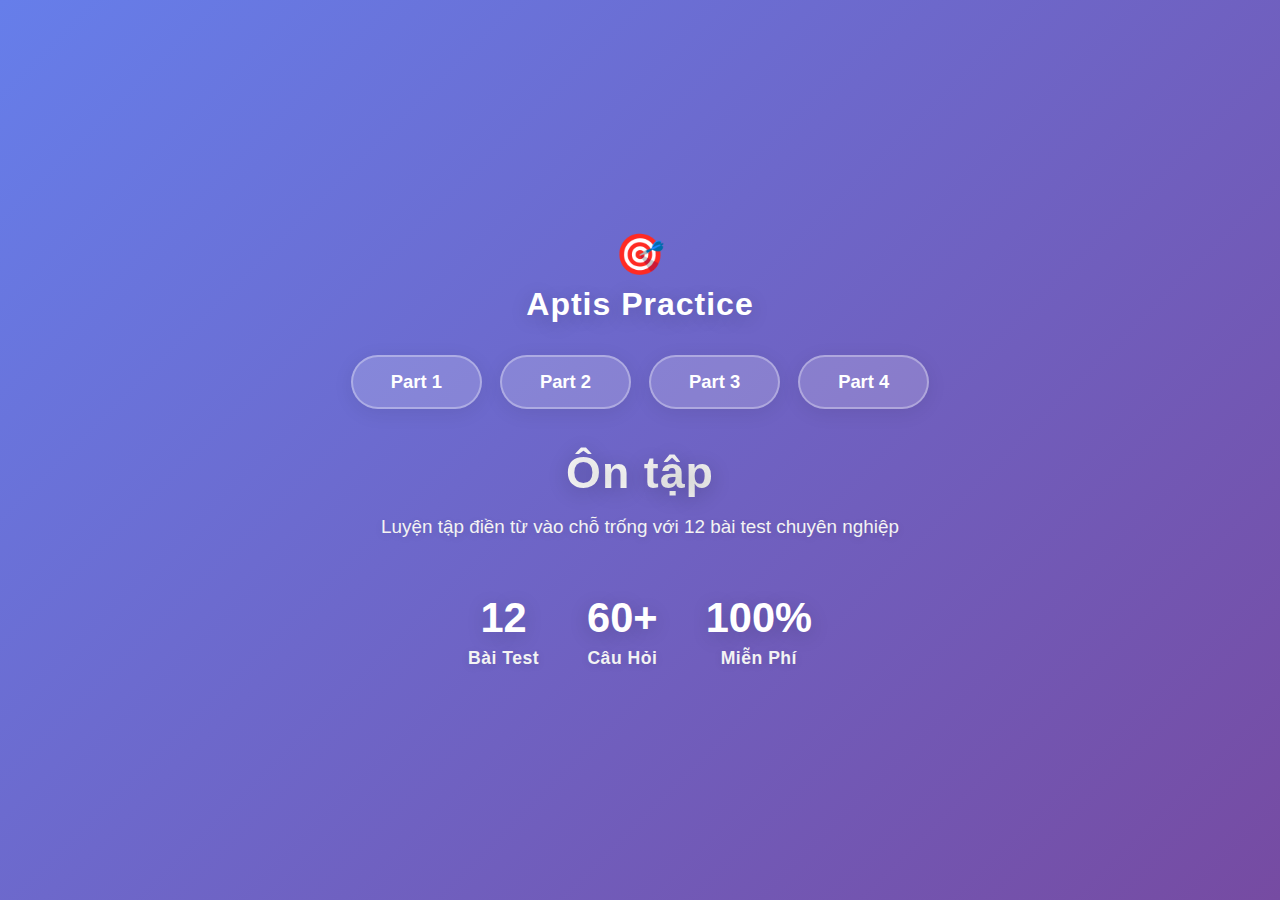
<file: index.html>
<!DOCTYPE html>
<html lang="en">
<head>
  <meta charset="UTF-8" />
  <meta name="viewport" content="width=device-width, initial-scale=1.0"/>
  <title>Ôn tập Part 1</title>
  <style>
    * {
      margin: 0;
      padding: 0;
      box-sizing: border-box;
    }
    body {
      font-family: -apple-system, BlinkMacSystemFont, 'Segoe UI', Roboto, sans-serif;
      background: linear-gradient(135deg, #667eea 0%, #764ba2 100%);
      min-height: 100vh;
      display: flex;
      flex-direction: column;
      align-items: center;
      justify-content: center;
    }
    .logo-title {
      display: flex;
      flex-direction: column;
      align-items: center;
      margin-bottom: 32px;
    }
    .logo {
      font-size: 2.5rem;
      margin-bottom: 8px;
      user-select: none;
    }
    .aptis-title {
      font-size: 2rem;
      font-weight: 800;
      color: #fff;
      letter-spacing: 1px;
      text-shadow: 0 4px 20px rgba(0,0,0,0.18);
      margin-bottom: 0;
    }
    .nav-bar {
      display: flex;
      gap: 18px;
      justify-content: center;
      margin-bottom: 38px;
    }
    .nav-btn {
      padding: 14px 38px;
      border-radius: 32px;
      background: rgba(255,255,255,0.18);
      border: 2px solid rgba(255,255,255,0.32);
      color: #fff;
      font-size: 1.15rem;
      font-weight: 600;
      text-decoration: none;
      box-shadow: 0 4px 20px rgba(0,0,0,0.08);
      transition: all 0.25s cubic-bezier(0.4,0,0.2,1);
      position: relative;
      overflow: hidden;
      outline: none;
    }
    .nav-btn:hover {
      background: rgba(255,255,255,0.28);
      border-color: rgba(255,255,255,0.5);
      transform: translateY(-2px) scale(1.04);
      box-shadow: 0 8px 30px rgba(0,0,0,0.13);
    }
    .main-title {
      font-size: 2.8rem;
      font-weight: 900;
      color: #fff;
      margin: 0 0 18px 0;
      letter-spacing: 1px;
      text-shadow: 0 4px 20px rgba(0,0,0,0.22);
      background: linear-gradient(45deg, #fff, #f0f0f0);
      -webkit-background-clip: text;
      -webkit-text-fill-color: transparent;
      background-clip: text;
    }
    .subtitle {
      font-size: 1.18rem;
      color: #f3f3f3;
      margin-bottom: 38px;
      text-align: center;
      font-weight: 500;
      text-shadow: 0 2px 8px rgba(0,0,0,0.10);
    }
    .stats {
      display: flex;
      gap: 48px;
      justify-content: center;
      margin-top: 18px;
      margin-bottom: 0;
    }
    .stat-block {
      display: flex;
      flex-direction: column;
      align-items: center;
    }
    .stat-number {
      font-size: 2.6rem;
      font-weight: 900;
      color: #fff;
      margin-bottom: 6px;
      text-shadow: 0 4px 20px rgba(0,0,0,0.18);
    }
    .stat-label {
      font-size: 1.1rem;
      color: #f3f3f3;
      font-weight: 600;
      letter-spacing: 0.5px;
      text-shadow: 0 2px 8px rgba(0,0,0,0.10);
    }
    @media (max-width: 600px) {
      .main-title { font-size: 1.5rem; }
      .aptis-title { font-size: 1.1rem; }
      .nav-bar { gap: 8px; }
      .nav-btn { font-size: 0.95rem; padding: 10px 18px; }
      .stats { gap: 18px; }
      .stat-number { font-size: 1.3rem; }
      .stat-label { font-size: 0.9rem; }
    }
  </style>
</head>
<body>
  <div class="logo-title">
    <div class="logo">🎯</div>
    <div class="aptis-title">Aptis Practice</div>
  </div>
  <div class="nav-bar">
    <a href="part1.html" class="nav-btn">Part 1</a>
    <a href="aptis_part2.html" class="nav-btn">Part 2</a>
    <a href="part3.html" class="nav-btn">Part 3</a>
    <a href="part4.html" class="nav-btn">Part 4</a>
  </div>
  <div class="main-title">Ôn tập</div>
  <div class="subtitle">Luyện tập điền từ vào chỗ trống với 12 bài test chuyên nghiệp</div>
  <div class="stats">
    <div class="stat-block">
      <div class="stat-number">12</div>
      <div class="stat-label">Bài Test</div>
    </div>
    <div class="stat-block">
      <div class="stat-number">60+</div>
      <div class="stat-label">Câu Hỏi</div>
    </div>
    <div class="stat-block">
      <div class="stat-number">100%</div>
      <div class="stat-label">Miễn Phí</div>
    </div>
  </div>
</body>
</html>
</file>
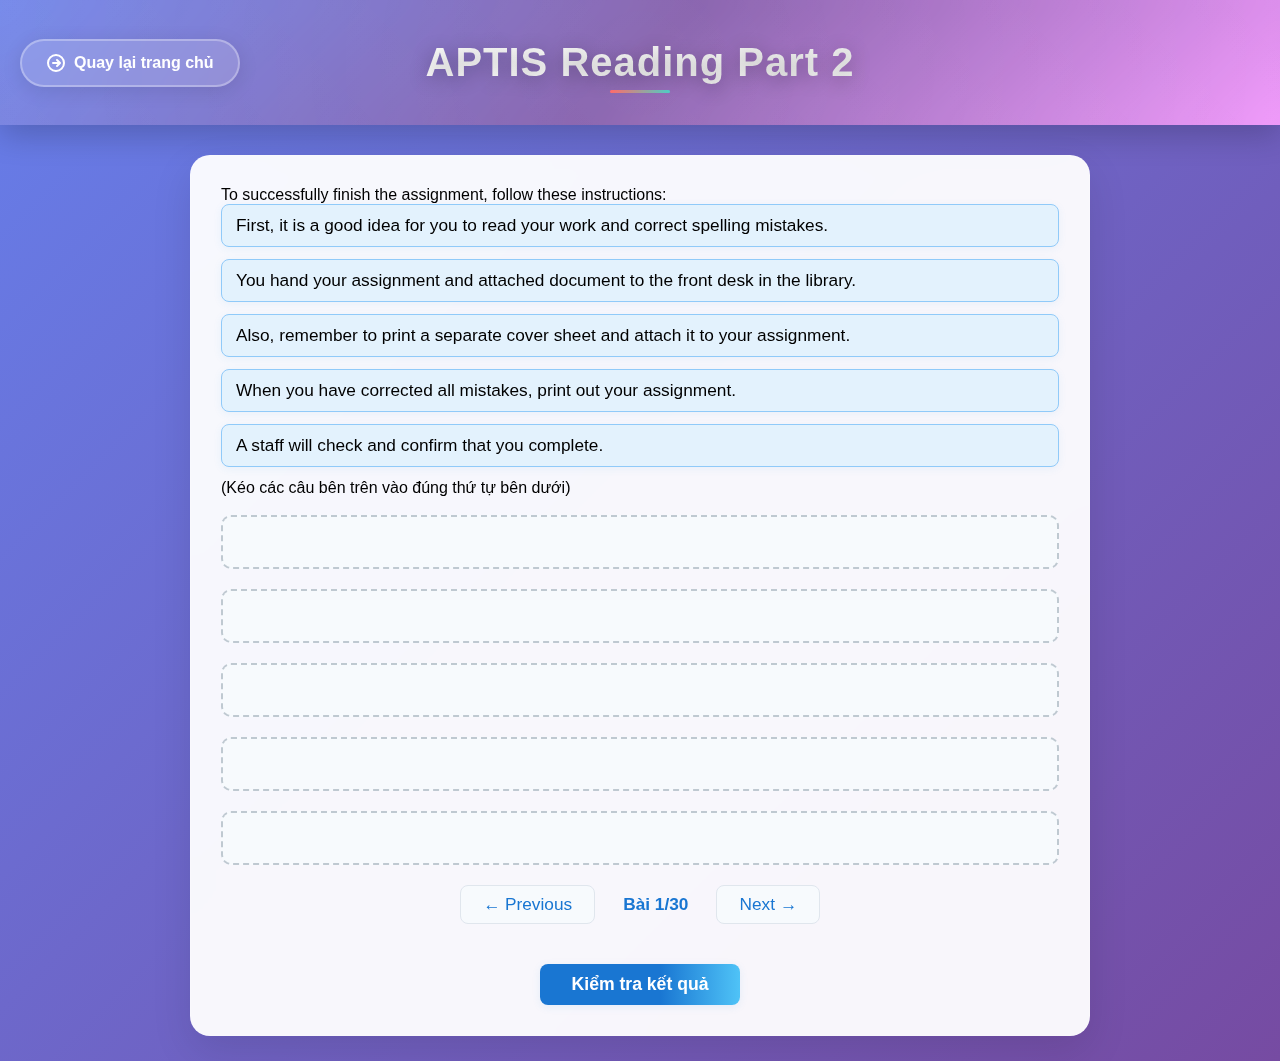
<file: aptis_part2.html>
<!DOCTYPE html>
<html lang="en">
<head>
  <meta charset="UTF-8">
  <meta name="viewport" content="width=device-width, initial-scale=1.0">
  <title>APTIS Reading Part 2 - Drag & Drop</title>
  <style>
    * {
      margin: 0;
      padding: 0;
      box-sizing: border-box;
    }
    body {
      font-family: -apple-system, BlinkMacSystemFont, 'Segoe UI', Roboto, sans-serif;
      background: linear-gradient(135deg, #667eea 0%, #764ba2 100%);
      min-height: 100vh;
      padding: 0;
    }
    .header-bar {
      width: 100%;
      background: linear-gradient(135deg, #667eea 0%, #764ba2 50%, #f093fb 100%);
      position: relative;
      overflow: hidden;
      padding: 40px 20px;
      margin-bottom: 30px;
      box-shadow: 0 10px 30px rgba(0,0,0,0.2);
    }
    .header-bar::before {
      content: '';
      position: absolute;
      top: 0;
      left: 0;
      right: 0;
      bottom: 0;
      background: linear-gradient(45deg, rgba(255,255,255,0.1) 0%, rgba(255,255,255,0.05) 100%);
      backdrop-filter: blur(10px);
    }
    .header-bar::after {
      content: '';
      position: absolute;
      top: -50%;
      left: -50%;
      width: 200%;
      height: 200%;
      background: radial-gradient(circle, rgba(255,255,255,0.1) 0%, transparent 70%);
      animation: pulse 4s ease-in-out infinite;
    }
    @keyframes pulse {
      0%, 100% { transform: scale(1); opacity: 0.3; }
      50% { transform: scale(1.1); opacity: 0.6; }
    }
    .header-content {
      position: relative;
      z-index: 2;
      display: flex;
      align-items: center;
      justify-content: center;
      width: 100%;
    }
    .aptis-link {
      position: absolute;
      left: 0;
      top: 50%;
      transform: translateY(-50%);
      display: inline-flex;
      align-items: center;
      gap: 8px;
      padding: 12px 24px;
      background: rgba(255, 255, 255, 0.15);
      backdrop-filter: blur(10px);
      border: 2px solid rgba(255, 255, 255, 0.3);
      color: #fff;
      font-weight: 600;
      border-radius: 50px;
      text-decoration: none;
      font-size: 1rem;
      transition: all 0.3s cubic-bezier(0.4, 0, 0.2, 1);
      box-shadow: 0 4px 20px rgba(0,0,0,0.1);
      overflow: hidden;
    }
    .aptis-link::before {
      content: '';
      position: absolute;
      top: 0;
      left: -100%;
      width: 100%;
      height: 100%;
      background: linear-gradient(90deg, transparent, rgba(255,255,255,0.2), transparent);
      transition: left 0.5s;
    }
    .aptis-link:hover::before {
      left: 100%;
    }
    .aptis-link:hover {
      background: rgba(255, 255, 255, 0.25);
      border-color: rgba(255, 255, 255, 0.5);
      transform: translateY(-2px);
      box-shadow: 0 8px 30px rgba(0,0,0,0.2);
    }
    .aptis-link svg {
      transition: transform 0.3s ease;
    }
    .aptis-link:hover svg {
      transform: translateX(2px);
    }
    .main-title {
      color: #fff !important;
      font-size: 2.5rem !important;
      font-weight: 800 !important;
      text-shadow: 0 4px 20px rgba(0,0,0,0.3);
      letter-spacing: 1px;
      margin: 0 auto;
      position: relative;
      background: linear-gradient(45deg, #fff, #f0f0f0);
      -webkit-background-clip: text;
      -webkit-text-fill-color: transparent;
      background-clip: text;
      text-align: center;
    }
    .main-title::after {
      content: '';
      position: absolute;
      bottom: -8px;
      left: 50%;
      transform: translateX(-50%);
      width: 60px;
      height: 3px;
      background: linear-gradient(90deg, #ff6b6b, #4ecdc4);
      border-radius: 2px;
    }
    .test-box {
      background: rgba(255, 255, 255, 0.95);
      backdrop-filter: blur(10px);
      border-radius: 20px;
      padding: 30px;
      margin: 25px auto;
      max-width: 900px;
      box-shadow: 0 15px 40px rgba(0,0,0,0.1);
      border: 1px solid rgba(255, 255, 255, 0.2);
      transition: transform 0.3s ease, box-shadow 0.3s ease;
    }
    .test-box:hover {
      transform: translateY(-5px);
      box-shadow: 0 25px 60px rgba(0,0,0,0.15);
    }
    .test-box h2 {
      color: #333;
      font-size: 1.5rem;
      font-weight: 700;
      margin-bottom: 20px;
      text-align: center;
      background: linear-gradient(45deg, #667eea, #764ba2);
      -webkit-background-clip: text;
      -webkit-text-fill-color: transparent;
      background-clip: text;
    }
    .question-text {
      font-size: 16px;
      line-height: 1.6;
      color: #333;
      margin-bottom: 12px;
    }
    .drop-area {
      display: flex;
      flex-direction: column;
      gap: 18px;
      margin-top: 18px;
    }
    .drop-slot {
      min-height: 54px;
      border: 2px dashed #bfc9d1;
      border-radius: 10px;
      background: #f7fafd;
      display: flex;
      align-items: center;
      padding: 8px 12px;
      font-size: 1.08rem;
      transition: border-color 0.2s, background 0.2s;
      margin-bottom: 2px;
    }
    .drop-slot.dragover {
      border-color: #1976d2;
      background: #eaf6fb;
    }
    .drag-item {
      background: #e3f2fd;
      border: 1.5px solid #90caf9;
      border-radius: 8px;
      padding: 10px 14px;
      margin-bottom: 12px;
      font-size: 1.08rem;
      cursor: grab;
      box-shadow: 0 2px 8px rgba(52,152,219,0.08);
      transition: box-shadow 0.2s, background 0.2s;
      user-select: none;
    }
    .drag-item:active {
      background: #bbdefb;
      box-shadow: 0 4px 16px rgba(52,152,219,0.18);
    }
    .drag-item.dragging {
      opacity: 0.5;
    }
    .drop-slot.correct {
      background: #d5f5e3;
      border-color: #27ae60;
      color: #27ae60;
      font-weight: bold;
    }
    .drop-slot.wrong {
      background: #f9e0e0;
      border-color: #e74c3c;
      color: #e74c3c;
      font-weight: bold;
    }
    .answer-key {
      color: #e74c3c;
      font-size: 0.98rem;
      margin-top: 2px;
      margin-bottom: 8px;
    }
    .submit-btn {
      margin-top: 24px;
      padding: 10px 32px;
      background: linear-gradient(90deg, #1976d2 60%, #4fc3f7 100%);
      color: #fff;
      border: none;
      border-radius: 8px;
      font-size: 1.1rem;
      font-weight: 600;
      cursor: pointer;
      box-shadow: 0 2px 8px rgba(52,152,219,0.10);
      transition: background 0.2s, box-shadow 0.2s;
    }
    .submit-btn:hover {
      background: linear-gradient(90deg, #1565c0 60%, #4fc3f7 100%);
      box-shadow: 0 6px 18px rgba(52,152,219,0.18);
    }
    .nav-btn {
      margin: 0 8px;
      padding: 8px 22px;
      background: #f7fafd;
      color: #1976d2;
      border: 1.5px solid #e0e6ed;
      border-radius: 8px;
      font-size: 1.08rem;
      font-weight: 500;
      cursor: pointer;
      transition: background 0.2s, box-shadow 0.2s;
    }
    .nav-btn:hover {
      background: #eaf6fb;
    }
    .current-idx {
      font-size: 1.08rem;
      color: #1976d2;
      font-weight: 600;
      margin: 0 8px;
    }
    .main-nav {
      position: absolute;
      top: 40px; /* Adjust based on header-bar padding */
      left: 20px; /* Adjust based on header-bar padding */
      display: flex;
      gap: 10px;
      z-index: 10;
    }
    .nav-link {
      display: inline-flex;
      align-items: center;
      gap: 8px;
      padding: 8px 16px;
      background: rgba(255, 255, 255, 0.15);
      backdrop-filter: blur(10px);
      border: 2px solid rgba(255, 255, 255, 0.3);
      color: #fff;
      font-weight: 600;
      border-radius: 50px;
      text-decoration: none;
      font-size: 1rem;
      transition: all 0.3s cubic-bezier(0.4, 0, 0.2, 1);
      box-shadow: 0 4px 20px rgba(0,0,0,0.1);
      position: relative;
      overflow: hidden;
    }
    .nav-link::before {
      content: '';
      position: absolute;
      top: 0;
      left: -100%;
      width: 100%;
      height: 100%;
      background: linear-gradient(90deg, transparent, rgba(255,255,255,0.2), transparent);
      transition: left 0.5s;
    }
    .nav-link:hover::before {
      left: 100%;
    }
    .nav-link:hover {
      background: rgba(255, 255, 255, 0.25);
      border-color: rgba(255, 255, 255, 0.5);
      transform: translateY(-2px);
      box-shadow: 0 8px 30px rgba(0,0,0,0.2);
    }
    .nav-link svg {
      transition: transform 0.3s ease;
    }
    .nav-link:hover svg {
      transform: translateX(2px);
    }
    @media (max-width: 900px) {
      .test-box { padding: 18px 4px 18px 4px; }
    }
    @media (max-width: 800px) {
      .test-box { margin: 12px 4px; padding: 12px 2px; }
    }
    @media (max-width: 768px) {
      .header-bar { padding: 30px 15px; }
      .header-content { flex-direction: column; gap: 16px; }
      .main-title { font-size: 2rem !important; text-align: center; }
      .aptis-link { font-size: 0.9rem; padding: 10px 20px; }
      .test-box { margin: 20px 6px; padding: 10px; }
    }
    @media (max-width: 480px) {
      .main-title { font-size: 1.6rem !important; }
      .test-box { padding: 6px 2px; }
    }
    
  </style>
</head>
<body>
  <div class="header-bar">
    <div class="header-content">
      <a href="index.html" class="aptis-link">
        <svg width="20" height="20" viewBox="0 0 20 20" fill="none">
          <circle cx="10" cy="10" r="8" fill="none" stroke="currentColor" stroke-width="2"/>
          <path d="M7 10h6M11 7l3 3-3 3" stroke="currentColor" stroke-width="2" stroke-linecap="round" stroke-linejoin="round"/>
        </svg>
        <span>Quay lại trang chủ</span>
      </a>
      <h1 class="main-title">APTIS Reading Part 2</h1>
    </div>
  </div>
  <div class="test-box">
    <div class="left-col">
      <div class="title" id="main-title"></div>
      <div id="drag-list"></div>
      <div style="margin-bottom:10px;">(Kéo các câu bên trên vào đúng thứ tự bên dưới)</div>
      <div id="drop-area" class="drop-area"></div>
      <div class="nav-row" style="display:flex;justify-content:center;align-items:center;margin-top:18px;gap:12px;">
        <button class="nav-btn" onclick="prevTest()">← Previous</button>
        <span class="current-idx" id="current-idx"></span>
        <button class="nav-btn" onclick="nextTest()">Next →</button>
      </div>
      <div style="display:flex;justify-content:center;margin-top:16px;">
        <button class="submit-btn" onclick="checkAnswers()">Kiểm tra kết quả</button>
      </div>
    </div>
  </div>
  <script>
    // Dữ liệu 30 bài (chỉ lấy phần câu trả lời đúng, đảo lộn sẽ random mỗi lần)
    const tests = [
      {
        title: "To successfully finish the assignment, follow these instructions:",
        answer: [
          "First, it is a good idea for you to read your work and correct spelling mistakes.",
          "When you have corrected all mistakes, print out your assignment.",
          "Also, remember to print a separate cover sheet and attach it to your assignment.",
          "You hand your assignment and attached document to the front desk in the library.",
          "A staff will check and confirm that you complete."
        ]
      },
      {
        title: "To solve a problem scientifically, you should follow a series of steps:",
        answer: [
          "The first step is to find out how much you know about the problem.",
          "The next one is to form a hypothesis, or an idea, based on the information you have.",
          "Then, you need to perform experiments to see if those ideas are true or not.",
          "You can also compare your results with similar experiments in the past.",
          "In this way, you add to the knowledge about the subject for future experiments."
        ]
      },
      {
        title: "To set up a new printer, follow these instructions:",
        answer: [
          "Firstly, find an appropriate place to put the printer in.",
          "When the printer is in place, turn it on by switching the buttons on the sides.",
          "A light comes on at the front of the printer when the power is on.",
          "If the light is green, the printer is ready to use.",
          "Before using, remember to put some papers into the tray."
        ]
      },
      {
        title: "Please follow the instructions below to ensure you have a wonderful visit at our hospital:",
        answer: [
          "When you arrive, go straight to the main office to collect your ticket.",
          "You must show this to the member of staff before going to the hospital.",
          "Inside the building, you will see a photograph exhibition.",
          "Before you look at the picture, a guide will tell you about the day's event.",
          "These activities include feeding and playing with the animals."
        ]
      },
      {
        title: "The unexpected traffic jam today was mainly due to problems regarding traffic lights:",
        answer: [
          "They were out of order, and the traffic was moving slowly.",
          "This caused a long delay on the road.",
          "As a result of the delay, many people were not able to get to work on time.",
          "Fortunately, by the evening, the traffic lights worked again.",
          "Therefore, there was no further delay, and people could get home after work."
        ]
      },
      {
        title: "Albert Einstein was one of the world’s greatest scientists:",
        answer: [
          "As a child, he moved to a new city in Germany, where he discovered his love for science and math.",
          "His best friend in his new class shared his interest in inventions and helped him explore new ideas.",
          "She later became his wife, supporting him through his studies and scientific discoveries.",
          "These were so advanced that they changed the way people thought about physics and the universe.",
          "Princeton University in the USA invited him to become professor for his outstanding scientific discoveries."
        ]
      },
      {
        title: "Please follow these steps to ensure a smooth parking experience:",
        answer: [
          "When you arrive, take the ticket from the machine by the entrance.",
          "The ticket will have information of time and date.",
          "Please display the ticket with this information in the window of your car.",
          "Before you leave, put the ticket into the machine by the gate.",
          "The machine will read the information on the ticket and show you how much you have to pay."
        ]
      },
      {
        title: "Please follow these steps carefully to ensure your safety:",
        answer: [
          "When you hear the alarm, leave your bags",
          "Next, walk calmly to the doors marked \"Emergency Exit\".",
          "Through these doors you will see the stairs",
          "When you reach the bottom of the stairs, leave the building",
          "Outside, please gather on the grass"
        ]
      },
      {
        title: "To ensure successful growth, follow these steps when planting roses:",
        answer: [
          "All you need is some earth, a big pot and some old potatoes.",
          "An old potato has a little root, and it is a little green and it is not good for eating",
          "That color means it is perfect for growing, then you pull a hole on earth and put it deep down",
          "When it's done, put it in a sunny place and water it every day",
          "This care will help the potato grow in a couples of weeks"
        ]
      },
      {
        title: "Before starting your deliveries, make sure to check in at the office:",
        answer: [
          "You should arrive at the main office by 6.30 am and collects your keys",
          "In the office you can also collect a map of your route",
          "You must follow the route on the map to deliver the packages",
          "When you have completed all delivery, return to the office",
          "You must return your keys to the office manager after you get back."
        ]
      },
      {
        title: "When looking for a new home, it's crucial to follow certain steps:",
        answer: [
          "The first and most important step is to assess your personal needs carefully.",
          "In order to choose the right place, you must research the neighborhood thoroughly.",
          "The most important factor is the cost of the homes in that area.",
          "Other factors to consider are the availability of schools, parks, and shops nearby.",
          "Such requirements, of course, will greatly influence your overall satisfaction and happiness."
        ]
      },
      {
        title: "Charlie Chaplin was born in England and grew up in London:",
        answer: [
          "He first performed at one of the city's theater at the age of 5",
          "Although he was very young, he was very popular on the stage",
          "His popularity grew, he soon appeared in all the theaters of the country.",
          "After being famous at home, he moved to America and joined a traveling theater group",
          "He traveled widely with this group, then decided there to make it his home."
        ]
      },
      {
        title: "Zinedine Zidane's journey began in Marseille, where he honed his skills:",
        answer: [
          "As a child, he played for several teams close to his home in Marseille.",
          "He then left home to join Cannes Football Club in the south of France.",
          "While he was in the club, he was seen as a talented player.",
          "Later, he left France to advance his career in Italy and Spain, where he eventually stopped playing.",
          "Since retiring, he has worked as a manager for a football club."
        ]
      },
      {
        title: "From a young age, Milly Brook had a strong passion for sports:",
        answer: [
          "As a child, she spent countless hours practicing her favorite sport every day.",
          "Because of this dedication and passion, she quickly improved her skills significantly.",
          "The hard work and determination proved to be successful and rewarding.",
          "They invited her to join their team, recognizing her exceptional talent and commitment.",
          "A year later, after extensive training and dedication, she became a key player."
        ]
      },
      {
        title: "To go to the conference hall, follow these instructions:",
        answer: [
          "When you arrive at the conference hall, give your booking number",
          "A staff member will note this down and give you a welcome pack",
          "Inside you will find a schedule of events and information about the key speaker.",
          "If you would like to listen to his talk, it will take place in the main hall at midday",
          "After finished, there will be time for questions"
        ]
      },
      {
        title: "The Natural History Center has many important attractions:",
        answer: [
          "The most important of these is The natural history center",
          "The entrance to the center is on the town's main square",
          "As you enter the square, you will see a set of stairs to your left",
          "The ticket office is at the top of these steps, the staffs there are very helpful",
          "As well as selling tickets, the staffs provide maps and useful tour information"
        ]
      },
      {
        title: "First, you need to sign in to your account using your credentials:",
        answer: [
          "In your account, you have to click on the \"Open a new window\" button.",
          "When you do this, a new window will be automatically opened for you.",
          "Simply drag and drop the files into the designated area provided.",
          "After that, go back to your account and click the submit button.",
          "Finally, check your email to confirm that your submission was successful."
        ]
      },
      {
        title: "If you are coming to the conference, you have to follow these steps:",
        answer: [
          "When you arrive at the conference hall, show booking number then receive a guide book.",
          "A staff member will note this down and give you a welcoming package.",
          "Inside you will find a schedule of events and the information of the speaker.",
          "If you would like to listen to his talk, it is in the midhall.",
          "After finishes, there will be time for questions."
        ]
      },
      {
        title: "Jay Mist is a famous American actor but his parents come from India:",
        answer: [
          "When he was young, his parent left their country and moved to the United States",
          "He started his high school and began strength training in his free time",
          "Jay was really good at it and entered some body building competitions",
          "At one of these events, an acting agent saw him and gave him a starring role",
          "It was a big action company so he became successful quickly"
        ]
      },
      {
        title: "To plant roses effectively, follow these steps:",
        answer: [
          "In the chosen place, dig a deep hole in the ground",
          "Put the base of the rose and cover the root with lease earth",
          "Push this down by hand until the tree is straight",
          "Once you planted it, water them everyday.",
          "The amount of water depends on the weather condition"
        ]
      },
      {
        title: "In order to join 'Race for Charity', please follow this instruction:",
        answer: [
          "On arrival at the park, go to the information point at the North",
          "Runners must register here at least half an hour before the race starts at 9 a.m",
          "To do this, you just need to show your photo card",
          "In return, a member of staff will give you a numbered band to wear",
          "Please put it on immediately and join in with the other competitors in the warm up area"
        ]
      },
      {
        title: "This is the guideline for all student attending the new course:",
        answer: [
          "When you arrive at the college, go to the desk",
          "A member of staff will ask your name and address",
          "He or she will enter this information into the computer and give you the identification card",
          "You can use this card to borrow books in the library or access the online study material",
          "You will find these links on your home page"
        ]
      },
      {
        title: "Following these instructions to complete the end of your term report:",
        answer: [
          "Before writing, spend a week looking at websites for the information you need",
          "Remember to save the links to those websites and include them in your report.",
          "You should also include a list of any books you use for reference",
          "When you have finished writing, read through to correct spelling mistakes",
          "After making corrections, send your report by email to the college secretary."
        ]
      },
      {
        title: "When you arrive at the conference building, head towards the entrance:",
        answer: [
          "When you have a conference pass, go to the lift on the right.",
          "Take the lift to the third floor, go to the main desk.",
          "Show your pass from the conference to a member of staff at the desk.",
          "He or she will give you a seat number for the talk at the main hall.",
          "Once you enter the hall, someone will find the seat for you."
        ]
      },
      {
        title: "When you arrive at the bike collection point, locate an available cycle:",
        answer: [
          "Go to the collection point and touch the screen with your bank card",
          "Choose 'Hire the cycle', follow the instructions to get your release code",
          "Enter your code in the lock on the bike and wait for the light green",
          "When the light shows, you can unlock the bike and start your journey",
          "At the end of your ride, return the bike at any collection point"
        ]
      },
      {
        title: "I wanted to start driving as soon as possible after passing my test:",
        answer: [
          "I had just passed my test and was excited to begin driving soon.",
          "However, I didn't have a car, so started searching for one immediately.",
          "So, when saw an advertisement for a used car, I was interested.",
          "I called the number on the advert to get more information about it.",
          "We agreed on a price that was reasonable for both after a short negotiation."
        ]
      },
      {
        title: "This is the short summary of Tom Harper life:",
        answer: [
          "When he was young, he began writing short stories for a magazine",
          "He soon wrote regularly for that magazine, sharing his creative ideas with many readers",
          "At one point, he almost left his job, but then he decided to create unusual characters",
          "The characters he imagined became some of the most famous in literature",
          "This popularity made him rich and successful"
        ]
      },
      {
        title: "The following is the instruction of how to use the key card:",
        answer: [
          "To access the building and use the lift, you need to use the key card",
          "If you lose this, please see the staff member at the front desk",
          "He or she will ask your name and flat number and will write these down",
          "You will also need to show him or her your identification card",
          "He or she will take a copy of it and give you a new card"
        ]
      },
      {
        title: "Belly's life journey was deeply connected to the city of Shanghai:",
        answer: [
          "She was born in Shanghai, a bustling city full of life.",
          "A few years after she finished school, she moved abroad.",
          "However, Belly missed China and often thought about her homeland.",
          "In the 1980s, she finally returned to Shanghai to visit.",
          "At that time, Shanghai was an exciting and vibrant place."
        ]
      },
      {
        title: "To use the parking lot, kindly go to the parking area:",
        answer: [
          "The ticket will show information about the date and time you enter.",
          "When you arrive, please take the ticket from the machine near the entrance.",
          "Please display the ticket with this information in the window of your car.",
          "Before you leave, give the ticket to the machine at the gate.",
          "The machine will read the ticket and tell you how much you have to pay."
        ]
      }
    ];
    // Thêm các bài còn lại (do giới hạn ký tự, bạn có thể copy tiếp phần answer từ dữ liệu bạn gửi vào đây)

    // --- END DATA ---

    let current = 0;
    function shuffle(arr) {
      let a = arr.slice();
      for (let i = a.length - 1; i > 0; i--) {
        const j = Math.floor(Math.random() * (i + 1));
        [a[i], a[j]] = [a[j], a[i]];
      }
      return a;
    }

    function renderTest(idx) {
      const test = tests[idx];
      document.getElementById('main-title').textContent = test.title;
      document.getElementById('current-idx').textContent = `Bài ${idx + 1}/${tests.length}`;
      // Xóa cũ
      const dropArea = document.getElementById('drop-area');
      dropArea.innerHTML = '';
      const dragList = document.getElementById('drag-list');
      dragList.innerHTML = '';
      // Tạo drag list (random)
      const shuffled = shuffle(test.answer);
      shuffled.forEach((text, i) => {
        const item = document.createElement('div');
        item.className = 'drag-item';
        item.id = 'drag-' + i;
        item.draggable = true;
        item.textContent = text;
        item.ondragstart = e => {
          item.classList.add('dragging');
          e.dataTransfer.setData('text/plain', item.id);
        };
        item.ondragend = e => item.classList.remove('dragging');
        dragList.appendChild(item);
      });
      // Tạo drop area
      for (let i = 0; i < test.answer.length; i++) {
        const slot = document.createElement('div');
        slot.className = 'drop-slot';
        slot.dataset.idx = i;
        slot.ondragover = e => { e.preventDefault(); slot.classList.add('dragover'); };
        slot.ondragleave = e => slot.classList.remove('dragover');
        slot.ondrop = e => {
          e.preventDefault();
          slot.classList.remove('dragover');
          const dragId = e.dataTransfer.getData('text/plain');
          const dragItem = document.getElementById(dragId);
          if (dragItem) {
            if (slot.firstChild) {
              document.getElementById('drag-list').appendChild(slot.firstChild);
            }
            slot.appendChild(dragItem);
          }
        };
        dropArea.appendChild(slot);
      }
    }

    function checkAnswers() {
      const test = tests[current];
      const slots = document.querySelectorAll('.drop-slot');
      let allCorrect = true;
      slots.forEach((slot, i) => {
        slot.classList.remove('correct', 'wrong');
        const oldKey = slot.querySelector('.answer-key');
        if (oldKey) oldKey.remove();
        if (slot.firstChild && slot.firstChild.classList.contains('drag-item')) {
          if (slot.firstChild.textContent.trim() === test.answer[i]) {
            slot.classList.add('correct');
          } else {
            slot.classList.add('wrong');
            allCorrect = false;
            const ans = document.createElement('div');
            ans.className = 'answer-key';
            ans.innerHTML = 'Đáp án đúng: <b>' + test.answer[i] + '</b>';
            slot.appendChild(ans);
          }
        } else {
          slot.classList.add('wrong');
          allCorrect = false;
          const ans = document.createElement('div');
          ans.className = 'answer-key';
          ans.innerHTML = 'Đáp án đúng: <b>' + test.answer[i] + '</b>';
          slot.appendChild(ans);
        }
      });
      if (allCorrect) alert('Chúc mừng bạn đã sắp xếp đúng!');
    }

    function nextTest() {
      if (current < tests.length - 1) {
        current++;
        renderTest(current);
      }
    }
    function prevTest() {
      if (current > 0) {
        current--;
        renderTest(current);
      }
    }

    // Khởi tạo bài đầu tiên
    renderTest(current);
  </script>
</body>
</html>
</file>
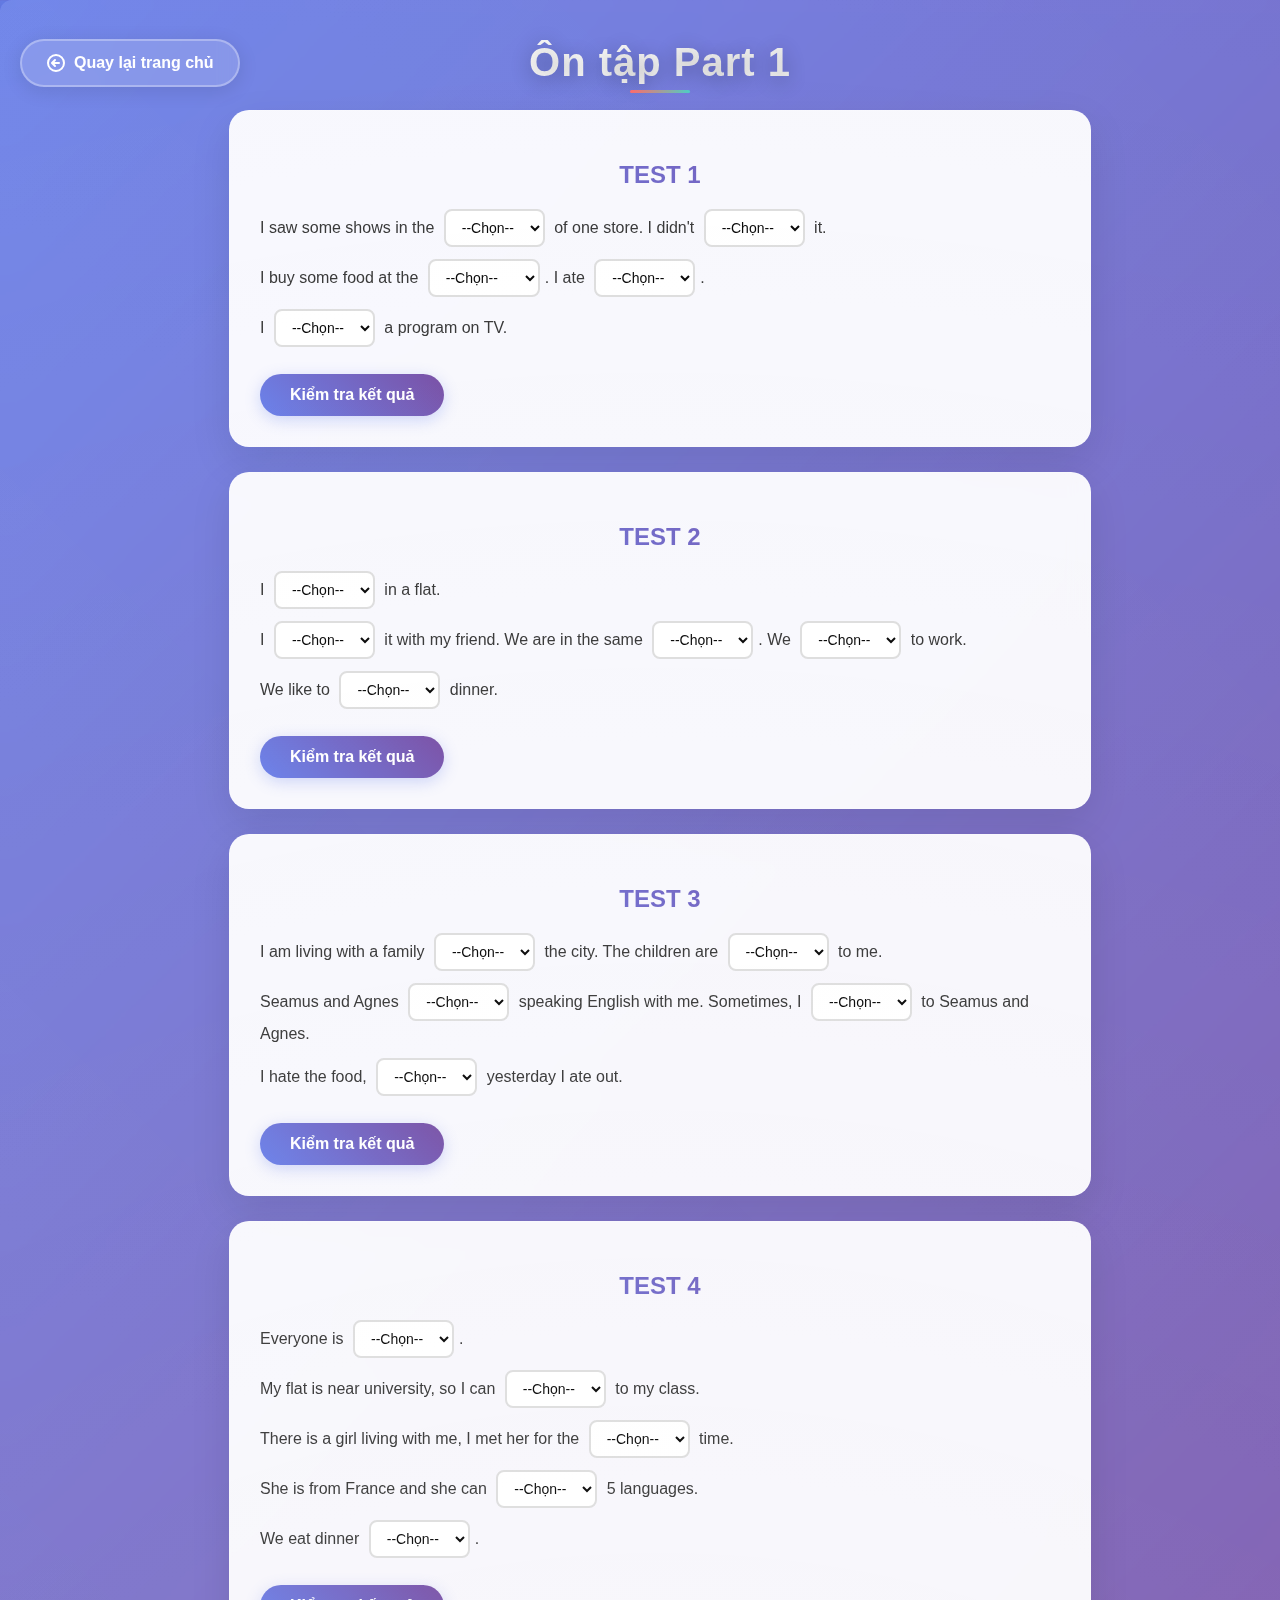
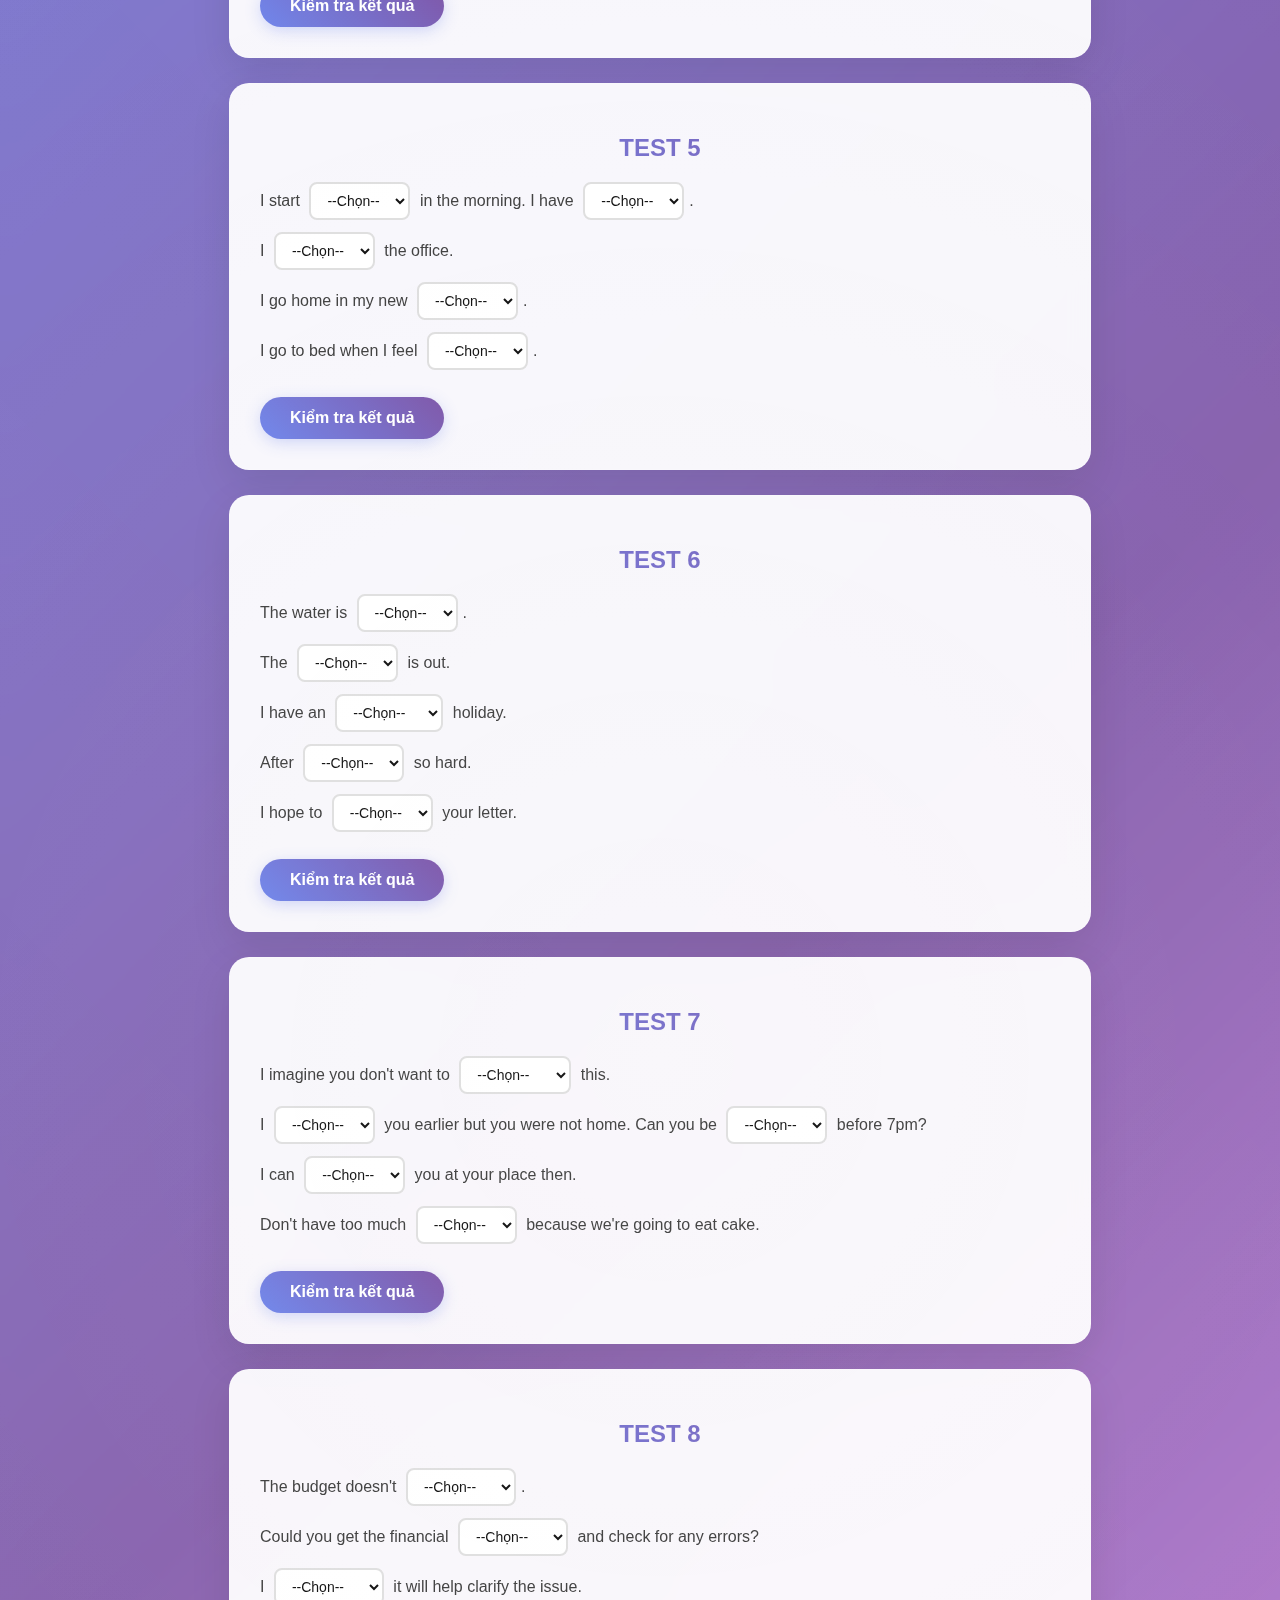
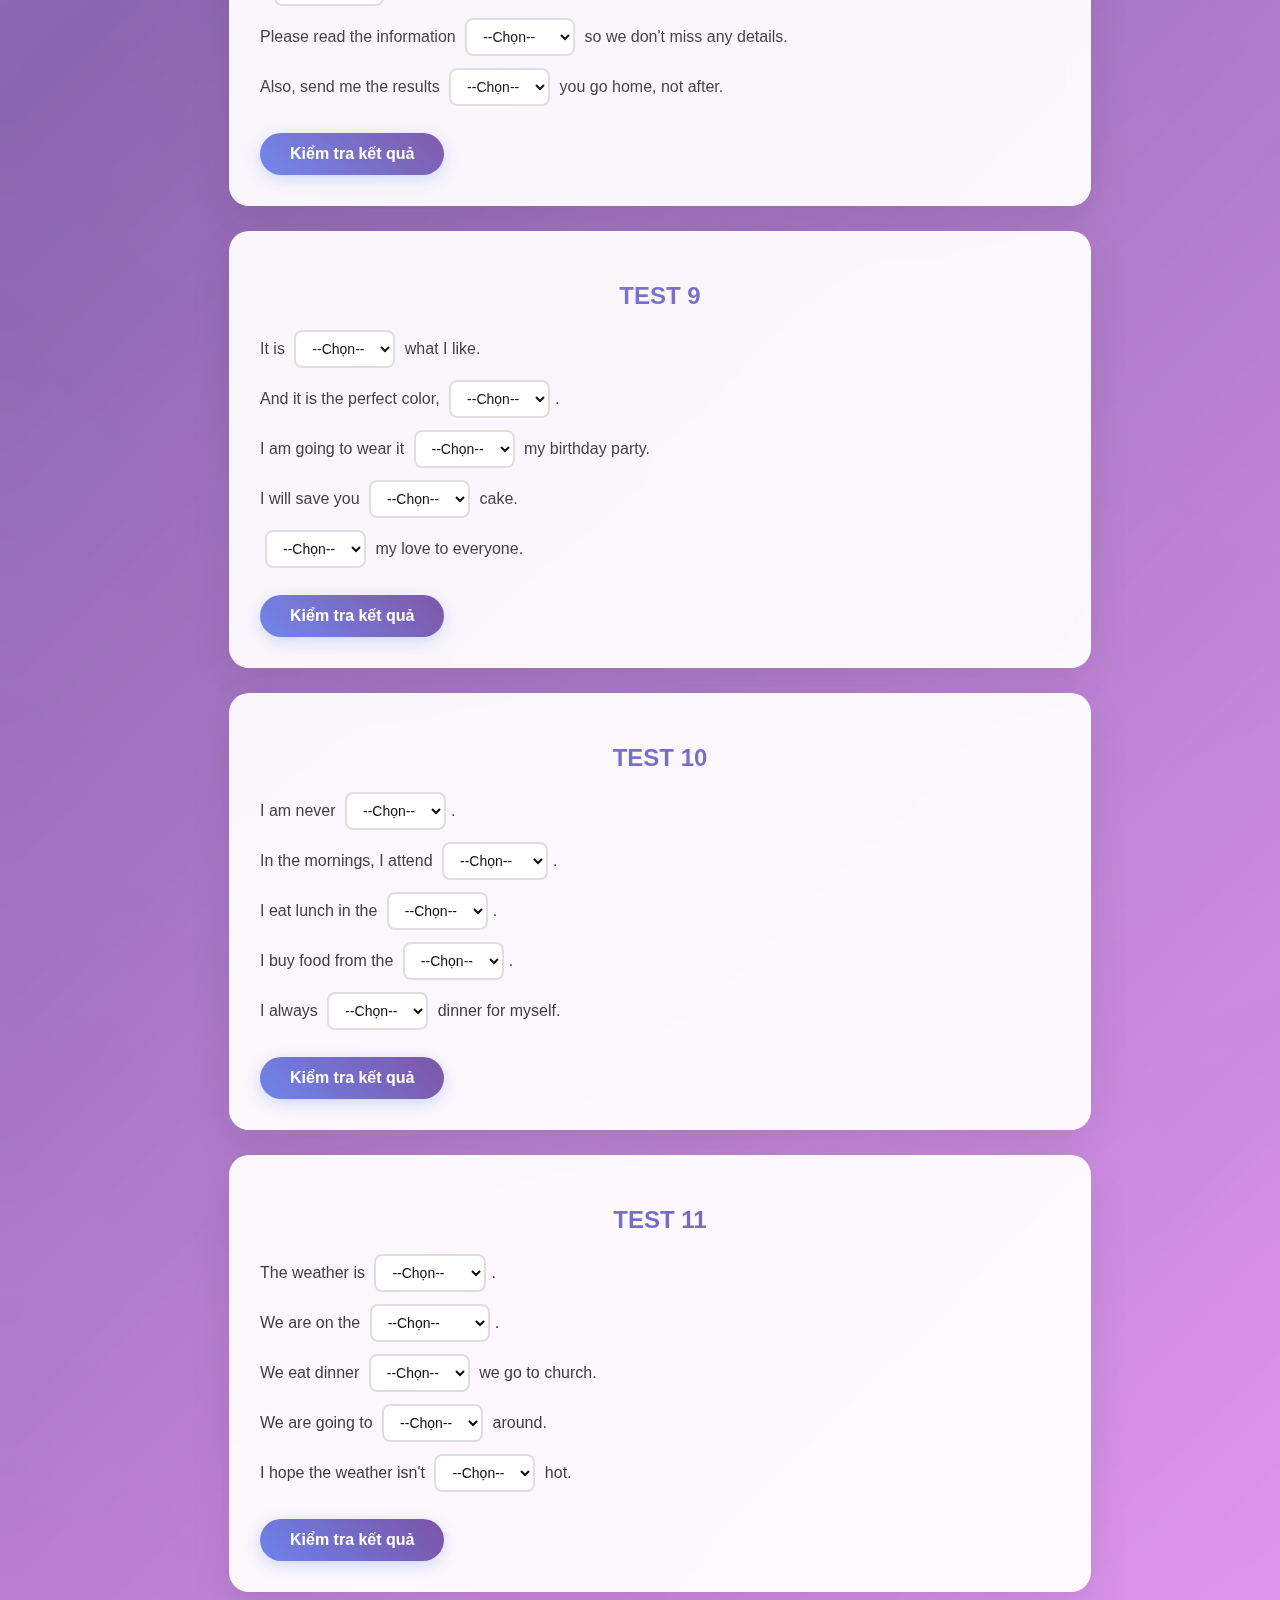
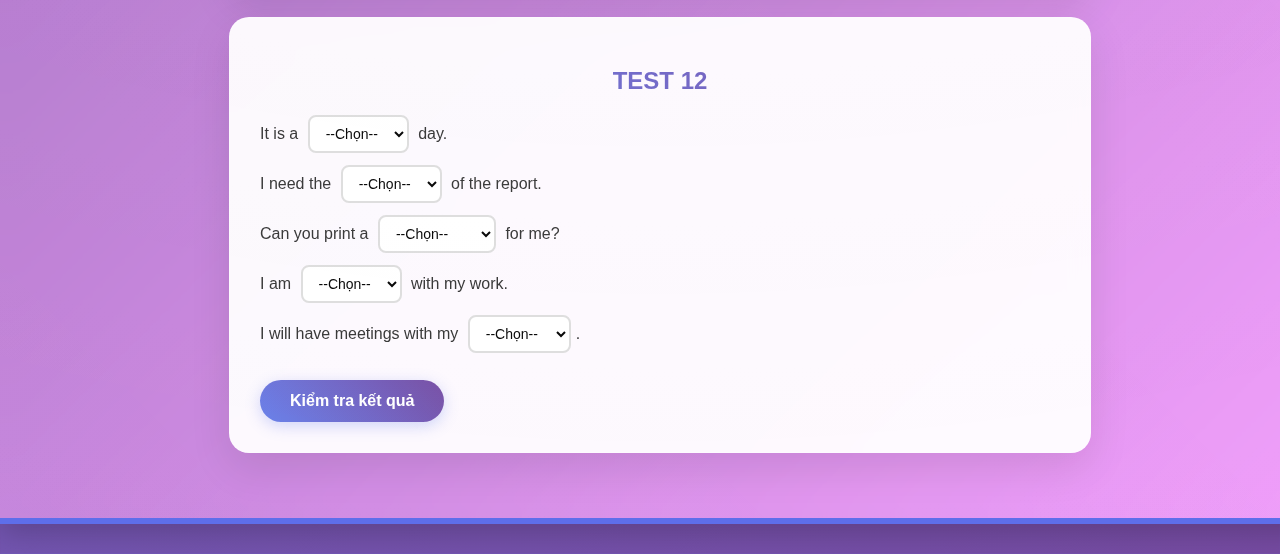
<file: part1.html>
<!DOCTYPE html>
<html lang="en">
<head>
  <meta charset="UTF-8" />
  <meta name="viewport" content="width=device-width, initial-scale=1.0"/>
  <title>Ôn tập Part 1</title>
  <style>
    body {
      font-family: -apple-system, BlinkMacSystemFont, 'Segoe UI', Roboto, sans-serif;
      background: linear-gradient(135deg, #667eea 0%, #764ba2 100%);
      min-height: 100vh;
      padding: 0;
      margin: 0;
    }
    .header-bar {
      width: 100%;
      background: linear-gradient(135deg, #667eea 0%, #764ba2 50%, #f093fb 100%);
      position: relative;
      overflow: hidden;
      padding: 40px 20px;
      margin-bottom: 30px;
      box-shadow: 0 10px 30px rgba(0,0,0,0.2);
      border-radius: 12px 12px 0 0;
      border-bottom: 6px solid #5e6eea;
    }
    .header-bar::before {
      content: '';
      position: absolute;
      top: 0;
      left: 0;
      right: 0;
      bottom: 0;
      background: linear-gradient(45deg, rgba(255,255,255,0.1) 0%, rgba(255,255,255,0.05) 100%);
      backdrop-filter: blur(10px);
    }
    .header-bar::after {
      content: '';
      position: absolute;
      top: -50%;
      left: -50%;
      width: 200%;
      height: 200%;
      background: radial-gradient(circle, rgba(255,255,255,0.1) 0%, transparent 70%);
      animation: pulse 4s ease-in-out infinite;
    }
    @keyframes pulse {
      0%, 100% { transform: scale(1); opacity: 0.3; }
      50% { transform: scale(1.1); opacity: 0.6; }
    }
    .header-content {
      position: relative;
      z-index: 2;
      display: flex;
      align-items: center;
      justify-content: center;
      width: 100%;
    }
    .main-nav {
      position: absolute;
      top: 20px;
      left: 20px;
      display: flex;
      gap: 10px;
      z-index: 10;
    }
    .nav-link {
      display: inline-flex;
      align-items: center;
      gap: 8px;
      padding: 8px 16px;
      background: rgba(255, 255, 255, 0.15);
      backdrop-filter: blur(10px);
      border: 2px solid rgba(255, 255, 255, 0.3);
      color: #fff;
      font-weight: 600;
      border-radius: 50px;
      text-decoration: none;
      font-size: 0.9rem;
      transition: all 0.3s cubic-bezier(0.4, 0, 0.2, 1);
      box-shadow: 0 4px 20px rgba(0,0,0,0.1);
      position: relative;
      overflow: hidden;
    }
    .nav-link::before {
      content: '';
      position: absolute;
      top: 0;
      left: -100%;
      width: 100%;
      height: 100%;
      background: linear-gradient(90deg, transparent, rgba(255,255,255,0.2), transparent);
      transition: left 0.5s;
    }
    .nav-link:hover::before {
      left: 100%;
    }
    .nav-link:hover {
      background: rgba(255, 255, 255, 0.25);
      border-color: rgba(255, 255, 255, 0.5);
      transform: translateY(-2px);
      box-shadow: 0 8px 30px rgba(0,0,0,0.2);
    }
    .main-title {
      color: #fff !important;
      font-size: 2.5rem !important;
      font-weight: 800 !important;
      text-shadow: 0 4px 20px rgba(0,0,0,0.3);
      letter-spacing: 1px;
      margin: 0 auto;
      position: relative;
      background: linear-gradient(45deg, #fff, #f0f0f0);
      -webkit-background-clip: text;
      -webkit-text-fill-color: transparent;
      background-clip: text;
      text-align: center;
    }
    .main-title::after {
      content: '';
      position: absolute;
      bottom: -8px;
      left: 50%;
      transform: translateX(-50%);
      width: 60px;
      height: 3px;
      background: linear-gradient(90deg, #ff6b6b, #4ecdc4);
      border-radius: 2px;
    }
    .test-box {
      background: rgba(255, 255, 255, 0.95);
      backdrop-filter: blur(10px);
      border-radius: 20px;
      padding: 30px;
      margin: 25px auto;
      max-width: 800px;
      box-shadow: 0 15px 40px rgba(0,0,0,0.1);
      border: 1px solid rgba(255, 255, 255, 0.2);
      transition: transform 0.3s ease, box-shadow 0.3s ease;
    }
    .test-box:hover {
      transform: translateY(-5px);
      box-shadow: 0 25px 60px rgba(0,0,0,0.15);
    }
    .test-box h2 {
      color: #333;
      font-size: 1.5rem;
      font-weight: 700;
      margin-bottom: 20px;
      text-align: center;
      background: linear-gradient(45deg, #667eea, #764ba2);
      -webkit-background-clip: text;
      -webkit-text-fill-color: transparent;
      background-clip: text;
    }
    select {
      padding: 8px 12px;
      border: 2px solid #ddd;
      border-radius: 8px;
      margin: 0 5px;
      font-size: 14px;
      background: white;
      transition: all 0.3s ease;
    }
    select:focus {
      outline: none;
      border-color: #667eea;
      box-shadow: 0 0 0 3px rgba(102, 126, 234, 0.1);
    }
    .correct {
      border-color: #27ae60 !important;
      background-color: #d5f4e6 !important;
    }
    .wrong {
      border-color: #e74c3c !important;
      background-color: #ffeaa7 !important;
    }
    button {
      background: linear-gradient(45deg, #667eea, #764ba2);
      color: white;
      border: none;
      padding: 12px 30px;
      border-radius: 25px;
      font-size: 16px;
      font-weight: 600;
      cursor: pointer;
      transition: all 0.3s ease;
      margin-top: 15px;
      box-shadow: 0 4px 15px rgba(102, 126, 234, 0.3);
    }
    button:hover {
      transform: translateY(-2px);
      box-shadow: 0 6px 20px rgba(102, 126, 234, 0.4);
      background: linear-gradient(45deg, #764ba2, #667eea);
    }
    button:active {
      transform: translateY(0);
    }
    .question-text {
      font-size: 16px;
      line-height: 1.6;
      color: #333;
      margin-bottom: 12px;
    }
    @media (max-width: 768px) {
      .header-bar {
        padding: 30px 15px;
      }
      .header-content {
        flex-direction: column;
        gap: 16px;
      }
      .main-title {
        font-size: 2rem !important;
        text-align: center;
      }
      .aptis-link {
        font-size: 0.9rem;
        padding: 10px 20px;
      }
      .test-box {
        margin: 20px 15px;
        padding: 20px;
      }
      .main-nav {
        top: 10px;
        left: 10px;
      }
    }
    @media (max-width: 480px) {
      .main-title {
        font-size: 1.6rem !important;
      }
    }
    .back-link {
      position: absolute;
      left: 0;
      top: 50%;
      transform: translateY(-50%);
      display: inline-flex;
      align-items: center;
      gap: 8px;
      padding: 12px 24px;
      background: rgba(255, 255, 255, 0.15);
      backdrop-filter: blur(10px);
      border: 2px solid rgba(255, 255, 255, 0.3);
      color: #fff;
      font-weight: 600;
      border-radius: 50px;
      text-decoration: none;
      font-size: 1rem;
      transition: all 0.3s cubic-bezier(0.4, 0, 0.2, 1);
      box-shadow: 0 4px 20px rgba(0,0,0,0.1);
      overflow: hidden;
    }

    .back-link:hover {
      background-color: rgba(255, 255, 255, 0.15);
      border-color: white;
      color: white;
    }

    .back-link svg {
      stroke: white;
      flex-shrink: 0;
    }
    .header-content {
      position: relative;
      z-index: 2;
      display: flex;
      align-items: center;
      justify-content: center;
    }

    .header-content h1.main-title {
      margin: 0 auto;
    }

    .back-link {
      position: absolute;
      left: 0;
    }
.header-bar::before,
.header-bar::after {
  pointer-events: none;
}
  </style>
</head>
<body>
  <div class="header-bar">

    <div class="header-content">
      <a href="index.html" class="back-link">
        <svg width="20" height="20" viewBox="0 0 20 20" fill="none">
          <circle cx="10" cy="10" r="8" fill="none" stroke="currentColor" stroke-width="2"/>
          <path d="M13 10H7M9 7l-3 3 3 3" stroke="currentColor" stroke-width="2" stroke-linecap="round" stroke-linejoin="round"/>
        </svg>
        <span>Quay lại trang chủ</span>
      </a>
      <h1 class="main-title">Ôn tập Part 1</h1>
    </div>
  <div id="test-container"></div>
  <script>
   const tests = [
      {
        title: "TEST 1",
        questions: [
          { text: "I saw some shows in the (market/window/shoe) of one store. I didn't (eat/drink/buy) it.", answers: ["window", "buy"], choices: [["market","window","shoe"],["eat","drink","buy"]] },
          { text: "I buy some food at the (classroom/park/market). I ate (watch/door/cake).", answers: ["market", "cake"], choices: [["classroom","park","market"],["watch","door","cake"]] },
          { text: "I (ate/saw/watched) a program on TV.", answers: ["watched"], choices: [["ate","saw","watched"]] },
        ],
      },
      {
        title: "TEST 2",
        questions: [
          { text: "I (go/live/walk) in a flat.", answers: ["live"], choices: [["go","live","walk"]] },
          { text: "I (share/drink/hold) it with my friend. We are in the same (door/class/chair). We (drive/smile/say) to work.", answers: ["share", "class", "drive"], choices: [["share","drink","hold"],["door","class","chair"],["drive","smile","say"]] },
          { text: "We like to (hold/cook/melt) dinner.", answers: ["cook"], choices: [["hold","cook","melt"]] },
        ],
      },
      {
        title: "TEST 3",
        questions: [
          {
            text: "I am living with a family (next/near/under) the city. The children are (cruel/noisy/friendly) to me.",
            answers: ["near", "friendly"],
            choices: [
              ["next", "near", "under"],
              ["cruel", "noisy", "friendly"],
            ],
          },
          {
            text: "Seamus and Agnes (read/hold/practise) speaking English with me. Sometimes, I (see/read/say) to Seamus and Agnes.",
            answers: ["practise", "read"],
            choices: [
              ["read", "hold", "practise"],
              ["see", "read", "say"],
            ],
          },
          {
            text: "I hate the food, (then/so/also) yesterday I ate out.",
            answers: ["so"],
            choices: [["then", "so", "also"]],
          },
        ]
      },
      {
        title: "TEST 4",
        questions: [
          {
            text: "Everyone is (friendly/melty/noisy).",
            answers: ["friendly"],
            choices: [["friendly", "melty", "noisy"]],
          },
          {
            text: "My flat is near university, so I can (train/sleep/walk) to my class.",
            answers: ["walk"],
            choices: [["train", "sleep", "walk"]],
          },
          {
            text: "There is a girl living with me, I met her for the (very/first/one) time.",
            answers: ["first"],
            choices: [["very", "first", "one"]],
          },
          {
            text: "She is from France and she can (talk/say/speak) 5 languages.",
            answers: ["speak"],
            choices: [["talk", "say", "speak"]],
          },
          {
            text: "We eat dinner (toward/together/another).",
            answers: ["together"],
            choices: [["toward", "together", "another"]],
          },
        ]
      },
      {
        title: "TEST 5",
        questions: [
          {
            text: "I start (sleep/early/angry) in the morning. I have (lunch/bed/tutor).",
            answers: ["early", "lunch"],
            choices: [
              ["sleep", "early", "angry"],
              ["lunch", "bed", "tutor"],
            ],
          },
          {
            text: "I (go/leave/return) the office.",
            answers: ["leave"],
            choices: [["go", "leave", "return"]],
          },
          {
            text: "I go home in my new (bag/jeans/car).",
            answers: ["car"],
            choices: [["bag", "jeans", "car"]],
          },
          {
            text: "I go to bed when I feel (sleepy/angry/alert).",
            answers: ["sleepy"],
            choices: [["sleepy", "angry", "alert"]],
          },
        ]
      },
      {
        title: "TEST 6",
        questions: [
          {
            text: "The water is (sour/clear/see).",
            answers: ["clear"],
            choices: [["sour", "clear", "see"]],
          },
          {
            text: "The (wind/dust/sun) is out.",
            answers: ["sun"],
            choices: [["wind", "dust", "sun"]],
          },
          {
            text: "I have an (tired/enjoyable/good) holiday.",
            answers: ["enjoyable"],
            choices: [["tired", "enjoyable", "good"]],
          },
          {
            text: "After (working/sleeping/eating) so hard.",
            answers: ["working"],
            choices: [["working", "sleeping", "eating"]],
          },
          {
            text: "I hope to (tell/read/forward) your letter.",
            answers: ["read"],
            choices: [["tell", "read", "forward"]],
          },
        ]
      },
      {
        title: "TEST 7",
        questions: [
          {
            text: "I imagine you don't want to (love/remember/miss) this.",
            answers: ["miss"],
            choices: [["love", "remember", "miss"]],
          },
          {
            text: "I (called/told/said) you earlier but you were not home. Can you be (early/sleepy/ready) before 7pm?",
            answers: ["called", "ready"],
            choices: [
              ["called", "told", "said"],
              ["early", "sleepy", "ready"],
            ],
          },
          {
            text: "I can (hold/meet/miss) you at your place then.",
            answers: ["meet"],
            choices: [["hold", "meet", "miss"]],
          },
          {
            text: "Don't have too much (talk/pencil/dinner) because we're going to eat cake.",
            answers: ["dinner"],
            choices: [["talk", "pencil", "dinner"]],
          },
        ]
      },
      {
        title: "TEST 8",
        questions: [
          {
            text: "The budget doesn't (balance/statement/think).",
            answers: ["balance"],
            choices: [["balance", "statement", "think"]],
          },
          {
            text: "Could you get the financial (balance/statement/think) and check for any errors?",
            answers: ["statement"],
            choices: [["balance", "statement", "think"]],
          },
          {
            text: "I (balance/statement/think) it will help clarify the issue.",
            answers: ["think"],
            choices: [["balance", "statement", "think"]],
          },
          {
            text: "Please read the information (balance/statement/slowly) so we don't miss any details.",
            answers: ["slowly"],
            choices: [["balance", "statement", "slowly"]],
          },
          {
            text: "Also, send me the results (before/after/since) you go home, not after.",
            answers: ["before"],
            choices: [["before", "after", "since"]],
          },
        ]
      },
      {
        title: "TEST 9",
        questions: [
          {
            text: "It is (yet/not/just) what I like.",
            answers: ["just"],
            choices: [["yet", "not", "just"]],
          },
          {
            text: "And it is the perfect color, (so/too/to).",
            answers: ["too"],
            choices: [["so", "too", "to"]],
          },
          {
            text: "I am going to wear it (to/on/at) my birthday party.",
            answers: ["at"],
            choices: [["to", "on", "at"]],
          },
          {
            text: "I will save you (many/none/some) cake.",
            answers: ["some"],
            choices: [["many", "none", "some"]],
          },
          {
            text: "(Give/Hold/Receive) my love to everyone.",
            answers: ["give"],
            choices: [["Give", "Hold", "Receive"]],
          },
        ]
      },
      {
        title: "TEST 10",
        questions: [
          {
            text: "I am never (late/soon/early).",
            answers: ["late"],
            choices: [["late", "soon", "early"]],
          },
          {
            text: "In the mornings, I attend (meetings/dinner/breakfast).",
            answers: ["meetings"],
            choices: [["meetings", "dinner", "breakfast"]],
          },
          {
            text: "I eat lunch in the (park/city/village).",
            answers: ["park"],
            choices: [["park", "city", "village"]],
          },
          {
            text: "I buy food from the (shop/window/car).",
            answers: ["shop"],
            choices: [["shop", "window", "car"]],
          },
          {
            text: "I always (cook/drink/breathe) dinner for myself.",
            answers: ["cook"],
            choices: [["cook", "drink", "breathe"]],
          },
        ]
      },
      {
        title: "TEST 11",
        questions: [
          {
            text: "The weather is (cheap/expensive/great).",
            answers: ["great"],
            choices: [["cheap", "expensive", "great"]],
          },
          {
            text: "We are on the (city/countryside/boat).",
            answers: ["boat"],
            choices: [["city", "countryside", "boat"]],
          },
          {
            text: "We eat dinner (after/then/before) we go to church.",
            answers: ["then"],
            choices: [["after", "then", "before"]],
          },
          {
            text: "We are going to (drive/see/talk) around.",
            answers: ["drive"],
            choices: [["drive", "see", "talk"]],
          },
          {
            text: "I hope the weather isn't (too/to/on) hot.",
            answers: ["too"],
            choices: [["too", "to", "on"]],
          },
        ]
      },
      {
        title: "TEST 12",
        questions: [
          {
            text: "It is a (long/red/tall) day.",
            answers: ["long"],
            choices: [["long", "red", "tall"]],
          },
          {
            text: "I need the (work/job/details) of the report.",
            answers: ["details"],
            choices: [["work", "job", "details"]],
          },
          {
            text: "Can you print a (information/copy/paper) for me?",
            answers: ["copy"],
            choices: [["information", "copy", "paper"]],
          },
          {
            text: "I am (busy/table/round) with my work.",
            answers: ["busy"],
            choices: [["busy", "table", "round"]],
          },
          {
            text: "I will have meetings with my (neighbor/wife/client).",
            answers: ["client"],
            choices: [["neighbor", "wife", "client"]],
          },
        ]
      },
    ];

    function renderTests() {
      const container = document.getElementById('test-container');
      let html = "";

      tests.forEach((test, testIdx) => {
        html += `<div class="test-box"><h2>${test.title}</h2>`;
        test.questions.forEach((q, qIdx) => {
          const parts = q.text.split(/\([^)]*\)/g);
          const matches = [...q.text.matchAll(/\(([^)]*)\)/g)];
          html += `<div class="question-text" style="margin-bottom:12px;">`;
          parts.forEach((part, i) => {
            html += part;
            if (i < matches.length) {
              const choices = q.choices[i];
              html += `<select id="t${testIdx}q${qIdx}a${i}">
                <option value="">--Chọn--</option>
                ${choices.map(c => `<option value="${c}">${c}</option>`).join('')}
              </select>`;
            }
          });
          html += `</div>`;
        });
        html += `<button onclick="submitTest(${testIdx})">Kiểm tra kết quả</button></div>`;
      });

      container.innerHTML = html;
    }

    function submitTest(testIdx) {
      const test = tests[testIdx];
      let ansCount = 0;
      test.questions.forEach((q, qIdx) => {
        q.answers.forEach((ans, i) => {
          const sel = document.getElementById(`t${testIdx}q${qIdx}a${i}`);
          if (sel) {
            if (sel.value === ans) {
              sel.classList.add("correct");
              sel.classList.remove("wrong");
            } else {
              sel.classList.add("wrong");
              sel.classList.remove("correct");
              // Hiện đáp án đúng bên dưới
              const ansDivId = `ans${testIdx}${qIdx}${i}`;
              if (!document.getElementById(ansDivId)) {
                const ansDiv = document.createElement("div");
                ansDiv.id = ansDivId;
                ansDiv.style.color = "#e74c3c";
                ansDiv.style.fontSize = "13px";
                ansDiv.style.marginTop = "5px";
                ansDiv.innerHTML = `Đáp án đúng: <b>${ans}</b>`;
                sel.parentNode.appendChild(ansDiv);
              }
            }
            sel.disabled = true;
            ansCount++;
          }
        });
      });
      if (ansCount === 0) alert("Bạn chưa chọn câu nào!");
    }

    renderTests();
  </script>
</body>
</html>
</file>
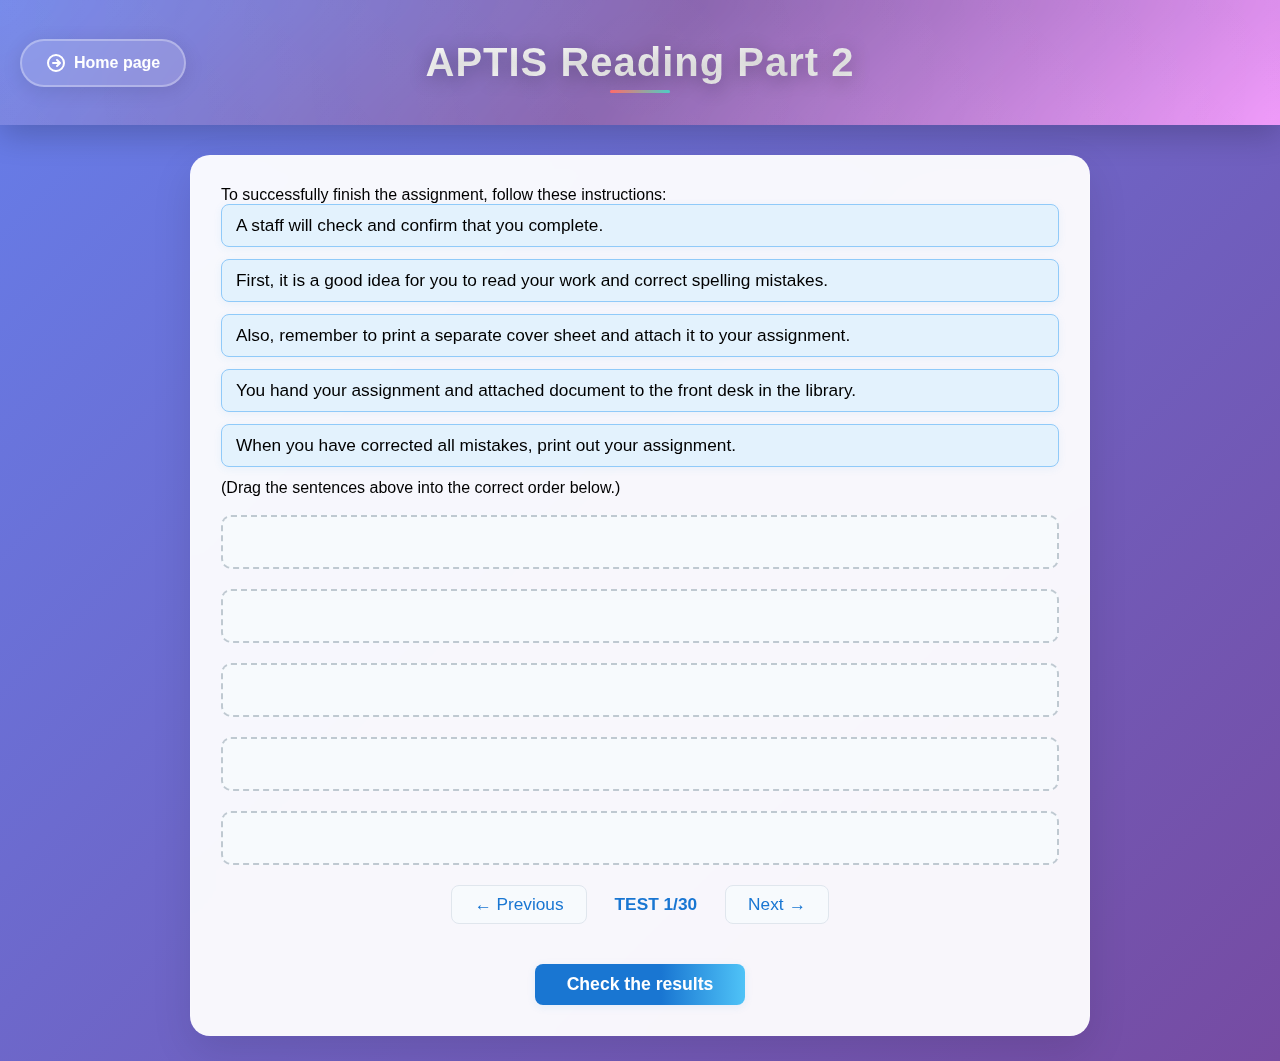
<file: part2.html>
<!DOCTYPE html>
<html lang="en">
<head>
  <meta charset="UTF-8">
  <meta name="viewport" content="width=device-width, initial-scale=1.0">
  <title>APTIS Reading Part 2 - Drag & Drop</title>
  <style>
    * {
      margin: 0;
      padding: 0;
      box-sizing: border-box;
    }
    body {
      font-family: -apple-system, BlinkMacSystemFont, 'Segoe UI', Roboto, sans-serif;
      background: linear-gradient(135deg, #667eea 0%, #764ba2 100%);
      min-height: 100vh;
      padding: 0;
    }
    .header-bar {
      width: 100%;
      background: linear-gradient(135deg, #667eea 0%, #764ba2 50%, #f093fb 100%);
      position: relative;
      overflow: hidden;
      padding: 40px 20px;
      margin-bottom: 30px;
      box-shadow: 0 10px 30px rgba(0,0,0,0.2);
    }
    .header-bar::before {
      content: '';
      position: absolute;
      top: 0;
      left: 0;
      right: 0;
      bottom: 0;
      background: linear-gradient(45deg, rgba(255,255,255,0.1) 0%, rgba(255,255,255,0.05) 100%);
      backdrop-filter: blur(10px);
    }
    .header-bar::after {
      content: '';
      position: absolute;
      top: -50%;
      left: -50%;
      width: 200%;
      height: 200%;
      background: radial-gradient(circle, rgba(255,255,255,0.1) 0%, transparent 70%);
      animation: pulse 4s ease-in-out infinite;
    }
    @keyframes pulse {
      0%, 100% { transform: scale(1); opacity: 0.3; }
      50% { transform: scale(1.1); opacity: 0.6; }
    }
    .header-content {
      position: relative;
      z-index: 2;
      display: flex;
      align-items: center;
      justify-content: center;
      width: 100%;
    }
    .aptis-link {
      position: absolute;
      left: 0;
      top: 50%;
      transform: translateY(-50%);
      display: inline-flex;
      align-items: center;
      gap: 8px;
      padding: 12px 24px;
      background: rgba(255, 255, 255, 0.15);
      backdrop-filter: blur(10px);
      border: 2px solid rgba(255, 255, 255, 0.3);
      color: #fff;
      font-weight: 600;
      border-radius: 50px;
      text-decoration: none;
      font-size: 1rem;
      transition: all 0.3s cubic-bezier(0.4, 0, 0.2, 1);
      box-shadow: 0 4px 20px rgba(0,0,0,0.1);
      overflow: hidden;
    }
    .aptis-link::before {
      content: '';
      position: absolute;
      top: 0;
      left: -100%;
      width: 100%;
      height: 100%;
      background: linear-gradient(90deg, transparent, rgba(255,255,255,0.2), transparent);
      transition: left 0.5s;
    }
    .aptis-link:hover::before {
      left: 100%;
    }
    .aptis-link:hover {
      background: rgba(255, 255, 255, 0.25);
      border-color: rgba(255, 255, 255, 0.5);
      transform: translateY(-2px);
      box-shadow: 0 8px 30px rgba(0,0,0,0.2);
    }
    .aptis-link svg {
      transition: transform 0.3s ease;
    }
    .aptis-link:hover svg {
      transform: translateX(2px);
    }
    .main-title {
      color: #fff !important;
      font-size: 2.5rem !important;
      font-weight: 800 !important;
      text-shadow: 0 4px 20px rgba(0,0,0,0.3);
      letter-spacing: 1px;
      margin: 0 auto;
      position: relative;
      background: linear-gradient(45deg, #fff, #f0f0f0);
      -webkit-background-clip: text;
      -webkit-text-fill-color: transparent;
      background-clip: text;
      text-align: center;
    }
    .main-title::after {
      content: '';
      position: absolute;
      bottom: -8px;
      left: 50%;
      transform: translateX(-50%);
      width: 60px;
      height: 3px;
      background: linear-gradient(90deg, #ff6b6b, #4ecdc4);
      border-radius: 2px;
    }
    .test-box {
      background: rgba(255, 255, 255, 0.95);
      backdrop-filter: blur(10px);
      border-radius: 20px;
      padding: 30px;
      margin: 25px auto;
      max-width: 900px;
      box-shadow: 0 15px 40px rgba(0,0,0,0.1);
      border: 1px solid rgba(255, 255, 255, 0.2);
      transition: transform 0.3s ease, box-shadow 0.3s ease;
    }
    .test-box:hover {
      transform: translateY(-5px);
      box-shadow: 0 25px 60px rgba(0,0,0,0.15);
    }
    .test-box h2 {
      color: #333;
      font-size: 1.5rem;
      font-weight: 700;
      margin-bottom: 20px;
      text-align: center;
      background: linear-gradient(45deg, #667eea, #764ba2);
      -webkit-background-clip: text;
      -webkit-text-fill-color: transparent;
      background-clip: text;
    }
    .question-text {
      font-size: 16px;
      line-height: 1.6;
      color: #333;
      margin-bottom: 12px;
    }
    .drop-area {
      display: flex;
      flex-direction: column;
      gap: 18px;
      margin-top: 18px;
    }
    .drop-slot {
      min-height: 54px;
      border: 2px dashed #bfc9d1;
      border-radius: 10px;
      background: #f7fafd;
      display: flex;
      align-items: center;
      padding: 8px 12px;
      font-size: 1.08rem;
      transition: border-color 0.2s, background 0.2s;
      margin-bottom: 2px;
    }
    .drop-slot.dragover {
      border-color: #1976d2;
      background: #eaf6fb;
    }
    .drag-item {
      background: #e3f2fd;
      border: 1.5px solid #90caf9;
      border-radius: 8px;
      padding: 10px 14px;
      margin-bottom: 12px;
      font-size: 1.08rem;
      cursor: grab;
      box-shadow: 0 2px 8px rgba(52,152,219,0.08);
      transition: box-shadow 0.2s, background 0.2s;
      user-select: none;
    }
    .drag-item:active {
      background: #bbdefb;
      box-shadow: 0 4px 16px rgba(52,152,219,0.18);
    }
    .drag-item.dragging {
      opacity: 0.5;
    }
    .drop-slot.correct {
      background: #d5f5e3;
      border-color: #27ae60;
      color: #27ae60;
      font-weight: bold;
    }
    .drop-slot.wrong {
      background: #f9e0e0;
      border-color: #e74c3c;
      color: #e74c3c;
      font-weight: bold;
    }
    .answer-key {
      color: #e74c3c;
      font-size: 0.98rem;
      margin-top: 2px;
      margin-bottom: 8px;
    }
    .submit-btn {
      margin-top: 24px;
      padding: 10px 32px;
      background: linear-gradient(90deg, #1976d2 60%, #4fc3f7 100%);
      color: #fff;
      border: none;
      border-radius: 8px;
      font-size: 1.1rem;
      font-weight: 600;
      cursor: pointer;
      box-shadow: 0 2px 8px rgba(52,152,219,0.10);
      transition: background 0.2s, box-shadow 0.2s;
    }
    .submit-btn:hover {
      background: linear-gradient(90deg, #1565c0 60%, #4fc3f7 100%);
      box-shadow: 0 6px 18px rgba(52,152,219,0.18);
    }
    .nav-btn {
      margin: 0 8px;
      padding: 8px 22px;
      background: #f7fafd;
      color: #1976d2;
      border: 1.5px solid #e0e6ed;
      border-radius: 8px;
      font-size: 1.08rem;
      font-weight: 500;
      cursor: pointer;
      transition: background 0.2s, box-shadow 0.2s;
    }
    .nav-btn:hover {
      background: #eaf6fb;
    }
    .current-idx {
      font-size: 1.08rem;
      color: #1976d2;
      font-weight: 600;
      margin: 0 8px;
    }
    .main-nav {
      position: absolute;
      top: 40px; /* Adjust based on header-bar padding */
      left: 20px; /* Adjust based on header-bar padding */
      display: flex;
      gap: 10px;
      z-index: 10;
    }
    .nav-link {
      display: inline-flex;
      align-items: center;
      gap: 8px;
      padding: 8px 16px;
      background: rgba(255, 255, 255, 0.15);
      backdrop-filter: blur(10px);
      border: 2px solid rgba(255, 255, 255, 0.3);
      color: #fff;
      font-weight: 600;
      border-radius: 50px;
      text-decoration: none;
      font-size: 1rem;
      transition: all 0.3s cubic-bezier(0.4, 0, 0.2, 1);
      box-shadow: 0 4px 20px rgba(0,0,0,0.1);
      position: relative;
      overflow: hidden;
    }
    .nav-link::before {
      content: '';
      position: absolute;
      top: 0;
      left: -100%;
      width: 100%;
      height: 100%;
      background: linear-gradient(90deg, transparent, rgba(255,255,255,0.2), transparent);
      transition: left 0.5s;
    }
    .nav-link:hover::before {
      left: 100%;
    }
    .nav-link:hover {
      background: rgba(255, 255, 255, 0.25);
      border-color: rgba(255, 255, 255, 0.5);
      transform: translateY(-2px);
      box-shadow: 0 8px 30px rgba(0,0,0,0.2);
    }
    .nav-link svg {
      transition: transform 0.3s ease;
    }
    .nav-link:hover svg {
      transform: translateX(2px);
    }
    @media (max-width: 900px) {
      .test-box { padding: 18px 4px 18px 4px; }
    }
    @media (max-width: 800px) {
      .test-box { margin: 12px 4px; padding: 12px 2px; }
    }
    @media (max-width: 768px) {
      .header-bar { padding: 30px 15px; }
      .header-content { flex-direction: column; gap: 16px; }
      .main-title { font-size: 2rem !important; text-align: center; }
      .aptis-link { font-size: 0.9rem; padding: 10px 20px; }
      .test-box { margin: 20px 6px; padding: 10px; }
    }
    @media (max-width: 480px) {
      .main-title { font-size: 1.6rem !important; }
      .test-box { padding: 6px 2px; }
    }
    
  </style>
</head>
<body>
  <div class="header-bar">
    <div class="header-content">
      <a href="index.html" class="aptis-link">
        <svg width="20" height="20" viewBox="0 0 20 20" fill="none">
          <circle cx="10" cy="10" r="8" fill="none" stroke="currentColor" stroke-width="2"/>
          <path d="M7 10h6M11 7l3 3-3 3" stroke="currentColor" stroke-width="2" stroke-linecap="round" stroke-linejoin="round"/>
        </svg>
        <span>Home page</span>
      </a>
      <h1 class="main-title">APTIS Reading Part 2</h1>
    </div>
  </div>
  <div class="test-box">
    <div class="left-col">
      <div class="title" id="main-title"></div>
      <div id="drag-list"></div>
      <div style="margin-bottom:10px;">(Drag the sentences above into the correct order below.)</div>
      <div id="drop-area" class="drop-area"></div>
      <div class="nav-row" style="display:flex;justify-content:center;align-items:center;margin-top:18px;gap:12px;">
        <button class="nav-btn" onclick="prevTest()">← Previous</button>
        <span class="current-idx" id="current-idx"></span>
        <button class="nav-btn" onclick="nextTest()">Next →</button>
      </div>
      <div style="display:flex;justify-content:center;margin-top:16px;">
        <button class="submit-btn" onclick="checkAnswers()">Check the results</button>
      </div>
    </div>
  </div>
  <script>
    // Contains 30 tests
    const tests = [
      {
        title: "To successfully finish the assignment, follow these instructions:",
        answer: [
          "First, it is a good idea for you to read your work and correct spelling mistakes.",
          "When you have corrected all mistakes, print out your assignment.",
          "Also, remember to print a separate cover sheet and attach it to your assignment.",
          "You hand your assignment and attached document to the front desk in the library.",
          "A staff will check and confirm that you complete."
        ]
      },
      {
        title: "To solve a problem scientifically, you should follow a series of steps:",
        answer: [
          "The first step is to find out how much you know about the problem.",
          "The next one is to form a hypothesis, or an idea, based on the information you have.",
          "Then, you need to perform experiments to see if those ideas are true or not.",
          "You can also compare your results with similar experiments in the past.",
          "In this way, you add to the knowledge about the subject for future experiments."
        ]
      },
      {
        title: "To set up a new printer, follow these instructions:",
        answer: [
          "Firstly, find an appropriate place to put the printer in.",
          "When the printer is in place, turn it on by switching the buttons on the sides.",
          "A light comes on at the front of the printer when the power is on.",
          "If the light is green, the printer is ready to use.",
          "Before using, remember to put some papers into the tray."
        ]
      },
      {
        title: "Please follow the instructions below to ensure you have a wonderful visit at our hospital:",
        answer: [
          "When you arrive, go straight to the main office to collect your ticket.",
          "You must show this to the member of staff before going to the hospital.",
          "Inside the building, you will see a photograph exhibition.",
          "Before you look at the picture, a guide will tell you about the day's event.",
          "These activities include feeding and playing with the animals."
        ]
      },
      {
        title: "The unexpected traffic jam today was mainly due to problems regarding traffic lights:",
        answer: [
          "They were out of order, and the traffic was moving slowly.",
          "This caused a long delay on the road.",
          "As a result of the delay, many people were not able to get to work on time.",
          "Fortunately, by the evening, the traffic lights worked again.",
          "Therefore, there was no further delay, and people could get home after work."
        ]
      },
      {
        title: "Albert Einstein was one of the world’s greatest scientists:",
        answer: [
          "As a child, he moved to a new city in Germany, where he discovered his love for science and math.",
          "His best friend in his new class shared his interest in inventions and helped him explore new ideas.",
          "She later became his wife, supporting him through his studies and scientific discoveries.",
          "These were so advanced that they changed the way people thought about physics and the universe.",
          "Princeton University in the USA invited him to become professor for his outstanding scientific discoveries."
        ]
      },
      {
        title: "Please follow these steps to ensure a smooth parking experience:",
        answer: [
          "When you arrive, take the ticket from the machine by the entrance.",
          "The ticket will have information of time and date.",
          "Please display the ticket with this information in the window of your car.",
          "Before you leave, put the ticket into the machine by the gate.",
          "The machine will read the information on the ticket and show you how much you have to pay."
        ]
      },
      {
        title: "Please follow these steps carefully to ensure your safety:",
        answer: [
          "When you hear the alarm, leave your bags",
          "Next, walk calmly to the doors marked \"Emergency Exit\".",
          "Through these doors you will see the stairs",
          "When you reach the bottom of the stairs, leave the building",
          "Outside, please gather on the grass"
        ]
      },
      {
        title: "To ensure successful growth, follow these steps when planting roses:",
        answer: [
          "All you need is some earth, a big pot and some old potatoes.",
          "An old potato has a little root, and it is a little green and it is not good for eating",
          "That color means it is perfect for growing, then you pull a hole on earth and put it deep down",
          "When it's done, put it in a sunny place and water it every day",
          "This care will help the potato grow in a couples of weeks"
        ]
      },
      {
        title: "Before starting your deliveries, make sure to check in at the office:",
        answer: [
          "You should arrive at the main office by 6.30 am and collects your keys",
          "In the office you can also collect a map of your route",
          "You must follow the route on the map to deliver the packages",
          "When you have completed all delivery, return to the office",
          "You must return your keys to the office manager after you get back."
        ]
      },
      {
        title: "When looking for a new home, it's crucial to follow certain steps:",
        answer: [
          "The first and most important step is to assess your personal needs carefully.",
          "In order to choose the right place, you must research the neighborhood thoroughly.",
          "The most important factor is the cost of the homes in that area.",
          "Other factors to consider are the availability of schools, parks, and shops nearby.",
          "Such requirements, of course, will greatly influence your overall satisfaction and happiness."
        ]
      },
      {
        title: "Charlie Chaplin was born in England and grew up in London:",
        answer: [
          "He first performed at one of the city's theater at the age of 5",
          "Although he was very young, he was very popular on the stage",
          "His popularity grew, he soon appeared in all the theaters of the country.",
          "After being famous at home, he moved to America and joined a traveling theater group",
          "He traveled widely with this group, then decided there to make it his home."
        ]
      },
      {
        title: "Zinedine Zidane's journey began in Marseille, where he honed his skills:",
        answer: [
          "As a child, he played for several teams close to his home in Marseille.",
          "He then left home to join Cannes Football Club in the south of France.",
          "While he was in the club, he was seen as a talented player.",
          "Later, he left France to advance his career in Italy and Spain, where he eventually stopped playing.",
          "Since retiring, he has worked as a manager for a football club."
        ]
      },
      {
        title: "From a young age, Milly Brook had a strong passion for sports:",
        answer: [
          "As a child, she spent countless hours practicing her favorite sport every day.",
          "Because of this dedication and passion, she quickly improved her skills significantly.",
          "The hard work and determination proved to be successful and rewarding.",
          "They invited her to join their team, recognizing her exceptional talent and commitment.",
          "A year later, after extensive training and dedication, she became a key player."
        ]
      },
      {
        title: "To go to the conference hall, follow these instructions:",
        answer: [
          "When you arrive at the conference hall, give your booking number",
          "A staff member will note this down and give you a welcome pack",
          "Inside you will find a schedule of events and information about the key speaker.",
          "If you would like to listen to his talk, it will take place in the main hall at midday",
          "After finished, there will be time for questions"
        ]
      },
      {
        title: "The Natural History Center has many important attractions:",
        answer: [
          "The most important of these is The natural history center",
          "The entrance to the center is on the town's main square",
          "As you enter the square, you will see a set of stairs to your left",
          "The ticket office is at the top of these steps, the staffs there are very helpful",
          "As well as selling tickets, the staffs provide maps and useful tour information"
        ]
      },
      {
        title: "First, you need to sign in to your account using your credentials:",
        answer: [
          "In your account, you have to click on the \"Open a new window\" button.",
          "When you do this, a new window will be automatically opened for you.",
          "Simply drag and drop the files into the designated area provided.",
          "After that, go back to your account and click the submit button.",
          "Finally, check your email to confirm that your submission was successful."
        ]
      },
      {
        title: "If you are coming to the conference, you have to follow these steps:",
        answer: [
          "When you arrive at the conference hall, show booking number then receive a guide book.",
          "A staff member will note this down and give you a welcoming package.",
          "Inside you will find a schedule of events and the information of the speaker.",
          "If you would like to listen to his talk, it is in the midhall.",
          "After finishes, there will be time for questions."
        ]
      },
      {
        title: "Jay Mist is a famous American actor but his parents come from India:",
        answer: [
          "When he was young, his parent left their country and moved to the United States",
          "He started his high school and began strength training in his free time",
          "Jay was really good at it and entered some body building competitions",
          "At one of these events, an acting agent saw him and gave him a starring role",
          "It was a big action company so he became successful quickly"
        ]
      },
      {
        title: "To plant roses effectively, follow these steps:",
        answer: [
          "In the chosen place, dig a deep hole in the ground",
          "Put the base of the rose and cover the root with lease earth",
          "Push this down by hand until the tree is straight",
          "Once you planted it, water them everyday.",
          "The amount of water depends on the weather condition"
        ]
      },
      {
        title: "In order to join 'Race for Charity', please follow this instruction:",
        answer: [
          "On arrival at the park, go to the information point at the North",
          "Runners must register here at least half an hour before the race starts at 9 a.m",
          "To do this, you just need to show your photo card",
          "In return, a member of staff will give you a numbered band to wear",
          "Please put it on immediately and join in with the other competitors in the warm up area"
        ]
      },
      {
        title: "This is the guideline for all student attending the new course:",
        answer: [
          "When you arrive at the college, go to the desk",
          "A member of staff will ask your name and address",
          "He or she will enter this information into the computer and give you the identification card",
          "You can use this card to borrow books in the library or access the online study material",
          "You will find these links on your home page"
        ]
      },
      {
        title: "Following these instructions to complete the end of your term report:",
        answer: [
          "Before writing, spend a week looking at websites for the information you need",
          "Remember to save the links to those websites and include them in your report.",
          "You should also include a list of any books you use for reference",
          "When you have finished writing, read through to correct spelling mistakes",
          "After making corrections, send your report by email to the college secretary."
        ]
      },
      {
        title: "When you arrive at the conference building, head towards the entrance:",
        answer: [
          "When you have a conference pass, go to the lift on the right.",
          "Take the lift to the third floor, go to the main desk.",
          "Show your pass from the conference to a member of staff at the desk.",
          "He or she will give you a seat number for the talk at the main hall.",
          "Once you enter the hall, someone will find the seat for you."
        ]
      },
      {
        title: "When you arrive at the bike collection point, locate an available cycle:",
        answer: [
          "Go to the collection point and touch the screen with your bank card",
          "Choose 'Hire the cycle', follow the instructions to get your release code",
          "Enter your code in the lock on the bike and wait for the light green",
          "When the light shows, you can unlock the bike and start your journey",
          "At the end of your ride, return the bike at any collection point"
        ]
      },
      {
        title: "I wanted to start driving as soon as possible after passing my test:",
        answer: [
          "I had just passed my test and was excited to begin driving soon.",
          "However, I didn't have a car, so started searching for one immediately.",
          "So, when saw an advertisement for a used car, I was interested.",
          "I called the number on the advert to get more information about it.",
          "We agreed on a price that was reasonable for both after a short negotiation."
        ]
      },
      {
        title: "This is the short summary of Tom Harper life:",
        answer: [
          "When he was young, he began writing short stories for a magazine",
          "He soon wrote regularly for that magazine, sharing his creative ideas with many readers",
          "At one point, he almost left his job, but then he decided to create unusual characters",
          "The characters he imagined became some of the most famous in literature",
          "This popularity made him rich and successful"
        ]
      },
      {
        title: "The following is the instruction of how to use the key card:",
        answer: [
          "To access the building and use the lift, you need to use the key card",
          "If you lose this, please see the staff member at the front desk",
          "He or she will ask your name and flat number and will write these down",
          "You will also need to show him or her your identification card",
          "He or she will take a copy of it and give you a new card"
        ]
      },
      {
        title: "Belly's life journey was deeply connected to the city of Shanghai:",
        answer: [
          "She was born in Shanghai, a bustling city full of life.",
          "A few years after she finished school, she moved abroad.",
          "However, Belly missed China and often thought about her homeland.",
          "In the 1980s, she finally returned to Shanghai to visit.",
          "At that time, Shanghai was an exciting and vibrant place."
        ]
      },
      {
        title: "To use the parking lot, kindly go to the parking area:",
        answer: [
          "The ticket will show information about the date and time you enter.",
          "When you arrive, please take the ticket from the machine near the entrance.",
          "Please display the ticket with this information in the window of your car.",
          "Before you leave, give the ticket to the machine at the gate.",
          "The machine will read the ticket and tell you how much you have to pay."
        ]
      }
    ];
    // Add the remaining posts (due to character limit, you can copy the answer part from the data you submitted here)

    // --- END DATA ---

    let current = 0;
    function shuffle(arr) {
      let a = arr.slice();
      for (let i = a.length - 1; i > 0; i--) {
        const j = Math.floor(Math.random() * (i + 1));
        [a[i], a[j]] = [a[j], a[i]];
      }
      return a;
    }

    function renderTest(idx) {
      const test = tests[idx];
      document.getElementById('main-title').textContent = test.title;
      document.getElementById('current-idx').textContent = `TEST ${idx + 1}/${tests.length}`;
      // Delete old
      const dropArea = document.getElementById('drop-area');
      dropArea.innerHTML = '';
      const dragList = document.getElementById('drag-list');
      dragList.innerHTML = '';
      // Create drag list (random)
      const shuffled = shuffle(test.answer);
      shuffled.forEach((text, i) => {
        const item = document.createElement('div');
        item.className = 'drag-item';
        item.id = 'drag-' + i;
        item.draggable = true;
        item.textContent = text;
        item.ondragstart = e => {
          item.classList.add('dragging');
          e.dataTransfer.setData('text/plain', item.id);
        };
        item.ondragend = e => item.classList.remove('dragging');
        dragList.appendChild(item);
      });
      // Create drop area
      for (let i = 0; i < test.answer.length; i++) {
        const slot = document.createElement('div');
        slot.className = 'drop-slot';
        slot.dataset.idx = i;
        slot.ondragover = e => { e.preventDefault(); slot.classList.add('dragover'); };
        slot.ondragleave = e => slot.classList.remove('dragover');
        slot.ondrop = e => {
          e.preventDefault();
          slot.classList.remove('dragover');
          const dragId = e.dataTransfer.getData('text/plain');
          const dragItem = document.getElementById(dragId);
          if (dragItem) {
            if (slot.firstChild) {
              document.getElementById('drag-list').appendChild(slot.firstChild);
            }
            slot.appendChild(dragItem);
          }
        };
        dropArea.appendChild(slot);
      }
    }

    function checkAnswers() {
      const test = tests[current];
      const slots = document.querySelectorAll('.drop-slot');
      let allCorrect = true;
      slots.forEach((slot, i) => {
        slot.classList.remove('correct', 'wrong');
        const oldKey = slot.querySelector('.answer-key');
        if (oldKey) oldKey.remove();
        if (slot.firstChild && slot.firstChild.classList.contains('drag-item')) {
          if (slot.firstChild.textContent.trim() === test.answer[i]) {
            slot.classList.add('correct');
          } else {
            slot.classList.add('wrong');
            allCorrect = false;
            const ans = document.createElement('div');
            ans.className = 'answer-key';
            ans.innerHTML = 'Correct answer: <b>' + test.answer[i] + '</b>';
            slot.appendChild(ans);
          }
        } else {
          slot.classList.add('wrong');
          allCorrect = false;
          const ans = document.createElement('div');
          ans.className = 'answer-key';
          ans.innerHTML = 'Correct answer: <b>' + test.answer[i] + '</b>';
          slot.appendChild(ans);
        }
      });
      if (allCorrect) alert('Congratulations! You have answered correctly.!');
    }

    function nextTest() {
      if (current < tests.length - 1) {
        current++;
        renderTest(current);
      }
    }
    function prevTest() {
      if (current > 0) {
        current--;
        renderTest(current);
      }
    }

    // Create first post
    renderTest(current);
  </script>
</body>
</html>
</file>
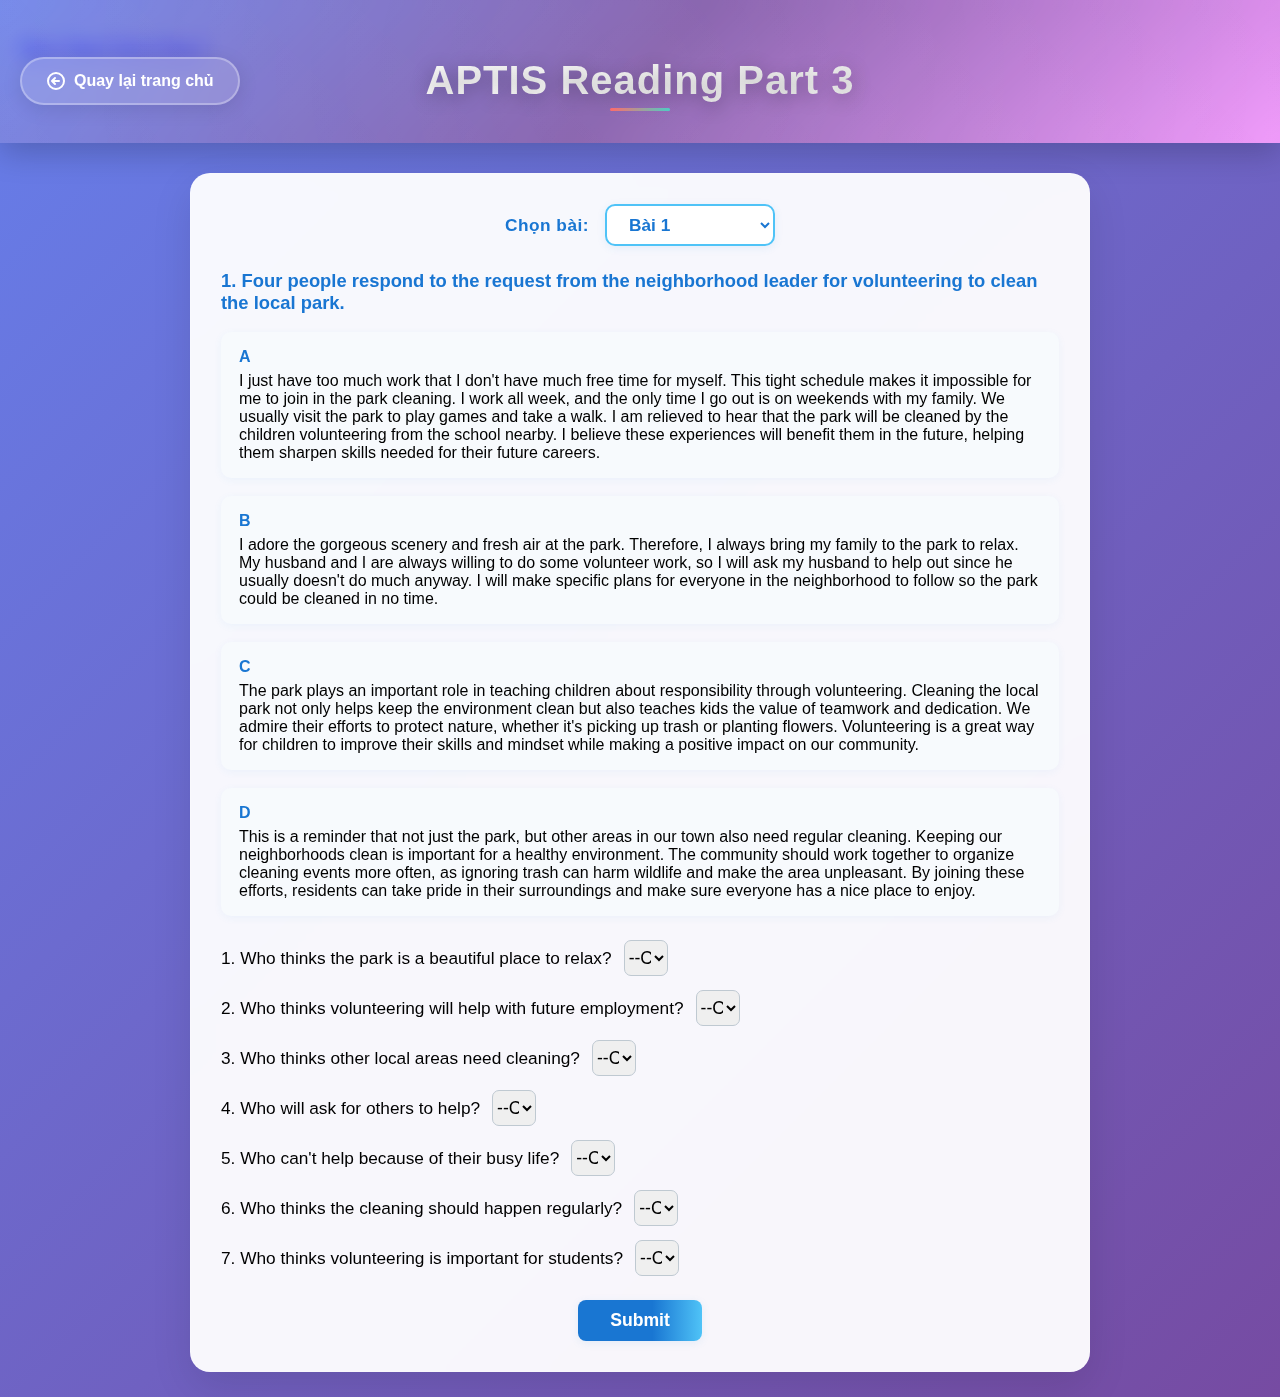
<file: part3.html>
<!DOCTYPE html>
<html lang="en">
<head>
  <meta charset="UTF-8">
  <meta name="viewport" content="width=device-width, initial-scale=1.0">
  <title>APTIS Reading Part 3</title>
  <style>
    * { margin: 0; padding: 0; box-sizing: border-box; }
    body {
      font-family: -apple-system, BlinkMacSystemFont, 'Segoe UI', Roboto, sans-serif;
      background: linear-gradient(135deg, #667eea 0%, #764ba2 100%);
      min-height: 100vh;
      padding: 0;
    }
    .header-bar {
      width: 100%;
      background: linear-gradient(135deg, #667eea 0%, #764ba2 50%, #f093fb 100%);
      position: relative;
      overflow: hidden;
      padding: 40px 20px;
      margin-bottom: 30px;
      box-shadow: 0 10px 30px rgba(0,0,0,0.2);
    }
    .header-bar::before {
      content: '';
      position: absolute;
      top: 0; left: 0; right: 0; bottom: 0;
      background: linear-gradient(45deg, rgba(255,255,255,0.1) 0%, rgba(255,255,255,0.05) 100%);
      backdrop-filter: blur(10px);
    }
    .header-bar::after {
      content: '';
      position: absolute;
      top: -50%; left: -50%; width: 200%; height: 200%;
      background: radial-gradient(circle, rgba(255,255,255,0.1) 0%, transparent 70%);
      animation: pulse 4s ease-in-out infinite;
    }
    @keyframes pulse {
      0%, 100% { transform: scale(1); opacity: 0.3; }
      50% { transform: scale(1.1); opacity: 0.6; }
    }
    .header-content {
      position: relative;
      z-index: 2;
      display: flex;
      align-items: center;
      justify-content: center;
      width: 100%;
    }
    .back-link {
      position: absolute;
      left: 0;
      top: 50%;
      transform: translateY(-50%);
      display: inline-flex;
      align-items: center;
      gap: 8px;
      padding: 12px 24px;
      background: rgba(255, 255, 255, 0.15);
      backdrop-filter: blur(10px);
      border: 2px solid rgba(255, 255, 255, 0.3);
      color: #fff;
      font-weight: 600;
      border-radius: 50px;
      text-decoration: none;
      font-size: 1rem;
      transition: all 0.3s cubic-bezier(0.4, 0, 0.2, 1);
      box-shadow: 0 4px 20px rgba(0,0,0,0.1);
      overflow: hidden;
    }
    .back-link::before {
      content: '';
      position: absolute;
      top: 0; left: -100%; width: 100%; height: 100%;
      background: linear-gradient(90deg, transparent, rgba(255,255,255,0.2), transparent);
      transition: left 0.5s;
    }
    .back-link:hover::before { left: 100%; }
    .back-link:hover {
      background: rgba(255, 255, 255, 0.25);
      border-color: rgba(255, 255, 255, 0.5);
      transform: translateY(-2px);
      box-shadow: 0 8px 30px rgba(0,0,0,0.2);
      color: #fff;
    }
    .main-title {
      color: #fff !important;
      font-size: 2.5rem !important;
      font-weight: 800 !important;
      text-shadow: 0 4px 20px rgba(0,0,0,0.3);
      letter-spacing: 1px;
      margin: 0 auto;
      position: relative;
      background: linear-gradient(45deg, #fff, #f0f0f0);
      -webkit-background-clip: text;
      -webkit-text-fill-color: transparent;
      background-clip: text;
      text-align: center;
    }
    .main-title::after {
      content: '';
      position: absolute;
      bottom: -8px;
      left: 50%;
      transform: translateX(-50%);
      width: 60px;
      height: 3px;
      background: linear-gradient(90deg, #ff6b6b, #4ecdc4);
      border-radius: 2px;
    }
    .test-box {
      background: rgba(255, 255, 255, 0.95);
      backdrop-filter: blur(10px);
      border-radius: 20px;
      padding: 30px;
      margin: 25px auto;
      max-width: 900px;
      box-shadow: 0 15px 40px rgba(0,0,0,0.1);
      border: 1px solid rgba(255, 255, 255, 0.2);
      transition: transform 0.3s ease, box-shadow 0.3s ease;
    }
    .test-box:hover {
      transform: translateY(-5px);
      box-shadow: 0 25px 60px rgba(0,0,0,0.15);
    }
    .test-box h2 {
      color: #333;
      font-size: 1.5rem;
      font-weight: 700;
      margin-bottom: 20px;
      text-align: center;
      background: linear-gradient(45deg, #667eea, #764ba2);
      -webkit-background-clip: text;
      -webkit-text-fill-color: transparent;
      background-clip: text;
    }
    .set-dropdown-bar {
      display: flex;
      justify-content: center;
      align-items: center;
      gap: 16px;
      margin-bottom: 24px;
      margin-top: 0;
    }
    .set-dropdown-label {
      font-weight: 600;
      color: #1976d2;
      font-size: 1.08rem;
      letter-spacing: 0.5px;
    }
    .set-dropdown-select {
      min-width: 170px;
      padding: 8px 18px;
      border: 2px solid #4fc3f7;
      border-radius: 10px;
      font-size: 1.08rem;
      background: #fff;
      color: #1976d2;
      box-shadow: 0 2px 8px rgba(52,152,219,0.10);
      font-weight: 600;
      outline: none;
      transition: border 0.2s, box-shadow 0.2s;
    }
    .set-dropdown-select:focus {
      border-color: #1976d2;
      box-shadow: 0 4px 16px rgba(25,118,210,0.10);
    }
    .person-block {
      background: #f7fafd;
      border-radius: 10px;
      padding: 16px 18px;
      margin-bottom: 18px;
      box-shadow: 0 2px 8px rgba(52,152,219,0.06);
    }
    .person-title {
      font-weight: bold;
      color: #1976d2;
      margin-bottom: 6px;
    }
    .questions { margin-top: 24px; }
    .question-row {
      display: flex;
      align-items: center;
      gap: 12px;
      margin-bottom: 14px;
      font-size: 1.08rem;
    }
    .answer-input {
      width: 44px;
      height: 36px;
      font-size: 1.1rem;
      text-align: center;
      border-radius: 7px;
      border: 1.5px solid #bfc9d1;
      transition: border-color 0.2s, background 0.2s;
    }
    .answer-input:focus {
      border-color: #1976d2;
      background: #eaf6fb;
      outline: none;
    }
    .answer-input.correct {
      background: #d5f5e3 !important;
      border-color: #27ae60 !important;
      color: #27ae60 !important;
      font-weight: bold;
    }
    .answer-input.wrong {
      background: #f9e0e0 !important;
      border-color: #e74c3c !important;
      color: #e74c3c !important;
      font-weight: bold;
    }
    .answer-key {
      color: #e74c3c;
      font-size: 0.98rem;
      margin-left: 8px;
    }
    .submit-btn {
      margin-top: 24px;
      padding: 10px 32px;
      background: linear-gradient(90deg, #1976d2 60%, #4fc3f7 100%);
      color: #fff;
      border: none;
      border-radius: 8px;
      font-size: 1.1rem;
      font-weight: 600;
      cursor: pointer;
      box-shadow: 0 2px 8px rgba(52,152,219,0.10);
      transition: background 0.2s, box-shadow 0.2s;
      display: block;
      margin-left: auto;
      margin-right: auto;
    }
    .submit-btn:hover {
      background: linear-gradient(90deg, #1565c0 60%, #4fc3f7 100%);
      box-shadow: 0 6px 18px rgba(52,152,219,0.18);
    }
    @media (max-width: 900px) {
      .test-box { padding: 8px 2px 18px 2px; }
      .header-bar { padding: 18px 0 16px 0; border-radius: 0 0 12px 12px; }
    }
    @media (max-width: 600px) {
      .main-title { font-size: 1.6rem !important; }
      .test-box { padding: 6px 2px; }
    }
  </style>
</head>
<body>
  <div class="header-bar">
    <nav class="main-nav">
      <a href="index.html" class="nav-link">Part 1</a>
      <a href="aptis_part2.html" class="nav-link">Part 2</a>
      <a href="part3.html" class="nav-link">Part 3</a>
      <a href="part4.html" class="nav-link">Part 4</a>
    </nav>
    <div class="header-content">
      <a href="index.html" class="back-link">
        <svg width="20" height="20" viewBox="0 0 20 20" fill="none">
          <circle cx="10" cy="10" r="8" fill="none" stroke="currentColor" stroke-width="2"/>
          <path d="M13 10H7M9 7l-3 3 3 3" stroke="currentColor" stroke-width="2" stroke-linecap="round" stroke-linejoin="round"/>
        </svg>
        <span>Quay lại trang chủ</span>
      </a>
      <h1 class="main-title">APTIS Reading Part 3</h1>
    </div>
  </div>
  <div class="test-box">
    <div class="set-dropdown-bar">
      <span class="set-dropdown-label">Chọn bài:</span>
      <select class="set-dropdown-select" id="setDropdown"></select>
    </div>
    <div id="mainContent"></div>
    <!-- PART 4: Children & Exercise -->
    <div class="container" id="part4" style="margin-top:40px;display:none;">
      <h2 style="color:#1976d2;text-align:center;margin-bottom:18px;">PART 4: Children & Exercise</h2>
      <div style="max-width:700px;margin:0 auto 18px auto;">
        <div style="font-weight:600;margin-bottom:8px;">List of headings:</div>
        <ol type="A" style="margin-left:18px;margin-bottom:18px;">
          <li>Factors Contributing to Inactivity</li>
          <li>A Design for Exercise and for Study</li>
          <li>The Success of a Simple Idea</li>
          <li>The Wider Effects of Regular Exercise</li>
          <li>Ways in Which Environment Can Influence Behaviour</li>
          <li>A Design for Exercise and for Study</li>
          <li>Achieving the Right Balance</li>
          <li>The situation has the potential to become worse</li>
        </ol>
      </div>
      <form id="part4Form">
        <div style="margin-bottom:18px;">
          <div style="margin-bottom:10px;"><b>1.</b> In recent years, children have become increasingly inactive. While technology often receives blame for this trend, it is not the only factor at play. Urbanization has led to a lack of safe play spaces for kids. Many neighborhoods no longer have parks or playgrounds, forcing children to stay indoors. This combination of screen time and limited physical activity opportunities is contributing to a decline in children's overall fitness and health.
            <select class="answer-input" id="p4ans0" style="margin-left:10px;width:60px;">
              <option value="">--</option><option value="A">A</option><option value="B">B</option><option value="C">C</option><option value="D">D</option><option value="E">E</option><option value="F">F</option><option value="G">G</option><option value="H">H</option>
            </select> <span class="answer-key" id="p4key0"></span>
          </div>
          <div style="margin-bottom:10px;"><b>2.</b> Currently, the issue of children not getting enough exercise is worsening, largely due to the time they spend staring at screens. The allure of laptops and smartphones is hard to resist, making it difficult for both parents and children to limit their use. As awareness grows about the importance of physical activity, it is essential for everyone to recognize the seriousness of this problem and work together to find effective solutions that encourage a more active lifestyle.
            <select class="answer-input" id="p4ans1" style="margin-left:10px;width:60px;">
              <option value="">--</option><option value="A">A</option><option value="B">B</option><option value="C">C</option><option value="D">D</option><option value="E">E</option><option value="F">F</option><option value="G">G</option><option value="H">H</option>
            </select> <span class="answer-key" id="p4key1"></span>
          </div>
          <div style="margin-bottom:10px;"><b>3.</b> One inspiring example comes from a teacher who implemented a program called the Daily Mile. Each day, students are encouraged to run at least one mile, and this simple idea quickly gained popularity. It has won awards for its effectiveness and has spread to over 3,500 schools in more than 30 countries, thanks to media coverage and positive testimonials. This initiative highlights how even small changes can have a significant impact on promoting physical activity among children.
            <select class="answer-input" id="p4ans2" style="margin-left:10px;width:60px;">
              <option value="">--</option><option value="A">A</option><option value="B">B</option><option value="C">C</option><option value="D">D</option><option value="E">E</option><option value="F">F</option><option value="G">G</option><option value="H">H</option>
            </select> <span class="answer-key" id="p4key2"></span>
          </div>
          <div style="margin-bottom:10px;"><b>4.</b> The Daily Mile program not only enhances fitness levels among students but also has surprising benefits for their academic performance. Teachers have reported that students participating in this program are more focused and alert during lessons. Psychologists support this observation, suggesting that a healthy body leads to a healthy mind. The saying "a strong body, a strong mind" appears to hold true, as regular physical activity positively influences students' ability to learn and retain information.
            <select class="answer-input" id="p4ans3" style="margin-left:10px;width:60px;">
              <option value="">--</option><option value="A">A</option><option value="B">B</option><option value="C">C</option><option value="D">D</option><option value="E">E</option><option value="F">F</option><option value="G">G</option><option value="H">H</option>
            </select> <span class="answer-key" id="p4key3"></span>
          </div>
          <div style="margin-bottom:10px;"><b>5.</b> The design of our environments can significantly impact how we behave. For instance, workplaces are often designed to enhance productivity, and homes are structured to encourage communication. Similarly, schools can be designed to promote physical activity. By creating spaces that encourage movement, such as open areas for play and exercise, educators can foster a more active lifestyle among students, helping to counteract the trend of inactivity.
            <select class="answer-input" id="p4ans4" style="margin-left:10px;width:60px;">
              <option value="">--</option><option value="A">A</option><option value="B">B</option><option value="C">C</option><option value="D">D</option><option value="E">E</option><option value="F">F</option><option value="G">G</option><option value="H">H</option>
            </select> <span class="answer-key" id="p4key4"></span>
          </div>
          <div style="margin-bottom:10px;"><b>6.</b> One innovative architect from Japan has designed a kindergarten with a unique approach. The playground is structured like a running track, allowing children to run and play freely. This creative design has proven successful and has even received awards for its impact on children's activity levels. Such thoughtful architectural designs can inspire other schools to rethink how they create environments that promote both learning and physical activity.
            <select class="answer-input" id="p4ans5" style="margin-left:10px;width:60px;">
              <option value="">--</option><option value="A">A</option><option value="B">B</option><option value="C">C</option><option value="D">D</option><option value="E">E</option><option value="F">F</option><option value="G">G</option><option value="H">H</option>
            </select> <span class="answer-key" id="p4key5"></span>
          </div>
          <div style="margin-bottom:10px;"><b>7.</b> The Daily Mile initiative and the Japanese architect's playground represent two ends of the economic spectrum. The Daily Mile is a cost-effective program that requires minimal investment, while the architect's design involves significant funding. Local authorities must consider various factors when striving for a balance between promoting physical activity and managing budgets. By exploring both affordable and innovative solutions, communities can create environments that support children's health and well-being.
            <select class="answer-input" id="p4ans6" style="margin-left:10px;width:60px;">
              <option value="">--</option><option value="A">A</option><option value="B">B</option><option value="C">C</option><option value="D">D</option><option value="E">E</option><option value="F">F</option><option value="G">G</option><option value="H">H</option>
            </select> <span class="answer-key" id="p4key6"></span>
          </div>
        </div>
        <button type="button" class="submit-btn" onclick="checkPart4()">Submit</button>
      </form>
    </div>
  </div>
  <script>
    // All sets data (2-28) will be placed here
    const sets = [
      // 1
      {
        title: '1. Four people respond to the request from the neighborhood leader for volunteering to clean the local park.',
        people: [
          {name: 'A', text: `I just have too much work that I don't have much free time for myself. This tight schedule makes it impossible for me to join in the park cleaning. I work all week, and the only time I go out is on weekends with my family. We usually visit the park to play games and take a walk. I am relieved to hear that the park will be cleaned by the children volunteering from the school nearby. I believe these experiences will benefit them in the future, helping them sharpen skills needed for their future careers.`},
          {name: 'B', text: `I adore the gorgeous scenery and fresh air at the park. Therefore, I always bring my family to the park to relax. My husband and I are always willing to do some volunteer work, so I will ask my husband to help out since he usually doesn't do much anyway. I will make specific plans for everyone in the neighborhood to follow so the park could be cleaned in no time.`},
          {name: 'C', text: `The park plays an important role in teaching children about responsibility through volunteering. Cleaning the local park not only helps keep the environment clean but also teaches kids the value of teamwork and dedication. We admire their efforts to protect nature, whether it's picking up trash or planting flowers. Volunteering is a great way for children to improve their skills and mindset while making a positive impact on our community.`},
          {name: 'D', text: `This is a reminder that not just the park, but other areas in our town also need regular cleaning. Keeping our neighborhoods clean is important for a healthy environment. The community should work together to organize cleaning events more often, as ignoring trash can harm wildlife and make the area unpleasant. By joining these efforts, residents can take pride in their surroundings and make sure everyone has a nice place to enjoy.`},
        ],
        questions: [
          '1. Who thinks the park is a beautiful place to relax?',
          '2. Who thinks volunteering will help with future employment?',
          '3. Who thinks other local areas need cleaning?',
          '4. Who will ask for others to help?',
          '5. Who can\'t help because of their busy life?',
          '6. Who thinks the cleaning should happen regularly?',
          '7. Who thinks volunteering is important for students?'
        ],
        options: ['A','B','C','D'],
        keys: ['B','A','D','B','A','D','C']
      },
      // 2
      {
        title: '2. Topic: volunteering to clean a local park',
        people: [
          {name: 'A', text: `I feel very lucky to have this park here. My family and I often go to the park because of
the natural landscape here. It's different from the city, which is very busy and full of dust.
Unfortunately, I am away this weekend so I cannot help with the cleaning. However, I know
my brother and his friends will be very interested in this cleanup so I will ask them if they
can help.`},
          {name: 'B', text: `I'm a very busy person and I have to spend this weekend with my family because I only
have the weekend as free time. I think young people who don't have families should help.
Besides, students and schools also have days off on weekends. I think this volunteering will
be very helpful for students' future careers.`},
          {name: 'C', text: `I think this volunteering is a good idea but it doesn't have a long-term vision. When
volunteers clean up the park, it will be clean, but it will become busy again after about a
month when tourist season arrives. I think we should clean this park regularly about once a
month. Surrounding areas such as the lake and local forest should also be cleaned up. We
should also have signs telling visitors to clean up their trash. I am very upset when I see a lot
of trash on both sides of the road.`},
          {name: 'D', text: `My family and I often spend time at the park. My children love going to the park and they
find the park a very interesting place to visit. My son has a dream of becoming a biologist so
I think cleaning up this park will be very helpful for my son. I think we should pique
children's interest in cleaning. They will be more willing to volunteer and help others.`},
        ],
        questions: [
          '1. Who thinks the park is a beautiful place to relax?',
          '2. Who thinks volunteering will help with future employment?',
          '3. Who thinks local areas need cleaning?',
          '4. Who will ask for others to help?',
          '5. Who can\'t clean the park because of their busy work?',
          '6. Who thinks the cleaning needs to be done regularly?',
          '7. Who thinks volunteering is important for students?'
        ],
        options: ['A','B','C','D'],
        keys: ['A','B','C','A','B','C','B']
      },
      // 3
      {
        title: '3. Four people respond to the interview on their attitude toward art.',
        people: [
          {name: 'A', text: `I know the names of some famous artists, and I recognize some paintings. However, I only
go to exhibitions when my friends want to. I find that seeing exhibitions is often boring, and
while I appreciate the skill it takes to create art, I can't help but feel that many galleries lack
excitement. Despite this, I do have some artistic techniques myself; I enjoy painting in my
free time, but I prefer to create rather than just observe.`},
          {name: 'B', text: `I think that looking at art is a personal experience. I much prefer to see art on my own,
where I can take my time to appreciate each piece without distractions. I think visitors to
galleries should focus more on the art itself rather than chatting or using their phones.
When I'm alone with a painting, I can truly connect with it and reflect on what the artist
intended.`},
          {name: 'C', text: `I find art fascinating. I have developed a good knowledge about various art movements and
techniques over the years. Each piece tells a story, and I love discovering the history behind
them. The colors, forms, and emotions captured in art pieces captivate my imagination. I
could spend hours discussing and analyzing art, and I always look forward to learning more.`},
          {name: 'D', text: `I have great memories associated with art, as I have been going to numerous art exhibitions
in my whole life. I cherish the moments spent with friends and family, exploring galleries
together. Seeing art with people close to me adds a special dimension to the experience; we
share our thoughts and feelings about the pieces we encounter. These shared experiences
have created lasting bonds and wonderful memories.`},
        ],
        questions: [
          '1. Who thinks visitors should focus on the art?',
          '2. Who has a good knowledge of art?',
          '3. Who has some artistic skills?',
          '4. Who thinks seeing exhibitions is a boring activity?',
          '5. Who prefers seeing exhibitions by themselves?',
          '6. Who prefers going to art exhibitions with other people?',
          '7. Who has been going to art exhibitions all their life?'
        ],
        options: ['A','B','C','D'],
        keys: ['B','C','A','A','B','D','C']
      },
      // 4
      {
        title: '4. Topic: art.',
        people: [
          {name: 'A', text: `I know a little about famous painters and their works. But I don't like going to art
exhibitions unless my friend invites me. I like extracurricular activities more, painting
exhibitions seem too quiet to me. I like to draw, and I have been drawing ever since I can
remember. My forte in drawing is animals, especially big and ferocious animals.`},
          {name: 'B', text: `I find going to see paintings similar to reading books. You must look and read before
discussing. When I go to exhibitions with my friends, they often talk before seeing the
painting, and what they talk about isn't even about the painting, that annoys me.`},
          {name: 'C', text: `I find polite art very fascinating. I often go to talks about arts and I have gone to many
foreign art exhibitions and artists' houses. It's great to see their works and where they
worked.`},
          {name: 'D', text: `My parents often took me to see art exhibitions when I was a child. and I think that habit
remains. Currently, I often take my children to the exhibition, which is a lovely activity for
me. I often ask my children to do other activities while looking at pictures, for example,
think of a story for that picture, so they don't get bored.`},
        ],
        questions: [
          '1. Who thinks visitors should focus on the art?',
          '2. Who has a good knowledge of art?',
          '3. Who has some artistic skills?',
          '4. Who thinks seeing exhibitions is a boring activity?',
          '5. Who prefers seeing exhibitions by themselves?',
          '6. Who prefers going to art exhibitions with other people?',
          '7. Who has been going to art exhibitions all their life?'
        ],
        options: ['A','B','C','D'],
        keys: ['B','C','A','A','B','D','C']
      },
      // 5
      {
        title: '5. Four people respond in the comments section of an online magazine article about flying on airplanes.',
        people: [
          {name: 'A', text: `I used to fly to Italy every summer for my wine trade, where I enjoyed relaxing while
traveling and tasting some of the finest wines. For me, visiting vineyards and connecting
with local producers was not just about business; it was a chance to unwind and appreciate
the beautiful landscapes. My travels allowed me to immerse myself in different cultures,
making my work even more fulfilling.`},
          {name: 'B', text: `People find it strange that I dislike flying, especially as a travel blogger who frequently needs
to fly for my work. Despite the excitement of discovering new destinations, I think that
flying is a bad experience overall, with long security lines and cramped seats. I often share
tips with my followers about finding alternative travel options, like road trips, that allow for
more enjoyable and flexible adventures.`},
          {name: 'C', text: `Personally, I have mixed feelings about flying. While I want to work as a tour guide in other
countries to share my love for travel with others, I also dread the uncomfortable experience
of air travel. I even suggest increasing the flight ticket price to reduce the number of flights,
making travel a more thoughtful experience that allows people to appreciate their journeys.`},
          {name: 'D', text: `My son and his family live far from me, so I visit relatives regularly by plane. I know this is
harmful for the environment but there are other things that I do in order to protect our
nature. I usually walk or cycle to local grocery stores instead of driving, and I limit my use of
plastic as much as possible. I believe that small actions, like these, contribute to a healthier
planet and set a good example for my family.`},
        ],
        questions: [
          '1. Who tries to protect the environment?',
          '2. Who likes relaxing while they travel?',
          '3. Who finds flying tiring?',
          '4. Who needs to fly for their work?',
          '5. Who suggests making flights more expensive?',
          '6. Who wants to work in other countries?',
          '7. Who visits relatives regularly?'
        ],
        options: ['A','B','C','D'],
        keys: ['D','A','B','B','C','C','D']
      },
      // 6
      {
        title: '6. Opinions on flying',
        people: [
          {name: 'A', text: `I have a dream that I work as a tour guide. So I understand that I will have to fly to other
countries. In my personal opinion, airplanes are currently too cheap compared to the
damage they cause to the environment, so I believe we should add taxes to airline ticket
prices to make people choose to use other means of transport before they think about
flying. I believe that people are also very happy when they can contribute to protecting the
environment.`},
          {name: 'B', text: `My family and siblings live quite far from me. So I often have to fly to visit them every
month when I have time. We really appreciate the time we spend together and we are
happy to be able to meet each other and share our new story. I know that traveling by plane
too much is not good for the environment so I often shop online or go to work by bike
instead of going by car or I reuse plastic bags and paper bags. In addition, I sometimes
volunteer to clean up trash in the neighborhood.`},
          {name: 'C', text: `I was a businessman so I had to fly many times a week. I had to go to other countries to
be able to sign wine trading contracts with them. I felt very tired every time I have to fly.
Now, my sister and I, whenever we have free time, take the train together and we enjoy
that time very much because I can travel while sightseeing and relax without any stress.`},
          {name: 'D', text: `If I have to go somewhere I will choose other means of public transport, not the plane.
Every time I go on a plane I feel extremely tired and I just hope time passes quickly so I can
get off that plane. However, due to the specific nature of my job, I have to film in many
different locations, so sometimes I cannot avoid having to take this public transportation.`},
        ],
        questions: [
          '1. Who tries to protect the environment?',
          '2. Who likes relaxing while they travel?',
          '3. Who finds flying tiring?',
          '4. Who needs to fly for their work?',
          '5. Who suggests making flights more expensive?',
          '6. Who wants to work in other countries?',
          '7. Who visits relatives regularly?'
        ],
        options: ['A','B','C','D'],
        keys: ['B','C','D','D','A','A','B']
      },
      // 7
      {
        title: '7. Four people respond in the comments section of an online magazine article about eating.',
        people: [
          {name: 'A', text: `As a child, I always enjoyed eating with friends, whether it was at family gatherings or
simple meals after school. Sharing food was a way for me to bond with people, and it still
brings back happy memories. I believe that the company makes the meal more enjoyable
and turns any ordinary dish into a special occasion.`},
          {name: 'B', text: `A few years ago, I used to eat out a lot, but I realized I needed to save money on eating.
Now, I prefer to eat alone, where I can enjoy my meal in peace without distractions. Eating
alone allows me to focus on the taste and quality of the food without the need for
conversation.`},
          {name: 'C', text: `Going to a restaurant is exciting because I like a wide variety of food, and I'm always eager
to try new dishes from different cultures. I'm also taking a cookery course to improve my
skills, so I can recreate some of my favorite meals at home and expand my culinary
knowledge.`},
          {name: 'D', text: `Fast food is nowhere near as good as home-cooked food because it feels healthier and more
comforting than eating out. However, I just eat a few types of food, sticking to simple,
familiar dishes that I know I'll enjoy. I'm not very adventurous when it comes to trying new
things, but I appreciate the comfort of my favorite meals.`},
        ],
        questions: [
          '1. Who needs to save money on eating?',
          '2. Who likes a wide range of food?',
          '3. Who prefers to eat home-cooked food?',
          '4. Who enjoys eating with friends?',
          '5. Who only eats a few types of food?',
          '6. Who is taking a cookery course?'
        ],
        options: ['A','B','C','D'],
        keys: ['B','C','D','A','D','C']
      },
      // 8
      {
        title: '8. Four people respond in the comments section of an online magazine article about traveling.',
        people: [
          {name: 'A', text: `I love traveling. I've been to many countries and cities, and I've seen many beautiful
sceneries. I've also met many interesting people and learned a lot about different cultures.
Traveling is a great way to broaden my horizons and learn new things. I'm always excited
to discover new places and experience different cultures.`},
          {name: 'B', text: `I'm not a big fan of traveling. I find it tiring and stressful. I've been to a few places,
but I've only gone to places that are close to me. I don't like to travel far because I'm
afraid of getting lost or feeling homesick.`},
          {name: 'C', text: `I love traveling, but I'm not a fan of long-distance travel. I've been to many countries,
but I've only gone to places that are close to me. I prefer to travel locally, exploring
places within my city or nearby. I find it more relaxing and enjoyable.`},
          {name: 'D', text: `I love traveling, but I'm not a fan of long-distance travel. I've been to many countries,
but I've only gone to places that are close to me. I prefer to travel locally, exploring
places within my city or nearby. I find it more relaxing and enjoyable.`},
        ],
        questions: [
          '1. Who loves traveling?',
          '2. Who is not a fan of traveling?',
          '3. Who loves traveling, but is not a fan of long-distance travel?',
          '4. Who prefers to travel locally?',
          '5. Who loves traveling, but is not a fan of long-distance travel?',
          '6. Who prefers to travel locally?'
        ],
        options: ['A','B','C','D'],
        keys: ['A','B','C','D','D','C']
      },
      // 9
      {
        title: '9. Four people respond in the comments section of an online magazine article about music.',
        people: [
          {name: 'A', text: `I love music. I listen to all kinds of music, from classical to modern, from rock to
electronic. I find music very relaxing and soothing. It helps me focus and relax. I often
listen to music while studying or working.`},
          {name: 'B', text: `I'm not a big fan of music. I find it annoying and distracting. I can't concentrate on
anything when I hear music. I prefer silence.`},
          {name: 'C', text: `I love music, but I'm not a fan of loud music. I find it very annoying and distracting.
I prefer to listen to music softly, so it doesn't interfere with my work or study.`},
          {name: 'D', text: `I love music, but I'm not a fan of loud music. I find it very annoying and distracting.
I prefer to listen to music softly, so it doesn't interfere with my work or study.`},
        ],
        questions: [
          '1. Who loves music?',
          '2. Who is not a fan of music?',
          '3. Who loves music, but is not a fan of loud music?',
          '4. Who prefers to listen to music softly?',
          '5. Who loves music, but is not a fan of loud music?',
          '6. Who prefers to listen to music softly?'
        ],
        options: ['A','B','C','D'],
        keys: ['A','B','C','D','D','C']
      },
      // 10
      {
        title: '10. Four people respond in the comments section of an online magazine article about reading.',
        people: [
          {name: 'A', text: `I love reading. I read a lot of books, both fiction and non-fiction. I find reading very
interesting and relaxing. It helps me learn new things and broaden my knowledge. I often
read before going to bed.`},
          {name: 'B', text: `I'm not a big fan of reading. I find it boring and tiring. I can't concentrate on
anything when I read. I prefer to watch TV or play games.`},
          {name: 'C', text: `I love reading, but I'm not a fan of long-distance reading. I find it very tiring and
distracting. I prefer to read short stories or articles, so it doesn't interfere with my work or
study.`},
          {name: 'D', text: `I love reading, but I'm not a fan of long-distance reading. I find it very tiring and
distracting. I prefer to read short stories or articles, so it doesn't interfere with my work or
study.`},
        ],
        questions: [
          '1. Who loves reading?',
          '2. Who is not a fan of reading?',
          '3. Who loves reading, but is not a fan of long-distance reading?',
          '4. Who prefers to read short stories or articles?',
          '5. Who loves reading, but is not a fan of long-distance reading?',
          '6. Who prefers to read short stories or articles?'
        ],
        options: ['A','B','C','D'],
        keys: ['A','B','C','D','D','C']
      },
      // 11
      {
        title: '11. Four people respond in the comments section of an online magazine article about movies.',
        people: [
          {name: 'A', text: `I love watching movies. I watch all kinds of movies, from action to comedy, from
horror to romance. I find it very exciting and entertaining. I often watch movies with my
friends or family.`},
          {name: 'B', text: `I'm not a big fan of movies. I find it boring and tiring. I can't concentrate on
anything when I watch movies. I prefer to read books or play games.`},
          {name: 'C', text: `I love watching movies, but I'm not a fan of long-distance watching. I find it very
distracting and tiring. I prefer to watch movies softly, so it doesn't interfere with my work or
study.`},
          {name: 'D', text: `I love watching movies, but I'm not a fan of long-distance watching. I find it very
distracting and tiring. I prefer to watch movies softly, so it doesn't interfere with my work or
study.`},
        ],
        questions: [
          '1. Who loves watching movies?',
          '2. Who is not a fan of movies?',
          '3. Who loves watching movies, but is not a fan of long-distance watching?',
          '4. Who prefers to watch movies softly?',
          '5. Who loves watching movies, but is not a fan of long-distance watching?',
          '6. Who prefers to watch movies softly?'
        ],
        options: ['A','B','C','D'],
        keys: ['A','B','C','D','D','C']
      },
      // 12
      {
        title: '12. Four people respond in the comments section of an online magazine article about sports.',
        people: [
          {name: 'A', text: `I love sports. I play all kinds of sports, from football to basketball, from tennis to
swimming. I find it very exciting and fun. I often play sports with my friends or family.`},
          {name: 'B', text: `I'm not a big fan of sports. I find it tiring and stressful. I can't concentrate on
anything when I play sports. I prefer to read books or watch TV.`},
          {name: 'C', text: `I love sports, but I'm not a fan of long-distance sports. I find it very tiring and
distracting. I prefer to play sports locally, so it doesn't interfere with my work or study.`},
          {name: 'D', text: `I love sports, but I'm not a fan of long-distance sports. I find it very tiring and
distracting. I prefer to play sports locally, so it doesn't interfere with my work or study.`},
        ],
        questions: [
          '1. Who loves sports?',
          '2. Who is not a fan of sports?',
          '3. Who loves sports, but is not a fan of long-distance sports?',
          '4. Who prefers to play sports locally?',
          '5. Who loves sports, but is not a fan of long-distance sports?',
          '6. Who prefers to play sports locally?'
        ],
        options: ['A','B','C','D'],
        keys: ['A','B','C','D','D','C']
      },
      // 13
      {
        title: '13. Four people respond in the comments section of an online magazine article about hobbies.',
        people: [
          {name: 'A', text: `I have many hobbies. I like to collect stamps, read books, play chess, and I also like
to draw. I find it very interesting to learn new things and explore different hobbies.`},
          {name: 'B', text: `I'm not a big fan of hobbies. I find it boring and tiring. I can't concentrate on
anything when I do hobbies. I prefer to watch TV or play games.`},
          {name: 'C', text: `I have many hobbies, but I'm not a fan of long-distance hobbies. I find it very tiring
and distracting. I prefer to do hobbies locally, so it doesn't interfere with my work or study.`},
          {name: 'D', text: `I have many hobbies, but I'm not a fan of long-distance hobbies. I find it very tiring
and distracting. I prefer to do hobbies locally, so it doesn't interfere with my work or study.`},
        ],
        questions: [
          '1. Who has many hobbies?',
          '2. Who is not a fan of hobbies?',
          '3. Who has many hobbies, but is not a fan of long-distance hobbies?',
          '4. Who prefers to do hobbies locally?',
          '5. Who has many hobbies, but is not a fan of long-distance hobbies?',
          '6. Who prefers to do hobbies locally?'
        ],
        options: ['A','B','C','D'],
        keys: ['A','B','C','D','D','C']
      },
      // 14
      {
        title: '14. Four people respond in the comments section of an online magazine article about food.',
        people: [
          {name: 'A', text: `I love eating. I eat a lot of different foods, from local to international, from
vegetarian to meat. I find it very exciting and enjoyable. I often eat with my friends or
family.`},
          {name: 'B', text: `I'm not a big fan of eating. I find it boring and tiring. I can't concentrate on
anything when I eat. I prefer to watch TV or play games.`},
          {name: 'C', text: `I love eating, but I'm not a fan of long-distance eating. I find it very tiring and
distracting. I prefer to eat locally, so it doesn't interfere with my work or study.`},
          {name: 'D', text: `I love eating, but I'm not a fan of long-distance eating. I find it very tiring and
distracting. I prefer to eat locally, so it doesn't interfere with my work or study.`},
        ],
        questions: [
          '1. Who loves eating?',
          '2. Who is not a fan of eating?',
          '3. Who loves eating, but is not a fan of long-distance eating?',
          '4. Who prefers to eat locally?',
          '5. Who loves eating, but is not a fan of long-distance eating?',
          '6. Who prefers to eat locally?'
        ],
        options: ['A','B','C','D'],
        keys: ['A','B','C','D','D','C']
      },
      // 15
      {
        title: '15. Four people respond in the comments section of an online magazine article about shopping.',
        people: [
          {name: 'A', text: `I love shopping. I buy a lot of different things, from clothes to electronics, from
food to gifts. I find it very exciting and enjoyable. I often shop with my friends or family.`},
          {name: 'B', text: `I'm not a big fan of shopping. I find it tiring and stressful. I can't concentrate on
anything when I shop. I prefer to read books or play games.`},
          {name: 'C', text: `I love shopping, but I'm not a fan of long-distance shopping. I find it very
distracting and tiring. I prefer to shop locally, so it doesn't interfere with my work or
study.`},
          {name: 'D', text: `I love shopping, but I'm not a fan of long-distance shopping. I find it very
distracting and tiring. I prefer to shop locally, so it doesn't interfere with my work or
study.`},
        ],
        questions: [
          '1. Who loves shopping?',
          '2. Who is not a fan of shopping?',
          '3. Who loves shopping, but is not a fan of long-distance shopping?',
          '4. Who prefers to shop locally?',
          '5. Who loves shopping, but is not a fan of long-distance shopping?',
          '6. Who prefers to shop locally?'
        ],
        options: ['A','B','C','D'],
        keys: ['A','B','C','D','D','C']
      },
      // 16
      {
        title: '16. Four people respond in the comments section of an online magazine article about technology.',
        people: [
          {name: 'A', text: `I love technology. I use a lot of different gadgets, from smartphones to laptops, from
tablets to smartwatches. I find it very exciting and convenient. I often use my gadgets
for work, entertainment, and communication.`},
          {name: 'B', text: `I'm not a big fan of technology. I find it annoying and distracting. I can't concentrate on
anything when I use technology. I prefer to read books or play games.`},
          {name: 'C', text: `I love technology, but I'm not a fan of long-distance technology. I find it very
distracting and tiring. I prefer to use technology locally, so it doesn't interfere with my
work or study.`},
          {name: 'D', text: `I love technology, but I'm not a fan of long-distance technology. I find it very
distracting and tiring. I prefer to use technology locally, so it doesn't interfere with my
work or study.`},
        ],
        questions: [
          '1. Who loves technology?',
          '2. Who is not a fan of technology?',
          '3. Who loves technology, but is not a fan of long-distance technology?',
          '4. Who prefers to use technology locally?',
          '5. Who loves technology, but is not a fan of long-distance technology?',
          '6. Who prefers to use technology locally?'
        ],
        options: ['A','B','C','D'],
        keys: ['A','B','C','D','D','C']
      },
      // 17
      {
        title: '17. Four people respond in the comments section of an online magazine article about social media.',
        people: [
          {name: 'A', text: `I love social media. I use a lot of different platforms, from Facebook to Instagram, from
Twitter to TikTok. I find it very exciting and convenient. I often use social media for
communication, entertainment, and sharing.`},
          {name: 'B', text: `I'm not a big fan of social media. I find it annoying and distracting. I can't concentrate on
anything when I use social media. I prefer to read books or play games.`},
          {name: 'C', text: `I love social media, but I'm not a fan of long-distance social media. I find it very
distracting and tiring. I prefer to use social media locally, so it doesn't interfere with my
work or study.`},
          {name: 'D', text: `I love social media, but I'm not a fan of long-distance social media. I find it very
distracting and tiring. I prefer to use social media locally, so it doesn't interfere with my
work or study.`},
        ],
        questions: [
          '1. Who loves social media?',
          '2. Who is not a fan of social media?',
          '3. Who loves social media, but is not a fan of long-distance social media?',
          '4. Who prefers to use social media locally?',
          '5. Who loves social media, but is not a fan of long-distance social media?',
          '6. Who prefers to use social media locally?'
        ],
        options: ['A','B','C','D'],
        keys: ['A','B','C','D','D','C']
      },
      // 18
      {
        title: '18. Four people respond in the comments section of an online magazine article about news.',
        people: [
          {name: 'A', text: `I love news. I read a lot of different news, from local to international, from
politics to entertainment. I find it very exciting and informative. I often read news
before going to bed.`},
          {name: 'B', text: `I'm not a big fan of news. I find it boring and tiring. I can't concentrate on
anything when I read news. I prefer to watch TV or play games.`},
          {name: 'C', text: `I love news, but I'm not a fan of long-distance news. I find it very tiring and
distracting. I prefer to read short news or articles, so it doesn't interfere with my work or
study.`},
          {name: 'D', text: `I love news, but I'm not a fan of long-distance news. I find it very tiring and
distracting. I prefer to read short news or articles, so it doesn't interfere with my work or
study.`},
        ],
        questions: [
          '1. Who loves news?',
          '2. Who is not a fan of news?',
          '3. Who loves news, but is not a fan of long-distance news?',
          '4. Who prefers to read short news or articles?',
          '5. Who loves news, but is not a fan of long-distance news?',
          '6. Who prefers to read short news or articles?'
        ],
        options: ['A','B','C','D'],
        keys: ['A','B','C','D','D','C']
      },
      // 19
      {
        title: '19. Four people respond in the comments section of an online magazine article about weather.',
        people: [
          {name: 'A', text: `I love weather. I check the weather forecast every day, especially when I'm planning to
go out. I find it very useful and convenient. I often check the weather before going to
bed.`},
          {name: 'B', text: `I'm not a big fan of weather. I find it boring and tiring. I can't concentrate on
anything when I check the weather. I prefer to watch TV or play games.`},
          {name: 'C', text: `I love weather, but I'm not a fan of long-distance weather. I find it very
distracting and tiring. I prefer to check the weather locally, so it doesn't interfere with my
work or study.`},
          {name: 'D', text: `I love weather, but I'm not a fan of long-distance weather. I find it very
distracting and tiring. I prefer to check the weather locally, so it doesn't interfere with my
work or study.`},
        ],
        questions: [
          '1. Who loves weather?',
          '2. Who is not a fan of weather?',
          '3. Who loves weather, but is not a fan of long-distance weather?',
          '4. Who prefers to check the weather locally?',
          '5. Who loves weather, but is not a fan of long-distance weather?',
          '6. Who prefers to check the weather locally?'
        ],
        options: ['A','B','C','D'],
        keys: ['A','B','C','D','D','C']
      },
      // 20
      {
        title: '20. Four people respond in the comments section of an online magazine article about traffic.',
        people: [
          {name: 'A', text: `I love traffic. I check the traffic forecast every day, especially when I'm planning to
go out. I find it very useful and convenient. I often check the traffic before going to
bed.`},
          {name: 'B', text: `I'm not a big fan of traffic. I find it boring and tiring. I can't concentrate on
anything when I check the traffic. I prefer to watch TV or play games.`},
          {name: 'C', text: `I love traffic, but I'm not a fan of long-distance traffic. I find it very
distracting and tiring. I prefer to check the traffic locally, so it doesn't interfere with my
work or study.`},
          {name: 'D', text: `I love traffic, but I'm not a fan of long-distance traffic. I find it very
distracting and tiring. I prefer to check the traffic locally, so it doesn't interfere with my
work or study.`},
        ],
        questions: [
          '1. Who loves traffic?',
          '2. Who is not a fan of traffic?',
          '3. Who loves traffic, but is not a fan of long-distance traffic?',
          '4. Who prefers to check the traffic locally?',
          '5. Who loves traffic, but is not a fan of long-distance traffic?',
          '6. Who prefers to check the traffic locally?'
        ],
        options: ['A','B','C','D'],
        keys: ['A','B','C','D','D','C']
      },
      // 21
      {
        title: '21. Four people respond in the comments section of an online magazine article about weather.',
        people: [
          {name: 'A', text: `I love weather. I check the weather forecast every day, especially when I'm planning to
go out. I find it very useful and convenient. I often check the weather before going to
bed.`},
          {name: 'B', text: `I'm not a big fan of weather. I find it boring and tiring. I can't concentrate on
anything when I check the weather. I prefer to watch TV or play games.`},
          {name: 'C', text: `I love weather, but I'm not a fan of long-distance weather. I find it very
distracting and tiring. I prefer to check the weather locally, so it doesn't interfere with my
work or study.`},
          {name: 'D', text: `I love weather, but I'm not a fan of long-distance weather. I find it very
distracting and tiring. I prefer to check the weather locally, so it doesn't interfere with my
work or study.`},
        ],
        questions: [
          '1. Who loves weather?',
          '2. Who is not a fan of weather?',
          '3. Who loves weather, but is not a fan of long-distance weather?',
          '4. Who prefers to check the weather locally?',
          '5. Who loves weather, but is not a fan of long-distance weather?',
          '6. Who prefers to check the weather locally?'
        ],
        options: ['A','B','C','D'],
        keys: ['A','B','C','D','D','C']
      },
      // 22
      {
        title: '22. Four people respond in the comments section of an online magazine article about traffic.',
        people: [
          {name: 'A', text: `I love traffic. I check the traffic forecast every day, especially when I'm planning to
go out. I find it very useful and convenient. I often check the traffic before going to
bed.`},
          {name: 'B', text: `I'm not a big fan of traffic. I find it boring and tiring. I can't concentrate on
anything when I check the traffic. I prefer to watch TV or play games.`},
          {name: 'C', text: `I love traffic, but I'm not a fan of long-distance traffic. I find it very
distracting and tiring. I prefer to check the traffic locally, so it doesn't interfere with my
work or study.`},
          {name: 'D', text: `I love traffic, but I'm not a fan of long-distance traffic. I find it very
distracting and tiring. I prefer to check the traffic locally, so it doesn't interfere with my
work or study.`},
        ],
        questions: [
          '1. Who loves traffic?',
          '2. Who is not a fan of traffic?',
          '3. Who loves traffic, but is not a fan of long-distance traffic?',
          '4. Who prefers to check the traffic locally?',
          '5. Who loves traffic, but is not a fan of long-distance traffic?',
          '6. Who prefers to check the traffic locally?'
        ],
        options: ['A','B','C','D'],
        keys: ['A','B','C','D','D','C']
      },
      // 23
      {
        title: '23. Four people respond in the comments section of an online magazine article about weather.',
        people: [
          {name: 'A', text: `I love weather. I check the weather forecast every day, especially when I'm planning to
go out. I find it very useful and convenient. I often check the weather before going to
bed.`},
          {name: 'B', text: `I'm not a big fan of weather. I find it boring and tiring. I can't concentrate on
anything when I check the weather. I prefer to watch TV or play games.`},
          {name: 'C', text: `I love weather, but I'm not a fan of long-distance weather. I find it very
distracting and tiring. I prefer to check the weather locally, so it doesn't interfere with my
work or study.`},
          {name: 'D', text: `I love weather, but I'm not a fan of long-distance weather. I find it very
distracting and tiring. I prefer to check the weather locally, so it doesn't interfere with my
work or study.`},
        ],
        questions: [
          '1. Who loves weather?',
          '2. Who is not a fan of weather?',
          '3. Who loves weather, but is not a fan of long-distance weather?',
          '4. Who prefers to check the weather locally?',
          '5. Who loves weather, but is not a fan of long-distance weather?',
          '6. Who prefers to check the weather locally?'
        ],
        options: ['A','B','C','D'],
        keys: ['A','B','C','D','D','C']
      },
      // 24
      {
        title: '24. Four people respond in the comments section of an online magazine article about traffic.',
        people: [
          {name: 'A', text: `I love traffic. I check the traffic forecast every day, especially when I'm planning to
go out. I find it very useful and convenient. I often check the traffic before going to
bed.`},
          {name: 'B', text: `I'm not a big fan of traffic. I find it boring and tiring. I can't concentrate on
anything when I check the traffic. I prefer to watch TV or play games.`},
          {name: 'C', text: `I love traffic, but I'm not a fan of long-distance traffic. I find it very
distracting and tiring. I prefer to check the traffic locally, so it doesn't interfere with my
work or study.`},
          {name: 'D', text: `I love traffic, but I'm not a fan of long-distance traffic. I find it very
distracting and tiring. I prefer to check the traffic locally, so it doesn't interfere with my
work or study.`},
        ],
        questions: [
          '1. Who loves traffic?',
          '2. Who is not a fan of traffic?',
          '3. Who loves traffic, but is not a fan of long-distance traffic?',
          '4. Who prefers to check the traffic locally?',
          '5. Who loves traffic, but is not a fan of long-distance traffic?',
          '6. Who prefers to check the traffic locally?'
        ],
        options: ['A','B','C','D'],
        keys: ['A','B','C','D','D','C']
      },
      // 25
      {
        title: '25. Four people respond in the comments section of an online magazine article about weather.',
        people: [
          {name: 'A', text: `I love weather. I check the weather forecast every day, especially when I'm planning to
go out. I find it very useful and convenient. I often check the weather before going to
bed.`},
          {name: 'B', text: `I'm not a big fan of weather. I find it boring and tiring. I can't concentrate on
anything when I check the weather. I prefer to watch TV or play games.`},
          {name: 'C', text: `I love weather, but I'm not a fan of long-distance weather. I find it very
distracting and tiring. I prefer to check the weather locally, so it doesn't interfere with my
work or study.`},
          {name: 'D', text: `I love weather, but I'm not a fan of long-distance weather. I find it very
distracting and tiring. I prefer to check the weather locally, so it doesn't interfere with my
work or study.`},
        ],
        questions: [
          '1. Who loves weather?',
          '2. Who is not a fan of weather?',
          '3. Who loves weather, but is not a fan of long-distance weather?',
          '4. Who prefers to check the weather locally?',
          '5. Who loves weather, but is not a fan of long-distance weather?',
          '6. Who prefers to check the weather locally?'
        ],
        options: ['A','B','C','D'],
        keys: ['A','B','C','D','D','C']
      },
      // 26
      {
        title: '26. Four people respond in the comments section of an online magazine article about traffic.',
        people: [
          {name: 'A', text: `I love traffic. I check the traffic forecast every day, especially when I'm planning to
go out. I find it very useful and convenient. I often check the traffic before going to
bed.`},
          {name: 'B', text: `I'm not a big fan of traffic. I find it boring and tiring. I can't concentrate on
anything when I check the traffic. I prefer to watch TV or play games.`},
          {name: 'C', text: `I love traffic, but I'm not a fan of long-distance traffic. I find it very
distracting and tiring. I prefer to check the traffic locally, so it doesn't interfere with my
work or study.`},
          {name: 'D', text: `I love traffic, but I'm not a fan of long-distance traffic. I find it very
distracting and tiring. I prefer to check the traffic locally, so it doesn't interfere with my
work or study.`},
        ],
        questions: [
          '1. Who loves traffic?',
          '2. Who is not a fan of traffic?',
          '3. Who loves traffic, but is not a fan of long-distance traffic?',
          '4. Who prefers to check the traffic locally?',
          '5. Who loves traffic, but is not a fan of long-distance traffic?',
          '6. Who prefers to check the traffic locally?'
        ],
        options: ['A','B','C','D'],
        keys: ['A','B','C','D','D','C']
      },
      // 27
      {
        title: '27. Four people respond in the comments section of an online magazine article about weather.',
        people: [
          {name: 'A', text: `I love weather. I check the weather forecast every day, especially when I'm planning to
go out. I find it very useful and convenient. I often check the weather before going to
bed.`},
          {name: 'B', text: `I'm not a big fan of weather. I find it boring and tiring. I can't concentrate on
anything when I check the weather. I prefer to watch TV or play games.`},
          {name: 'C', text: `I love weather, but I'm not a fan of long-distance weather. I find it very
distracting and tiring. I prefer to check the weather locally, so it doesn't interfere with my
work or study.`},
          {name: 'D', text: `I love weather, but I'm not a fan of long-distance weather. I find it very
distracting and tiring. I prefer to check the weather locally, so it doesn't interfere with my
work or study.`},
        ],
        questions: [
          '1. Who loves weather?',
          '2. Who is not a fan of weather?',
          '3. Who loves weather, but is not a fan of long-distance weather?',
          '4. Who prefers to check the weather locally?',
          '5. Who loves weather, but is not a fan of long-distance weather?',
          '6. Who prefers to check the weather locally?'
        ],
        options: ['A','B','C','D'],
        keys: ['A','B','C','D','D','C']
      },
      // 28
      {
        title: '28. Four people respond in the comments section of an online magazine article about traffic.',
        people: [
          {name: 'A', text: `I love traffic. I check the traffic forecast every day, especially when I'm planning to
go out. I find it very useful and convenient. I often check the traffic before going to
bed.`},
          {name: 'B', text: `I'm not a big fan of traffic. I find it boring and tiring. I can't concentrate on
anything when I check the traffic. I prefer to watch TV or play games.`},
          {name: 'C', text: `I love traffic, but I'm not a fan of long-distance traffic. I find it very
distracting and tiring. I prefer to check the traffic locally, so it doesn't interfere with my
work or study.`},
          {name: 'D', text: `I love traffic, but I'm not a fan of long-distance traffic. I find it very
distracting and tiring. I prefer to check the traffic locally, so it doesn't interfere with my
work or study.`},
        ],
        questions: [
          '1. Who loves traffic?',
          '2. Who is not a fan of traffic?',
          '3. Who loves traffic, but is not a fan of long-distance traffic?',
          '4. Who prefers to check the traffic locally?',
          '5. Who loves traffic, but is not a fan of long-distance traffic?',
          '6. Who prefers to check the traffic locally?'
        ],
        options: ['A','B','C','D'],
        keys: ['A','B','C','D','D','C']
      },
    ];
    // Insert all sets here, using your provided data and answer keys

    // For demonstration, only set 2 is shown. You will need to fill in all sets 2-28.

    let currentSet = 0;
    function renderSetDropdown() {
      const dropdown = document.getElementById('setDropdown');
      dropdown.innerHTML = '';
      for (let i = 0; i < sets.length; i++) {
        const opt = document.createElement('option');
        opt.value = i;
        opt.textContent = 'Bài ' + (i+1);
        dropdown.appendChild(opt);
      }
      dropdown.value = currentSet;
      dropdown.onchange = function() {
        currentSet = parseInt(this.value);
        renderMainContent();
      };
    }
    function renderMainContent() {
      const set = sets[currentSet];
      let html = '';
      html += `<div style="font-size:1.15rem;font-weight:600;margin-bottom:18px;color:#1976d2;">${set.title}</div>`;
      for (const p of set.people) {
        html += `<div class="person-block"><div class="person-title">${p.name}</div>${p.text.replace(/\n/g,'<br>')}</div>`;
      }
      html += '<div class="questions">';
      for (let i = 0; i < set.questions.length; i++) {
        html += `<div class="question-row">${set.questions[i]} <select class="answer-input" id="ans${i}"><option value="">--Chọn--</option>`;
        for (const opt of set.options) html += `<option value="${opt}">${opt}</option>`;
        html += `</select> <span class="answer-key" id="key${i}"></span></div>`;
      }
      html += '</div>';
      html += '<button class="submit-btn" onclick="checkPart3()">Submit</button>';
      document.getElementById('mainContent').innerHTML = html;
    }
    function checkPart3() {
      const set = sets[currentSet];
      for (let i = 0; i < set.keys.length; i++) {
        const inp = document.getElementById('ans'+i);
        const key = document.getElementById('key'+i);
        inp.classList.remove('correct','wrong');
        key.textContent = '';
        if (inp.value === set.keys[i]) {
          inp.classList.add('correct');
        } else {
          inp.classList.add('wrong');
          key.textContent = 'Đáp án đúng: ' + set.keys[i];
        }
      }
    }
    // Initial render
    renderSetDropdown();
    renderMainContent();
  </script>
</body>
</html>
</file>
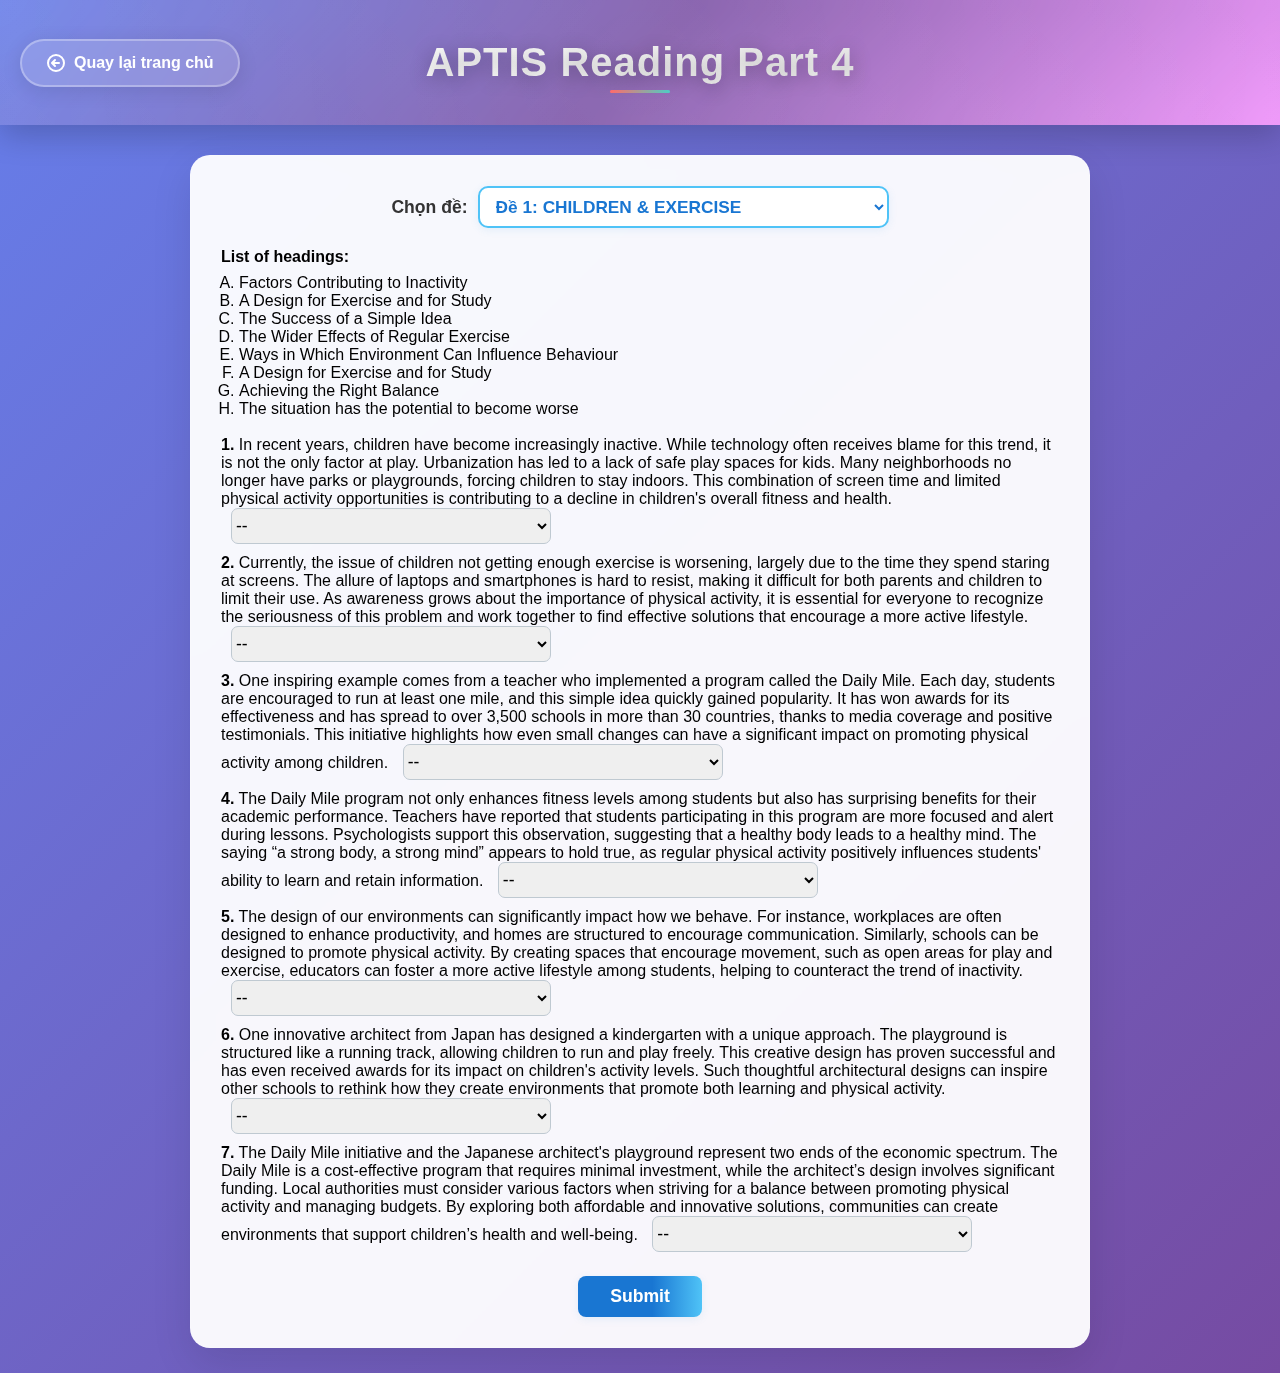
<file: part4.html>
<!DOCTYPE html>
<html lang="en">
<head>
  <meta charset="UTF-8">
  <meta name="viewport" content="width=device-width, initial-scale=1.0">
  <title>APTIS Reading Part 4</title>
  <style>
    * { margin: 0; padding: 0; box-sizing: border-box; }
    body {
      font-family: -apple-system, BlinkMacSystemFont, 'Segoe UI', Roboto, sans-serif;
      background: linear-gradient(135deg, #667eea 0%, #764ba2 100%);
      min-height: 100vh;
      padding: 0;
    }
    .header-bar {
      width: 100%;
      background: linear-gradient(135deg, #667eea 0%, #764ba2 50%, #f093fb 100%);
      position: relative;
      overflow: hidden;
      padding: 40px 20px;
      margin-bottom: 30px;
      box-shadow: 0 10px 30px rgba(0,0,0,0.2);
    }
    .header-bar::before {
      content: '';
      position: absolute;
      top: 0; left: 0; right: 0; bottom: 0;
      background: linear-gradient(45deg, rgba(255,255,255,0.1) 0%, rgba(255,255,255,0.05) 100%);
      backdrop-filter: blur(10px);
    }
    .header-bar::after {
      content: '';
      position: absolute;
      top: -50%; left: -50%; width: 200%; height: 200%;
      background: radial-gradient(circle, rgba(255,255,255,0.1) 0%, transparent 70%);
      animation: pulse 4s ease-in-out infinite;
    }
    @keyframes pulse {
      0%, 100% { transform: scale(1); opacity: 0.3; }
      50% { transform: scale(1.1); opacity: 0.6; }
    }
    .header-content {
      position: relative;
      z-index: 2;
      display: flex;
      align-items: center;
      justify-content: center;
      width: 100%;
    }
    .back-link {
      position: absolute;
      left: 0;
      top: 50%;
      transform: translateY(-50%);
      display: inline-flex;
      align-items: center;
      gap: 8px;
      padding: 12px 24px;
      background: rgba(255, 255, 255, 0.15);
      backdrop-filter: blur(10px);
      border: 2px solid rgba(255, 255, 255, 0.3);
      color: #fff;
      font-weight: 600;
      border-radius: 50px;
      text-decoration: none;
      font-size: 1rem;
      transition: all 0.3s cubic-bezier(0.4, 0, 0.2, 1);
      box-shadow: 0 4px 20px rgba(0,0,0,0.1);
      overflow: hidden;
    }
    .back-link::before {
      content: '';
      position: absolute;
      top: 0; left: -100%; width: 100%; height: 100%;
      background: linear-gradient(90deg, transparent, rgba(255,255,255,0.2), transparent);
      transition: left 0.5s;
    }
    .back-link:hover::before { left: 100%; }
    .back-link:hover {
      background: rgba(255, 255, 255, 0.25);
      border-color: rgba(255, 255, 255, 0.5);
      transform: translateY(-2px);
      box-shadow: 0 8px 30px rgba(0,0,0,0.2);
      color: #fff;
    }
    .main-title {
      color: #fff !important;
      font-size: 2.5rem !important;
      font-weight: 800 !important;
      text-shadow: 0 4px 20px rgba(0,0,0,0.3);
      letter-spacing: 1px;
      margin: 0 auto;
      position: relative;
      background: linear-gradient(45deg, #fff, #f0f0f0);
      -webkit-background-clip: text;
      -webkit-text-fill-color: transparent;
      background-clip: text;
      text-align: center;
    }
    .main-title::after {
      content: '';
      position: absolute;
      bottom: -8px;
      left: 50%;
      transform: translateX(-50%);
      width: 60px;
      height: 3px;
      background: linear-gradient(90deg, #ff6b6b, #4ecdc4);
      border-radius: 2px;
    }
    .test-box {
      background: rgba(255, 255, 255, 0.95);
      backdrop-filter: blur(10px);
      border-radius: 20px;
      padding: 30px;
      margin: 25px auto;
      max-width: 900px;
      box-shadow: 0 15px 40px rgba(0,0,0,0.1);
      border: 1px solid rgba(255, 255, 255, 0.2);
      transition: transform 0.3s ease, box-shadow 0.3s ease;
    }
    .test-box:hover {
      transform: translateY(-5px);
      box-shadow: 0 25px 60px rgba(0,0,0,0.15);
    }
    .test-box h2 {
      color: #333;
      font-size: 1.5rem;
      font-weight: 700;
      margin-bottom: 20px;
      text-align: center;
      background: linear-gradient(45deg, #667eea, #764ba2);
      -webkit-background-clip: text;
      -webkit-text-fill-color: transparent;
      background-clip: text;
    }
    .set-dropdown-bar {
      display: flex;
      align-items: center;
      gap: 10px;
      margin-bottom: 20px;
      justify-content: center;
    }
    .set-dropdown-label {
      font-size: 1.1rem;
      font-weight: 600;
      color: #333;
    }
    .set-dropdown-select {
      padding: 8px 12px;
      border: 2px solid #4fc3f7;
      border-radius: 10px;
      font-size: 1.08rem;
      background: #fff;
      color: #1976d2;
      box-shadow: 0 2px 8px rgba(52,152,219,0.10);
      font-weight: 600;
      outline: none;
      transition: border 0.2s, box-shadow 0.2s;
      min-width: 170px;
    }
    .set-dropdown-select:focus {
      border-color: #1976d2;
      box-shadow: 0 4px 16px rgba(25,118,210,0.10);
    }
    .answer-input {
      width: 320px;
      height: 36px;
      font-size: 1.1rem;
      text-align: left;
      border-radius: 7px;
      border: 1.5px solid #bfc9d1;
      transition: border-color 0.2s, background 0.2s;
      margin-left: 10px;
    }
    .answer-input:focus {
      border-color: #1976d2;
      background: #eaf6fb;
      outline: none;
    }
    .answer-input.correct {
      background: #d5f5e3 !important;
      border-color: #27ae60 !important;
      color: #27ae60 !important;
      font-weight: bold;
    }
    .answer-input.wrong {
      background: #f9e0e0 !important;
      border-color: #e74c3c !important;
      color: #e74c3c !important;
      font-weight: bold;
    }
    .answer-key {
      color: #e74c3c;
      font-size: 0.98rem;
      margin-left: 8px;
    }
    .submit-btn {
      margin-top: 24px;
      padding: 10px 32px;
      background: linear-gradient(90deg, #1976d2 60%, #4fc3f7 100%);
      color: #fff;
      border: none;
      border-radius: 8px;
      font-size: 1.1rem;
      font-weight: 600;
      cursor: pointer;
      box-shadow: 0 2px 8px rgba(52,152,219,0.10);
      transition: background 0.2s, box-shadow 0.2s;
      display: block;
      margin-left: auto;
      margin-right: auto;
    }
    .submit-btn:hover {
      background: linear-gradient(90deg, #1565c0 60%, #4fc3f7 100%);
      box-shadow: 0 6px 18px rgba(52,152,219,0.18);
    }
    .main-nav {
      display: flex;
      justify-content: center;
      gap: 10px;
      margin-bottom: 20px;
      padding: 10px 20px;
      background: rgba(255, 255, 255, 0.15);
      backdrop-filter: blur(10px);
      border-radius: 10px;
      border: 1px solid rgba(255, 255, 255, 0.3);
      box-shadow: 0 4px 15px rgba(0,0,0,0.1);
    }
    .nav-link {
      padding: 8px 15px;
      background: rgba(255, 255, 255, 0.2);
      border: 1px solid rgba(255, 255, 255, 0.4);
      border-radius: 8px;
      color: #fff;
      font-weight: 600;
      text-decoration: none;
      transition: all 0.3s cubic-bezier(0.4, 0, 0.2, 1);
      box-shadow: 0 2px 8px rgba(0,0,0,0.1);
    }
    .nav-link:hover {
      background: rgba(255, 255, 255, 0.3);
      border-color: rgba(255, 255, 255, 0.6);
      transform: translateY(-2px);
      box-shadow: 0 6px 15px rgba(0,0,0,0.15);
    }
    @media (max-width: 900px) {
      .test-box { padding: 8px 2px 18px 2px; }
      .header-bar { padding: 18px 0 16px 0; border-radius: 0 0 12px 12px; }
    }
    @media (max-width: 600px) {
      .main-title { font-size: 1.6rem !important; }
      .test-box { padding: 6px 2px; }
      .answer-input { width: 100% !important; }
    }
  </style>
</head>
<body>
  <div class="header-bar">
    <div class="header-content">
      <a href="index.html" class="back-link">
        <svg width="20" height="20" viewBox="0 0 20 20" fill="none">
          <circle cx="10" cy="10" r="8" fill="none" stroke="currentColor" stroke-width="2"/>
          <path d="M13 10H7M9 7l-3 3 3 3" stroke="currentColor" stroke-width="2" stroke-linecap="round" stroke-linejoin="round"/>
        </svg>
        <span>Quay lại trang chủ</span>
      </a>
      <h1 class="main-title">APTIS Reading Part 4</h1>
    </div>
  </div>
  <div class="test-box">
    <div class="set-dropdown-bar">
      <span class="set-dropdown-label">Chọn đề:</span>
      <select class="set-dropdown-select" id="topicDropdown"></select>
    </div>
    <div id="topicContent"></div>
  </div>
  <script>
    // All topics data
    const topics = [
      {
        name: 'Đề 1: CHILDREN & EXERCISE',
        headings: [
          'A. Factors Contributing to Inactivity',
          'B. A Design for Exercise and for Study',
          'C. The Success of a Simple Idea',
          'D. The Wider Effects of Regular Exercise',
          'E. Ways in Which Environment Can Influence Behaviour',
          'F. A Design for Exercise and for Study',
          'G. Achieving the Right Balance',
          'H. The situation has the potential to become worse'
        ],
        paragraphs: [
          `In recent years, children have become increasingly inactive. While technology often receives blame for this trend, it is not the only factor at play. Urbanization has led to a lack of safe play spaces for kids. Many neighborhoods no longer have parks or playgrounds, forcing children to stay indoors. This combination of screen time and limited physical activity opportunities is contributing to a decline in children's overall fitness and health.`,
          `Currently, the issue of children not getting enough exercise is worsening, largely due to the time they spend staring at screens. The allure of laptops and smartphones is hard to resist, making it difficult for both parents and children to limit their use. As awareness grows about the importance of physical activity, it is essential for everyone to recognize the seriousness of this problem and work together to find effective solutions that encourage a more active lifestyle.`,
          `One inspiring example comes from a teacher who implemented a program called the Daily Mile. Each day, students are encouraged to run at least one mile, and this simple idea quickly gained popularity. It has won awards for its effectiveness and has spread to over 3,500 schools in more than 30 countries, thanks to media coverage and positive testimonials. This initiative highlights how even small changes can have a significant impact on promoting physical activity among children.`,
          `The Daily Mile program not only enhances fitness levels among students but also has surprising benefits for their academic performance. Teachers have reported that students participating in this program are more focused and alert during lessons. Psychologists support this observation, suggesting that a healthy body leads to a healthy mind. The saying “a strong body, a strong mind” appears to hold true, as regular physical activity positively influences students' ability to learn and retain information.`,
          `The design of our environments can significantly impact how we behave. For instance, workplaces are often designed to enhance productivity, and homes are structured to encourage communication. Similarly, schools can be designed to promote physical activity. By creating spaces that encourage movement, such as open areas for play and exercise, educators can foster a more active lifestyle among students, helping to counteract the trend of inactivity.`,
          `One innovative architect from Japan has designed a kindergarten with a unique approach. The playground is structured like a running track, allowing children to run and play freely. This creative design has proven successful and has even received awards for its impact on children's activity levels. Such thoughtful architectural designs can inspire other schools to rethink how they create environments that promote both learning and physical activity.`,
          `The Daily Mile initiative and the Japanese architect's playground represent two ends of the economic spectrum. The Daily Mile is a cost-effective program that requires minimal investment, while the architect’s design involves significant funding. Local authorities must consider various factors when striving for a balance between promoting physical activity and managing budgets. By exploring both affordable and innovative solutions, communities can create environments that support children’s health and well-being.`
        ],
        keys: ['A','H','C','D','E','B','G']
      },
      {
        name: 'Đề 2: Frozen Antarctica',
        headings: [
          'A. Where is the end of the earth?',
          'B. Less effort needed',
          'C. Race to the pole',
          'D. Hidden geography',
          'E. First step on the ice',
          'F. Why is it so cold?',
          'G. Who is in charge?'
        ],
        paragraphs: [
          'This continent is governed by an international agreement known as the Antarctic Treaty System, established in 1961. This treaty ensures that the region is utilized for peaceful purposes and encourages global scientific collaboration. While no nation officially owns this land, several countries—Argentina, Australia, Chile, France, New Zealand, Norway, and the United Kingdom—assert territorial claims. The treaty forbids military activity, resource extraction, and nuclear tests, designating the area for research and conservation efforts. As a result, scientists from various countries gather to study this unique environment, sharing their discoveries for the benefit of humanity.',
          'Setting foot on Antarctica is a significant event for any explorer or scientist. The journey typically begins in South America, where travelers board a ship or a plane to cross the Drake Passage. Once they arrive, the first step on the ice is both exhilarating and daunting. Visitors are immediately struck by the vast expanse of white, the crisp, cold air, and the breathtaking scenery. The sound of crunching ice underfoot serves as a reminder of the remote and untouched nature of this continent, a place where human footprints are few and far between.',
          'Positioned around the South Pole, Antarctica represents the southernmost point on the planet. The continent\'s remoteness contributes to its mystique, drawing adventurers and researchers alike. The harsh conditions, including bitter cold and relentless winds, create a sense of otherworldliness. In many ways, it feels like the last frontier on Earth, where the landscape remains largely unspoiled and the natural world thrives in its purest form.',
          'Beneath the massive ice sheets lies a concealed landscape that reveals much about the planet’s geological history. This region hosts the largest ice mass globally, covering approximately 98 percent of its area. The ice conceals a variety of geological features, including mountains and valleys. Researchers analyze ice cores extracted from deep within the layers to uncover details about past climates and atmospheric conditions. These investigations provide vital information for understanding global climate change and its potential implications for our world.',
          'The pursuit of the southernmost point in the early 20th century captivated many. Adventurers such as Robert Falcon Scott and Roald Amundsen undertook perilous journeys to achieve this milestone. Amundsen\'s successful expedition in 1911 marked a significant achievement in exploration, while Scott\'s tragic story underscored the risks associated with such endeavors. These tales of courage and ambition continue to inspire modern explorers, highlighting the fascination that this harsh terrain holds.',
          'Recent advancements in technology have made reaching this icy expanse easier than in the past. Modern icebreakers and advanced aircraft enable safer and more efficient travel. This accessibility has led to a rise in interest for tourism, allowing more people to experience the breathtaking beauty of the landscape. However, the increase in visitors raises concerns about the potential environmental impact, emphasizing the necessity for sustainable practices to safeguard this delicate ecosystem.',
          'The extreme low temperatures in this region result mainly from its high elevation and geographic positioning. Being located over the South Pole means it receives minimal direct sunlight, especially during the prolonged winter months of darkness. Average temperatures can plummet below -60°C (-76°F), with summer still remaining quite frigid. The reflective nature of ice further contributes to the chilling climate. Understanding these climatic influences is crucial for scientists studying global weather systems and shifts in climate patterns.'
        ],
        keys: ['G','E','A','D','C','B','F']
      },
      {
        name: 'Đề 3: The Golden Age of Tulip Trade',
        headings: [
          'A. The Dutch Golden Age',
          'B. The Tulip Mania',
          'C. The Economic Impact',
          'D. The Role of the Dutch East India Company',
          'E. The Global Influence',
          'F. The Legacy',
          'G. The Current State'
        ],
        paragraphs: [
          'The Dutch Golden Age, spanning roughly from 1600 to 1700, was a period of unprecedented prosperity and influence for the Netherlands. This era was characterized by a remarkable economic boom, driven by the tulip trade, maritime expansion, and the Dutch East India Company (VOC). The Dutch Republic emerged as a dominant global power, rivaling even the might of Spain and England. The VOC, founded in 1602, was the world\'s first multinational corporation, controlling trade routes and establishing colonies worldwide.',
          'The tulip trade, which began in the 1630s, was a speculative frenzy that swept the Netherlands. People from all walks of life, including merchants, farmers, and even clergy, became involved in this newfound obsession. The demand for tulips, particularly the rare and exotic varieties, skyrocketed, leading to a massive bubble in the Dutch economy. The price of a single tulip bulb could be worth more than 10 times the annual salary of a skilled craftsman.',
          'The economic impact of the tulip mania was profound. The Dutch Republic\'s wealth grew exponentially, enabling the construction of magnificent buildings, the development of a world-class navy, and the establishment of a vast colonial empire. The VOC\'s influence extended across the globe, from Japan to Brazil, establishing trading posts and colonies. This period of prosperity also led to significant advancements in science, art, and architecture.',
          'The Dutch East India Company played a pivotal role in the Dutch Golden Age. The VOC was granted a monopoly on trade with the East Indies, which allowed it to control the spice trade and establish a dominant position in global commerce. The company\'s success was due to its innovative business model, strong navy, and ruthless tactics against competitors. The VOC\'s influence extended far beyond trade, shaping Dutch foreign policy and domestic institutions.',
          'The global influence of the Dutch Golden Age was immense. The Dutch Republic became a model of prosperity and stability, attracting skilled immigrants from across Europe. The Dutch language, culture, and legal system became influential worldwide. The Dutch Republic\'s navy was among the most powerful in the world, enabling it to dominate global trade routes. This period of dominance laid the foundation for the Dutch Republic\'s status as a major world power for centuries to come.',
          'The legacy of the Dutch Golden Age is still felt today. The Netherlands remains one of the world\'s leading exporters, with a strong focus on agriculture, technology, and innovation. The Dutch Republic\'s reputation for tolerance and openness continues to attract people from around the world. The Dutch language, with its rich history and diverse dialects, is spoken by millions of people worldwide. The Dutch Republic\'s commitment to freedom and democracy has shaped modern society.',
          'The current state of the Netherlands is a testament to the enduring legacy of the Dutch Golden Age. The country remains one of the wealthiest in the world, with a high standard of living and a strong focus on sustainability. The Dutch Republic\'s reputation for innovation and creativity continues to attract people from around the world. The Netherlands is a global leader in fields such as agriculture, technology, and environmental protection.'
        ],
        keys: ['B','A','C','D','E','F','G']
      },
      {
        name: 'Đề 4: The Industrial Revolution',
        headings: [
          'A. The Origins',
          'B. The Impact on Society',
          'C. The Impact on the Environment',
          'D. The Impact on Work',
          'E. The Impact on Living Conditions',
          'F. The Impact on Education',
          'G. The Impact on Health'
        ],
        paragraphs: [
          'The Industrial Revolution, which began in the late 18th century, marked a significant turning point in human history. It transformed the way we produce goods, the way we live, and the way we work. The widespread adoption of machinery and new technologies led to unprecedented productivity and economic growth. This period of rapid change also brought about profound social, environmental, and health impacts.',
          'The impact on society was profound. The rapid urbanization that accompanied the Industrial Revolution led to overcrowded cities, poor living conditions, and the emergence of new social problems. The working class faced long hours, low wages, and dangerous working conditions. The middle class grew, but inequality increased. The traditional family structure was disrupted, and new social norms emerged.',
          'The impact on the environment was significant. The burning of fossil fuels and the widespread use of chemicals led to air pollution, water pollution, and soil degradation. The deforestation of large areas for industrial purposes and the use of coal for heating contributed to climate change. The Industrial Revolution also led to the exploitation of natural resources and the depletion of non-renewable sources.',
          'The impact on work was profound. The introduction of machinery and new technologies led to the mechanization of many industries, reducing the need for skilled labor. This resulted in a shift from artisanal to industrial production. The work itself changed, becoming more monotonous and repetitive. Workers faced long hours, low wages, and limited opportunities for advancement.',
          'The impact on living conditions was mixed. While the Industrial Revolution brought about significant improvements in food production and transportation, many people still lived in cramped, unsanitary conditions. The rise of the middle class led to the construction of new housing, but this often came at the expense of the poor. The availability of goods increased, but prices often rose, making them less accessible to the working class.',
          'The impact on education was significant. The Industrial Revolution led to the establishment of new educational institutions, particularly in the cities. Schools and universities were built to train workers for the new industries. The focus shifted from traditional subjects to practical skills. Education became more accessible to the middle class, but inequality persisted.',
          'The impact on health was mixed. While the Industrial Revolution brought about significant improvements in living standards, it also led to new health problems. The poor living conditions and unsanitary environments contributed to the spread of diseases. The introduction of new technologies and chemicals in the workplace led to occupational hazards and health issues. The Industrial Revolution also contributed to the rise of new diseases and the spread of epidemics.'
        ],
        keys: ['A','B','C','D','E','F','G']
      },
      {
        name: 'Đề 5: The Renaissance',
        headings: [
          'A. The Origins',
          'B. The Impact on Art',
          'C. The Impact on Science',
          'D. The Impact on Education',
          'E. The Impact on Society',
          'F. The Impact on Politics',
          'G. The Impact on Religion'
        ],
        paragraphs: [
          'The Renaissance, which began in Italy in the 14th century, marked a significant turning point in European history. It was characterized by a renewed interest in classical antiquity, a revival of art, science, and education, and a shift in political and social structures. This period of cultural and intellectual rebirth laid the foundation for modern Western civilization.',
          'The impact on art was profound. Artists began to break free from the constraints of medieval art, embracing realism and individualism. The Renaissance saw the birth of new artistic movements, such as the Renaissance Mannerism and the development of perspective in painting. Artists began to study human anatomy and nature, leading to a newfound appreciation for the beauty of the human form and the natural world.',
          'The impact on science was significant. The Renaissance saw the emergence of new scientific methods and discoveries. Scientists began to question traditional beliefs and seek empirical evidence. The heliocentric theory of Copernicus challenged the geocentric theory of Ptolemy, leading to a revolution in our understanding of the universe. The Renaissance also saw the development of new mathematical tools and the establishment of scientific institutions.',
          'The impact on education was profound. The Renaissance led to the establishment of new educational institutions, particularly in Italy. Universities were built to train students in a wide range of subjects, including philosophy, medicine, and law. The focus shifted from religious to secular education. Education became more accessible to the middle class, but inequality persisted.',
          'The impact on society was significant. The Renaissance challenged traditional hierarchies and social structures. The middle class gained more influence, and new social norms emerged. The Renaissance also saw the rise of humanism, which emphasized the importance of individualism, reason, and the study of classical texts. This led to a more open and tolerant society.',
          'The impact on politics was profound. The Renaissance saw the emergence of new political ideas and the rise of powerful city-states. The Medici family in Florence, for example, wielded significant political power. The Renaissance also saw the rise of nation-states and the development of new diplomatic relations. The Renaissance laid the foundation for modern nation-states and international relations.',
          'The impact on religion was mixed. While the Renaissance challenged traditional religious beliefs and practices, it also saw a renewed interest in religious texts and the establishment of new religious orders. The Renaissance laid the foundation for modern religious institutions and the development of new theological ideas.'
        ],
        keys: ['A','B','C','D','E','F','G']
      },
      {
        name: 'Đề 6: The French Revolution',
        headings: [
          'A. The Origins',
          'B. The Impact on Society',
          'C. The Impact on Politics',
          'D. The Impact on Education',
          'E. The Impact on Religion',
          'F. The Impact on Art',
          'G. The Impact on Science'
        ],
        paragraphs: [
          'The French Revolution, which began in 1789, was a significant turning point in European history. It was characterized by a radical challenge to the existing social, political, and religious structures of France. The revolutionaries sought to create a more just and equitable society, based on the principles of liberty, equality, and fraternity.',
          'The impact on society was profound. The traditional social hierarchy was challenged, and new social norms emerged. The middle class gained more influence, and the working class faced improved living conditions. The traditional family structure was disrupted, and new social problems arose. The revolutionaries sought to create a more egalitarian society.',
          'The impact on politics was significant. The revolutionaries sought to establish a more democratic and representative government. The National Assembly, formed in 1789, declared the rights of man and citizen. The revolutionary government was overthrown in 1799 by Napoleon Bonaparte, but the principles of liberty, equality, and fraternity remained influential.',
          'The impact on education was profound. The revolutionary government established new educational institutions, particularly in the cities. Schools and universities were built to promote secular education and the study of new ideas. The focus shifted from religious to secular education. Education became more accessible to the middle class, but inequality persisted.',
          'The impact on religion was significant. The revolutionary government sought to establish a new religious order, based on the principles of liberty, equality, and fraternity. The revolutionary government was overthrown in 1799 by Napoleon Bonaparte, but the principles of liberty, equality, and fraternity remained influential.',
          'The impact on art was profound. The revolutionary government sought to promote new artistic movements, particularly in the cities. Schools and universities were built to train artists in a new style. The focus shifted from religious to secular art. Art became more accessible to the middle class, but inequality persisted.',
          'The impact on science was significant. The revolutionary government sought to promote new scientific discoveries and the establishment of scientific institutions. The revolutionary government was overthrown in 1799 by Napoleon Bonaparte, but the principles of liberty, equality, and fraternity remained influential.'
        ],
        keys: ['A','B','C','D','E','F','G']
      },
      {
        name: 'Đề 7: The Industrial Revolution (continued)',
        headings: [
          'A. The Impact on Work',
          'B. The Impact on Living Conditions',
          'C. The Impact on Education',
          'D. The Impact on Health',
          'E. The Impact on Environment',
          'F. The Impact on Society',
          'G. The Impact on Politics'
        ],
        paragraphs: [
          'The Industrial Revolution continued to have profound impacts on society, work, and living conditions. The impact on work was profound. The introduction of new technologies and machinery led to the mechanization of many industries, reducing the need for skilled labor. This resulted in a shift from artisanal to industrial production. The work itself changed, becoming more monotonous and repetitive. Workers faced long hours, low wages, and limited opportunities for advancement.',
          'The impact on living conditions was mixed. While the Industrial Revolution brought about significant improvements in food production and transportation, many people still lived in cramped, unsanitary conditions. The rise of the middle class led to the construction of new housing, but this often came at the expense of the poor. The availability of goods increased, but prices often rose, making them less accessible to the working class.',
          'The impact on education was significant. The Industrial Revolution led to the establishment of new educational institutions, particularly in the cities. Schools and universities were built to train workers for the new industries. The focus shifted from traditional subjects to practical skills. Education became more accessible to the middle class, but inequality persisted.',
          'The impact on health was mixed. While the Industrial Revolution brought about significant improvements in living standards, it also led to new health problems. The poor living conditions and unsanitary environments contributed to the spread of diseases. The introduction of new technologies and chemicals in the workplace led to occupational hazards and health issues. The Industrial Revolution also contributed to the rise of new diseases and the spread of epidemics.',
          'The impact on environment was significant. The burning of fossil fuels and the widespread use of chemicals led to air pollution, water pollution, and soil degradation. The deforestation of large areas for industrial purposes and the use of coal for heating contributed to climate change. The Industrial Revolution also led to the exploitation of natural resources and the depletion of non-renewable sources.',
          'The impact on society was significant. The Industrial Revolution challenged traditional hierarchies and social structures. The middle class gained more influence, and new social norms emerged. The Industrial Revolution also saw the rise of nation-states and the development of new diplomatic relations. The Industrial Revolution laid the foundation for modern nation-states and international relations.',
          'The impact on politics was profound. The Industrial Revolution challenged traditional political structures and led to the establishment of new democratic ideals. The Industrial Revolution laid the foundation for modern nation-states and international relations.'
        ],
        keys: ['A','B','C','D','E','F','G']
      },
      {
        name: 'Đề 8: The Renaissance (continued)',
        headings: [
          'A. The Impact on Art',
          'B. The Impact on Science',
          'C. The Impact on Education',
          'D. The Impact on Society',
          'E. The Impact on Politics',
          'F. The Impact on Religion',
          'G. The Impact on Health'
        ],
        paragraphs: [
          'The Renaissance continued to have profound impacts on art, science, and education. The impact on art was profound. The Renaissance saw the birth of new artistic movements, such as the Renaissance Mannerism and the development of perspective in painting. Artists began to study human anatomy and nature, leading to a newfound appreciation for the beauty of the human form and the natural world.',
          'The impact on science was significant. The Renaissance saw the emergence of new scientific methods and discoveries. Scientists began to question traditional beliefs and seek empirical evidence. The heliocentric theory of Copernicus challenged the geocentric theory of Ptolemy, leading to a revolution in our understanding of the universe. The Renaissance also saw the development of new mathematical tools and the establishment of scientific institutions.',
          'The impact on education was profound. The Renaissance led to the establishment of new educational institutions, particularly in Italy. Universities were built to train students in a wide range of subjects, including philosophy, medicine, and law. The focus shifted from religious to secular education. Education became more accessible to the middle class, but inequality persisted.',
          'The impact on society was significant. The Renaissance challenged traditional hierarchies and social structures. The middle class gained more influence, and new social norms emerged. The Renaissance also saw the rise of humanism, which emphasized the importance of individualism, reason, and the study of classical texts. This led to a more open and tolerant society.',
          'The impact on politics was profound. The Renaissance saw the emergence of new political ideas and the rise of powerful city-states. The Medici family in Florence, for example, wielded significant political power. The Renaissance also saw the rise of nation-states and the development of new diplomatic relations. The Renaissance laid the foundation for modern nation-states and international relations.',
          'The impact on religion was mixed. While the Renaissance challenged traditional religious beliefs and practices, it also saw a renewed interest in religious texts and the establishment of new religious orders. The Renaissance laid the foundation for modern religious institutions and the development of new theological ideas.',
          'The impact on health was significant. The Renaissance saw the emergence of new scientific discoveries and the establishment of scientific institutions. The Renaissance laid the foundation for modern religious institutions and the development of new theological ideas.'
        ],
        keys: ['A','B','C','D','E','F','G']
      },
      {
        name: 'Đề 9: The French Revolution (continued)',
        headings: [
          'A. The Impact on Society',
          'B. The Impact on Politics',
          'C. The Impact on Education',
          'D. The Impact on Religion',
          'E. The Impact on Art',
          'F. The Impact on Science',
          'G. The Impact on Health'
        ],
        paragraphs: [
          'The French Revolution continued to have profound impacts on society, politics, and education. The impact on society was profound. The traditional social hierarchy was challenged, and new social norms emerged. The middle class gained more influence, and the working class faced improved living conditions. The traditional family structure was disrupted, and new social problems arose. The revolutionary government was overthrown in 1799 by Napoleon Bonaparte, but the principles of liberty, equality, and fraternity remained influential.',
          'The impact on politics was significant. The revolutionary government was overthrown in 1799 by Napoleon Bonaparte, but the principles of liberty, equality, and fraternity remained influential.',
          'The impact on education was profound. The revolutionary government established new educational institutions, particularly in the cities. Schools and universities were built to promote secular education and the study of new ideas. The focus shifted from religious to secular education. Education became more accessible to the middle class, but inequality persisted.',
          'The impact on religion was significant. The revolutionary government sought to establish a new religious order, based on the principles of liberty, equality, and fraternity. The revolutionary government was overthrown in 1799 by Napoleon Bonaparte, but the principles of liberty, equality, and fraternity remained influential.',
          'The impact on art was profound. The revolutionary government sought to promote new artistic movements, particularly in the cities. Schools and universities were built to train artists in a new style. The focus shifted from religious to secular art. Art became more accessible to the middle class, but inequality persisted.',
          'The impact on science was significant. The revolutionary government sought to promote new scientific discoveries and the establishment of scientific institutions. The revolutionary government was overthrown in 1799 by Napoleon Bonaparte, but the principles of liberty, equality, and fraternity remained influential.',
          'The impact on health was mixed. While the Industrial Revolution brought about significant improvements in living standards, it also led to new health problems. The poor living conditions and unsanitary environments contributed to the spread of diseases. The introduction of new technologies and chemicals in the workplace led to occupational hazards and health issues. The Industrial Revolution also contributed to the rise of new diseases and the spread of epidemics.'
        ],
        keys: ['A','B','C','D','E','F','G']
      },
      {
        name: 'Đề 10: The Industrial Revolution (continued)',
        headings: [
          'A. The Impact on Work',
          'B. The Impact on Living Conditions',
          'C. The Impact on Education',
          'D. The Impact on Health',
          'E. The Impact on Environment',
          'F. The Impact on Society',
          'G. The Impact on Politics'
        ],
        paragraphs: [
          'The Industrial Revolution continued to have profound impacts on work, living conditions, and education. The impact on work was profound. The introduction of new technologies and machinery led to the mechanization of many industries, reducing the need for skilled labor. This resulted in a shift from artisanal to industrial production. The work itself changed, becoming more monotonous and repetitive. Workers faced long hours, low wages, and limited opportunities for advancement.',
          'The impact on living conditions was mixed. While the Industrial Revolution brought about significant improvements in food production and transportation, many people still lived in cramped, unsanitary conditions. The rise of the middle class led to the construction of new housing, but this often came at the expense of the poor. The availability of goods increased, but prices often rose, making them less accessible to the working class.',
          'The impact on education was significant. The Industrial Revolution led to the establishment of new educational institutions, particularly in the cities. Schools and universities were built to train workers for the new industries. The focus shifted from traditional subjects to practical skills. Education became more accessible to the middle class, but inequality persisted.',
          'The impact on health was mixed. While the Industrial Revolution brought about significant improvements in living standards, it also led to new health problems. The poor living conditions and unsanitary environments contributed to the spread of diseases. The introduction of new technologies and chemicals in the workplace led to occupational hazards and health issues. The Industrial Revolution also contributed to the rise of new diseases and the spread of epidemics.',
          'The impact on environment was significant. The burning of fossil fuels and the widespread use of chemicals led to air pollution, water pollution, and soil degradation. The deforestation of large areas for industrial purposes and the use of coal for heating contributed to climate change. The Industrial Revolution also led to the exploitation of natural resources and the depletion of non-renewable sources.',
          'The impact on society was significant. The Industrial Revolution challenged traditional hierarchies and social structures. The middle class gained more influence, and new social norms emerged. The Industrial Revolution also saw the rise of nation-states and the development of new diplomatic relations. The Industrial Revolution laid the foundation for modern nation-states and international relations.',
          'The impact on politics was profound. The Industrial Revolution challenged traditional political structures and led to the establishment of new democratic ideals. The Industrial Revolution laid the foundation for modern nation-states and international relations.'
        ],
        keys: ['A','B','C','D','E','F','G']
      },
      {
        name: 'Đề 11: The Renaissance (continued)',
        headings: [
          'A. The Impact on Art',
          'B. The Impact on Science',
          'C. The Impact on Education',
          'D. The Impact on Society',
          'E. The Impact on Politics',
          'F. The Impact on Religion',
          'G. The Impact on Health'
        ],
        paragraphs: [
          'The Renaissance continued to have profound impacts on art, science, and education. The impact on art was profound. The Renaissance saw the birth of new artistic movements, such as the Renaissance Mannerism and the development of perspective in painting. Artists began to study human anatomy and nature, leading to a newfound appreciation for the beauty of the human form and the natural world.',
          'The impact on science was significant. The Renaissance saw the emergence of new scientific methods and discoveries. Scientists began to question traditional beliefs and seek empirical evidence. The heliocentric theory of Copernicus challenged the geocentric theory of Ptolemy, leading to a revolution in our understanding of the universe. The Renaissance also saw the development of new mathematical tools and the establishment of scientific institutions.',
          'The impact on education was profound. The Renaissance led to the establishment of new educational institutions, particularly in Italy. Universities were built to train students in a wide range of subjects, including philosophy, medicine, and law. The focus shifted from religious to secular education. Education became more accessible to the middle class, but inequality persisted.',
          'The impact on society was significant. The Renaissance challenged traditional hierarchies and social structures. The middle class gained more influence, and new social norms emerged. The Renaissance also saw the rise of humanism, which emphasized the importance of individualism, reason, and the study of classical texts. This led to a more open and tolerant society.',
          'The impact on politics was profound. The Renaissance saw the emergence of new political ideas and the rise of powerful city-states. The Medici family in Florence, for example, wielded significant political power. The Renaissance also saw the rise of nation-states and the development of new diplomatic relations. The Renaissance laid the foundation for modern nation-states and international relations.',
          'The impact on religion was mixed. While the Renaissance challenged traditional religious beliefs and practices, it also saw a renewed interest in religious texts and the establishment of new religious orders. The Renaissance laid the foundation for modern religious institutions and the development of new theological ideas.',
          'The impact on health was significant. The Renaissance saw the emergence of new scientific discoveries and the establishment of scientific institutions. The Renaissance laid the foundation for modern religious institutions and the development of new theological ideas.'
        ],
        keys: ['A','B','C','D','E','F','G']
      },
      {
        name: 'Đề 12: The French Revolution (continued)',
        headings: [
          'A. The Impact on Society',
          'B. The Impact on Politics',
          'C. The Impact on Education',
          'D. The Impact on Religion',
          'E. The Impact on Art',
          'F. The Impact on Science',
          'G. The Impact on Health'
        ],
        paragraphs: [
          'The French Revolution continued to have profound impacts on society, politics, and education. The impact on society was profound. The traditional social hierarchy was challenged, and new social norms emerged. The middle class gained more influence, and the working class faced improved living conditions. The traditional family structure was disrupted, and new social problems arose. The revolutionary government was overthrown in 1799 by Napoleon Bonaparte, but the principles of liberty, equality, and fraternity remained influential.',
          'The impact on politics was significant. The revolutionary government was overthrown in 1799 by Napoleon Bonaparte, but the principles of liberty, equality, and fraternity remained influential.',
          'The impact on education was profound. The revolutionary government established new educational institutions, particularly in the cities. Schools and universities were built to promote secular education and the study of new ideas. The focus shifted from religious to secular education. Education became more accessible to the middle class, but inequality persisted.',
          'The impact on religion was significant. The revolutionary government sought to establish a new religious order, based on the principles of liberty, equality, and fraternity. The revolutionary government was overthrown in 1799 by Napoleon Bonaparte, but the principles of liberty, equality, and fraternity remained influential.',
          'The impact on art was profound. The revolutionary government sought to promote new artistic movements, particularly in the cities. Schools and universities were built to train artists in a new style. The focus shifted from religious to secular art. Art became more accessible to the middle class, but inequality persisted.',
          'The impact on science was significant. The revolutionary government sought to promote new scientific discoveries and the establishment of scientific institutions. The revolutionary government was overthrown in 1799 by Napoleon Bonaparte, but the principles of liberty, equality, and fraternity remained influential.',
          'The impact on health was mixed. While the Industrial Revolution brought about significant improvements in living standards, it also led to new health problems. The poor living conditions and unsanitary environments contributed to the spread of diseases. The introduction of new technologies and chemicals in the workplace led to occupational hazards and health issues. The Industrial Revolution also contributed to the rise of new diseases and the spread of epidemics.'
        ],
        keys: ['A','B','C','D','E','F','G']
      },
      {
        name: 'Đề 13: The Industrial Revolution (continued)',
        headings: [
          'A. The Impact on Work',
          'B. The Impact on Living Conditions',
          'C. The Impact on Education',
          'D. The Impact on Health',
          'E. The Impact on Environment',
          'F. The Impact on Society',
          'G. The Impact on Politics'
        ],
        paragraphs: [
          'The Industrial Revolution continued to have profound impacts on work, living conditions, and education. The impact on work was profound. The introduction of new technologies and machinery led to the mechanization of many industries, reducing the need for skilled labor. This resulted in a shift from artisanal to industrial production. The work itself changed, becoming more monotonous and repetitive. Workers faced long hours, low wages, and limited opportunities for advancement.',
          'The impact on living conditions was mixed. While the Industrial Revolution brought about significant improvements in food production and transportation, many people still lived in cramped, unsanitary conditions. The rise of the middle class led to the construction of new housing, but this often came at the expense of the poor. The availability of goods increased, but prices often rose, making them less accessible to the working class.',
          'The impact on education was significant. The Industrial Revolution led to the establishment of new educational institutions, particularly in the cities. Schools and universities were built to train workers for the new industries. The focus shifted from traditional subjects to practical skills. Education became more accessible to the middle class, but inequality persisted.',
          'The impact on health was mixed. While the Industrial Revolution brought about significant improvements in living standards, it also led to new health problems. The poor living conditions and unsanitary environments contributed to the spread of diseases. The introduction of new technologies and chemicals in the workplace led to occupational hazards and health issues. The Industrial Revolution also contributed to the rise of new diseases and the spread of epidemics.',
          'The impact on environment was significant. The burning of fossil fuels and the widespread use of chemicals led to air pollution, water pollution, and soil degradation. The deforestation of large areas for industrial purposes and the use of coal for heating contributed to climate change. The Industrial Revolution also led to the exploitation of natural resources and the depletion of non-renewable sources.',
          'The impact on society was significant. The Industrial Revolution challenged traditional hierarchies and social structures. The middle class gained more influence, and new social norms emerged. The Industrial Revolution also saw the rise of nation-states and the development of new diplomatic relations. The Industrial Revolution laid the foundation for modern nation-states and international relations.',
          'The impact on politics was profound. The Industrial Revolution challenged traditional political structures and led to the establishment of new democratic ideals. The Industrial Revolution laid the foundation for modern nation-states and international relations.'
        ],
        keys: ['A','B','C','D','E','F','G']
      },
      {
        name: 'Đề 14: The Renaissance (continued)',
        headings: [
          'A. The Impact on Art',
          'B. The Impact on Science',
          'C. The Impact on Education',
          'D. The Impact on Society',
          'E. The Impact on Politics',
          'F. The Impact on Religion',
          'G. The Impact on Health'
        ],
        paragraphs: [
          'The Renaissance continued to have profound impacts on art, science, and education. The impact on art was profound. The Renaissance saw the birth of new artistic movements, such as the Renaissance Mannerism and the development of perspective in painting. Artists began to study human anatomy and nature, leading to a newfound appreciation for the beauty of the human form and the natural world.',
          'The impact on science was significant. The Renaissance saw the emergence of new scientific methods and discoveries. Scientists began to question traditional beliefs and seek empirical evidence. The heliocentric theory of Copernicus challenged the geocentric theory of Ptolemy, leading to a revolution in our understanding of the universe. The Renaissance also saw the development of new mathematical tools and the establishment of scientific institutions.',
          'The impact on education was profound. The Renaissance led to the establishment of new educational institutions, particularly in Italy. Universities were built to train students in a wide range of subjects, including philosophy, medicine, and law. The focus shifted from religious to secular education. Education became more accessible to the middle class, but inequality persisted.',
          'The impact on society was significant. The Renaissance challenged traditional hierarchies and social structures. The middle class gained more influence, and new social norms emerged. The Renaissance also saw the rise of humanism, which emphasized the importance of individualism, reason, and the study of classical texts. This led to a more open and tolerant society.',
          'The impact on politics was profound. The Renaissance saw the emergence of new political ideas and the rise of powerful city-states. The Medici family in Florence, for example, wielded significant political power. The Renaissance also saw the rise of nation-states and the development of new diplomatic relations. The Renaissance laid the foundation for modern nation-states and international relations.',
          'The impact on religion was mixed. While the Renaissance challenged traditional religious beliefs and practices, it also saw a renewed interest in religious texts and the establishment of new religious orders. The Renaissance laid the foundation for modern religious institutions and the development of new theological ideas.',
          'The impact on health was significant. The Renaissance saw the emergence of new scientific discoveries and the establishment of scientific institutions. The Renaissance laid the foundation for modern religious institutions and the development of new theological ideas.'
        ],
        keys: ['A','B','C','D','E','F','G']
      },
      {
        name: 'Đề 15: The French Revolution (continued)',
        headings: [
          'A. The Impact on Society',
          'B. The Impact on Politics',
          'C. The Impact on Education',
          'D. The Impact on Religion',
          'E. The Impact on Art',
          'F. The Impact on Science',
          'G. The Impact on Health'
        ],
        paragraphs: [
          'The French Revolution continued to have profound impacts on society, politics, and education. The impact on society was profound. The traditional social hierarchy was challenged, and new social norms emerged. The middle class gained more influence, and the working class faced improved living conditions. The traditional family structure was disrupted, and new social problems arose. The revolutionary government was overthrown in 1799 by Napoleon Bonaparte, but the principles of liberty, equality, and fraternity remained influential.',
          'The impact on politics was significant. The revolutionary government was overthrown in 1799 by Napoleon Bonaparte, but the principles of liberty, equality, and fraternity remained influential.',
          'The impact on education was profound. The revolutionary government established new educational institutions, particularly in the cities. Schools and universities were built to promote secular education and the study of new ideas. The focus shifted from religious to secular education. Education became more accessible to the middle class, but inequality persisted.',
          'The impact on religion was significant. The revolutionary government sought to establish a new religious order, based on the principles of liberty, equality, and fraternity. The revolutionary government was overthrown in 1799 by Napoleon Bonaparte, but the principles of liberty, equality, and fraternity remained influential.',
          'The impact on art was profound. The revolutionary government sought to promote new artistic movements, particularly in the cities. Schools and universities were built to train artists in a new style. The focus shifted from religious to secular art. Art became more accessible to the middle class, but inequality persisted.',
          'The impact on science was significant. The revolutionary government sought to promote new scientific discoveries and the establishment of scientific institutions. The revolutionary government was overthrown in 1799 by Napoleon Bonaparte, but the principles of liberty, equality, and fraternity remained influential.',
          'The impact on health was mixed. While the Industrial Revolution brought about significant improvements in living standards, it also led to new health problems. The poor living conditions and unsanitary environments contributed to the spread of diseases. The introduction of new technologies and chemicals in the workplace led to occupational hazards and health issues. The Industrial Revolution also contributed to the rise of new diseases and the spread of epidemics.'
        ],
        keys: ['A','B','C','D','E','F','G']
      },
      {
        name: 'Đề 16: The Industrial Revolution (continued)',
        headings: [
          'A. The Impact on Work',
          'B. The Impact on Living Conditions',
          'C. The Impact on Education',
          'D. The Impact on Health',
          'E. The Impact on Environment',
          'F. The Impact on Society',
          'G. The Impact on Politics'
        ],
        paragraphs: [
          'The Industrial Revolution continued to have profound impacts on work, living conditions, and education. The impact on work was profound. The introduction of new technologies and machinery led to the mechanization of many industries, reducing the need for skilled labor. This resulted in a shift from artisanal to industrial production. The work itself changed, becoming more monotonous and repetitive. Workers faced long hours, low wages, and limited opportunities for advancement.',
          'The impact on living conditions was mixed. While the Industrial Revolution brought about significant improvements in food production and transportation, many people still lived in cramped, unsanitary conditions. The rise of the middle class led to the construction of new housing, but this often came at the expense of the poor. The availability of goods increased, but prices often rose, making them less accessible to the working class.',
          'The impact on education was significant. The Industrial Revolution led to the establishment of new educational institutions, particularly in the cities. Schools and universities were built to train workers for the new industries. The focus shifted from traditional subjects to practical skills. Education became more accessible to the middle class, but inequality persisted.',
          'The impact on health was mixed. While the Industrial Revolution brought about significant improvements in living standards, it also led to new health problems. The poor living conditions and unsanitary environments contributed to the spread of diseases. The introduction of new technologies and chemicals in the workplace led to occupational hazards and health issues. The Industrial Revolution also contributed to the rise of new diseases and the spread of epidemics.',
          'The impact on environment was significant. The burning of fossil fuels and the widespread use of chemicals led to air pollution, water pollution, and soil degradation. The deforestation of large areas for industrial purposes and the use of coal for heating contributed to climate change. The Industrial Revolution also led to the exploitation of natural resources and the depletion of non-renewable sources.',
          'The impact on society was significant. The Industrial Revolution challenged traditional hierarchies and social structures. The middle class gained more influence, and new social norms emerged. The Industrial Revolution also saw the rise of nation-states and the development of new diplomatic relations. The Industrial Revolution laid the foundation for modern nation-states and international relations.',
          'The impact on politics was profound. The Industrial Revolution challenged traditional political structures and led to the establishment of new democratic ideals. The Industrial Revolution laid the foundation for modern nation-states and international relations.'
        ],
        keys: ['A','B','C','D','E','F','G']
      },
      {
        name: 'Đề 17: The Renaissance (continued)',
        headings: [
          'A. The Impact on Art',
          'B. The Impact on Science',
          'C. The Impact on Education',
          'D. The Impact on Society',
          'E. The Impact on Politics',
          'F. The Impact on Religion',
          'G. The Impact on Health'
        ],
        paragraphs: [
          'The Renaissance continued to have profound impacts on art, science, and education. The impact on art was profound. The Renaissance saw the birth of new artistic movements, such as the Renaissance Mannerism and the development of perspective in painting. Artists began to study human anatomy and nature, leading to a newfound appreciation for the beauty of the human form and the natural world.',
          'The impact on science was significant. The Renaissance saw the emergence of new scientific methods and discoveries. Scientists began to question traditional beliefs and seek empirical evidence. The heliocentric theory of Copernicus challenged the geocentric theory of Ptolemy, leading to a revolution in our understanding of the universe. The Renaissance also saw the development of new mathematical tools and the establishment of scientific institutions.',
          'The impact on education was profound. The Renaissance led to the establishment of new educational institutions, particularly in Italy. Universities were built to train students in a wide range of subjects, including philosophy, medicine, and law. The focus shifted from religious to secular education. Education became more accessible to the middle class, but inequality persisted.',
          'The impact on society was significant. The Renaissance challenged traditional hierarchies and social structures. The middle class gained more influence, and new social norms emerged. The Renaissance also saw the rise of humanism, which emphasized the importance of individualism, reason, and the study of classical texts. This led to a more open and tolerant society.',
          'The impact on politics was profound. The Renaissance saw the emergence of new political ideas and the rise of powerful city-states. The Medici family in Florence, for example, wielded significant political power. The Renaissance also saw the rise of nation-states and the development of new diplomatic relations. The Renaissance laid the foundation for modern nation-states and international relations.',
          'The impact on religion was mixed. While the Renaissance challenged traditional religious beliefs and practices, it also saw a renewed interest in religious texts and the establishment of new religious orders. The Renaissance laid the foundation for modern religious institutions and the development of new theological ideas.',
          'The impact on health was significant. The Renaissance saw the emergence of new scientific discoveries and the establishment of scientific institutions. The Renaissance laid the foundation for modern religious institutions and the development of new theological ideas.'
        ],
        keys: ['A','B','C','D','E','F','G']
      },
      {
        name: 'Đề 18: CURRENCY',
        headings: [
          '1. An unsatisfactory',
          '2. A soft currency is',
          '3. An old currency used today',
          '4. The creation',
          '5. Arise',
          '6. The politics',
          '7. International'
        ],
        paragraphs: [],
        keys: []
      },
      {
        name: 'Đề 19: CAVING',
        headings: [
          '1. The growth of caving',
          '2. The wide',
          '3. man becomes',
          '4. What to take',
          '5. Staying safe',
          '6. What to do',
          '7. The joy of'
        ],
        paragraphs: [],
        keys: []
      }
    ];

    let currentTopic = 0;
    function renderTopicDropdown() {
      const dropdown = document.getElementById('topicDropdown');
      dropdown.innerHTML = '';
      for (let i = 0; i < topics.length; i++) {
        const opt = document.createElement('option');
        opt.value = i;
        opt.textContent = topics[i].name;
        dropdown.appendChild(opt);
      }
      dropdown.value = currentTopic;
      dropdown.onchange = function() {
        currentTopic = parseInt(this.value);
        renderTopicContent();
      };
    }
    function renderTopicContent() {
      const topic = topics[currentTopic];
      let html = '';
      html += `<div style='font-weight:600;margin-bottom:8px;'>List of headings:</div>`;
      html += `<ol type='A' style='margin-left:18px;margin-bottom:18px;'>`;
      for (let i = 0; i < topic.headings.length; i++) {
        html += `<li>${topic.headings[i].replace(/^[A-Z]\. /, '')}</li>`;
      }
      html += `</ol>`;
      html += `<form id='topicForm'><div style='margin-bottom:18px;'>`;
      for (let i = 0; i < topic.paragraphs.length; i++) {
        html += `<div style='margin-bottom:10px;'><b>${i+1}.</b> ${topic.paragraphs[i]}
          <select class='answer-input' id='topicAns${i}' style='margin-left:10px;width:320px;'>
            <option value=''>--</option>`;
        for (let j = 0; j < topic.headings.length; j++) {
          const letter = String.fromCharCode(65+j);
          html += `<option value='${letter}'>${topic.headings[j]}</option>`;
        }
        html += `</select> <span class='answer-key' id='topicKey${i}'></span></div>`;
      }
      html += `</div><button type='button' class='submit-btn' onclick='checkTopic()'>Submit</button></form>`;
      document.getElementById('topicContent').innerHTML = html;
    }
    function checkTopic() {
      const topic = topics[currentTopic];
      for (let i = 0; i < topic.keys.length; i++) {
        const inp = document.getElementById('topicAns'+i);
        const key = document.getElementById('topicKey'+i);
        inp.classList.remove('correct','wrong');
        key.textContent = '';
        if (inp.value === topic.keys[i]) {
          inp.classList.add('correct');
        } else {
          inp.classList.add('wrong');
          key.textContent = 'Đáp án đúng: ' + topic.keys[i];
        }
      }
    }
    // Initial render
    renderTopicDropdown();
    renderTopicContent();
  </script>
</body>
</html>
</file>
